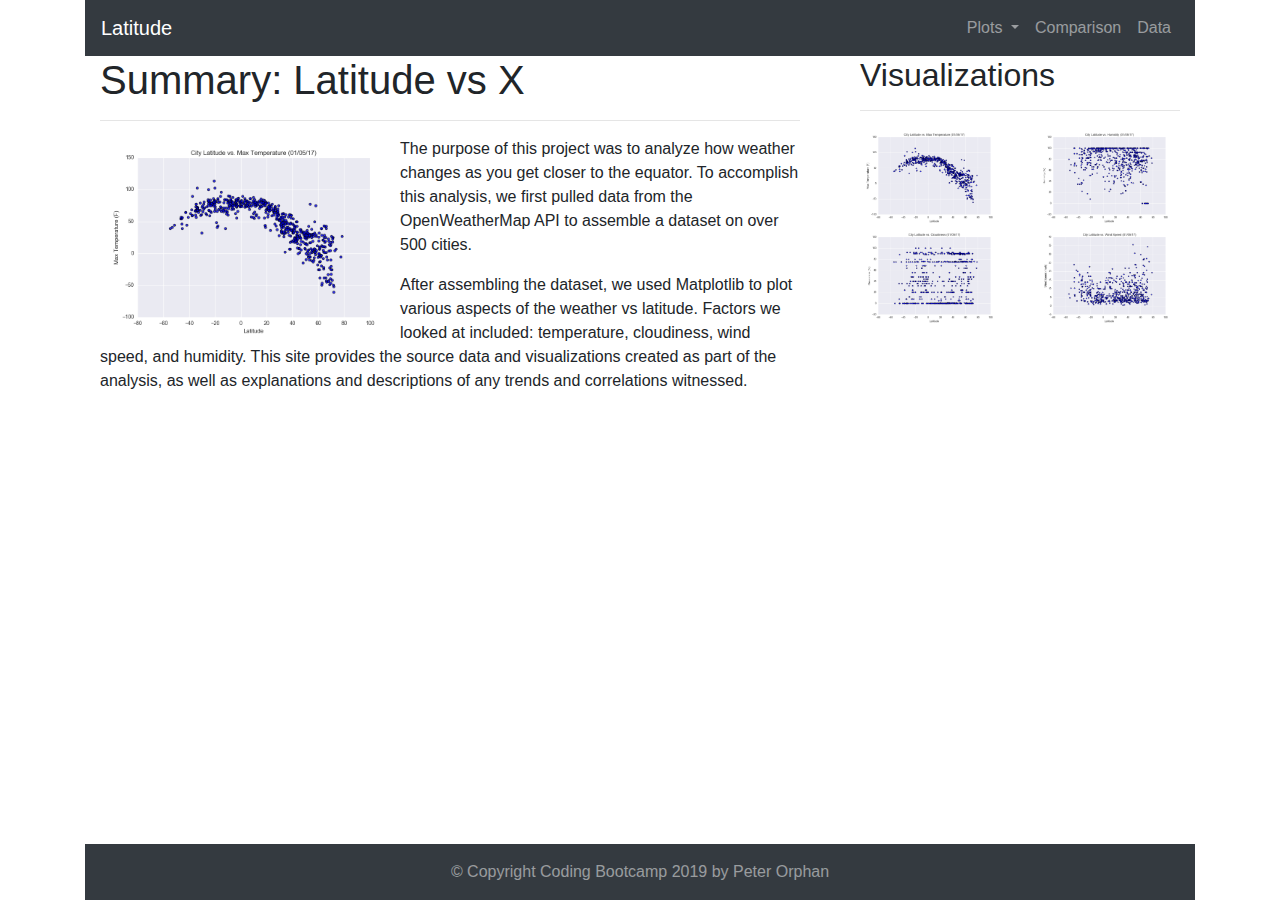
<file: index.html>
<!DOCTYPE html>
<html lang="en-us">

<head>

  <meta charset="UTF-8">
  <title>Latitude</title>

  <!-- Bring in our bootstrap stylesheet -->
  <link rel="stylesheet" href="https://stackpath.bootstrapcdn.com/bootstrap/4.3.1/css/bootstrap.min.css" integrity="sha384-ggOyR0iXCbMQv3Xipma34MD+dH/1fQ784/j6cY/iJTQUOhcWr7x9JvoRxT2MZw1T" crossorigin="anonymous">

  <script src="https://code.jquery.com/jquery-3.3.1.slim.min.js" integrity="sha384-q8i/X+965DzO0rT7abK41JStQIAqVgRVzpbzo5smXKp4YfRvH+8abtTE1Pi6jizo" crossorigin="anonymous"></script>
  <script src="https://cdnjs.cloudflare.com/ajax/libs/popper.js/1.14.7/umd/popper.min.js" integrity="sha384-UO2eT0CpHqdSJQ6hJty5KVphtPhzWj9WO1clHTMGa3JDZwrnQq4sF86dIHNDz0W1" crossorigin="anonymous"></script>
  <script src="https://stackpath.bootstrapcdn.com/bootstrap/4.3.1/js/bootstrap.min.js" integrity="sha384-JjSmVgyd0p3pXB1rRibZUAYoIIy6OrQ6VrjIEaFf/nJGzIxFDsf4x0xIM+B07jRM" crossorigin="anonymous"></script>

  <link rel="stylesheet" type="text/css" href="Resources/style.css">
</head>

<body>
  <div class="container">
    <nav class="navbar navbar-expand-lg navbar-dark bg-dark nav1">
      <a class="navbar-brand" href="index.html"><font class="titlename">Latitude</font></a>
      <button class="navbar-toggler" type="button" data-toggle="collapse" data-target="#navbarSupportedContent" aria-controls="navbarSupportedContent" aria-expanded="false" aria-label="Toggle navigation">
        <span class="navbar-toggler-icon"></span>
      </button>

      <div class="collapse navbar-collapse justify-content-end" id="navbarSupportedContent">
        <ul class="navbar-nav my-2 my-lg-0">
          <li class="nav-item dropdown">
            <a class="nav-link dropdown-toggle" href="#" id="navbarDropdown" role="button" data-toggle="dropdown" aria-haspopup="true" aria-expanded="false">
              Plots
            </a>
            <div class="dropdown-menu" aria-labelledby="navbarDropdown">
              <a class="dropdown-item" href="maxt.html">Max Temperature</a>
              <a class="dropdown-item" href="humidity.html">Humidity</a>
              <a class="dropdown-item" href="cloudiness.html">Cloudiness</a>
              <a class="dropdown-item" href="windspeed.html">Wind Speed</a>
            </div>
          </li>
          <li class="nav-item">
            <a class="nav-link" href="comparison.html">Comparison</a>
          </li>
          <li class="nav-item">
            <a class="nav-link" href="data.html">Data</a>
          </li>
        </ul>
      </div>
    </nav>
  </div>

  <div class="container">
    <div class="row">
      <div class="col-lg-8">
        <div class="container-fluid">
          <h1>Summary: Latitude vs X</h1>
          <hr>
          <img src="Resources/assets/images/Fig1.png" id="landingfig" align="left">
          <p>The purpose of this project was to analyze how weather changes as you get closer to the equator. 
            To accomplish this analysis, we first pulled data from the OpenWeatherMap API to assemble a dataset on over 500 cities.
          </p>
          <p>After assembling the dataset, we used Matplotlib to plot various aspects of the weather vs latitude. 
            Factors we looked at included: temperature, cloudiness, wind speed, and humidity. 
            This site provides the source data and visualizations created as part of the analysis, 
            as well as explanations and descriptions of any trends and correlations witnessed.
          </p>
        </div>  
      </div>
      <div class="col-lg-4">
          <div class="container-fluid">
            <div class="row">
              <div class="col-12">
                <h2>Visualizations</h2>
                <hr>
              </div>
            </div>
            <div class="row">
              <div class="col-3 col-lg-6">
                <a href="maxt.html">
                  <img src="Resources/assets/images/Fig1.png" class="img-fluid">
                </a>
              </div>
              <div class="col-3 col-lg-6">
                <a href="humidity.html">
                  <img src="Resources/assets/images/Fig2.png" class="img-fluid">
                </a>              
              </div>
              <div class="col-3 col-lg-6">
                <a href="cloudiness.html">
                  <img src="Resources/assets/images/Fig3.png" class="img-fluid">
                </a>  
              </div>
              <div class="col-3 col-lg-6">
                <a href="windspeed.html">
                  <img src="Resources/assets/images/Fig4.png" class="img-fluid">
                </a> 
              </div> 
            </div>        
          </div>  
      </div>
    </div>
  </div>

  <div class="container fixed-bottom">
    <nav class="navbar navbar-expand-lg navbar-dark bg-dark justify-content-center">
      <span class="navbar-text">
        &copy Copyright Coding Bootcamp 2019 by Peter Orphan
      </span>
    </nav>
  </div>

</body>
</html>
</file>
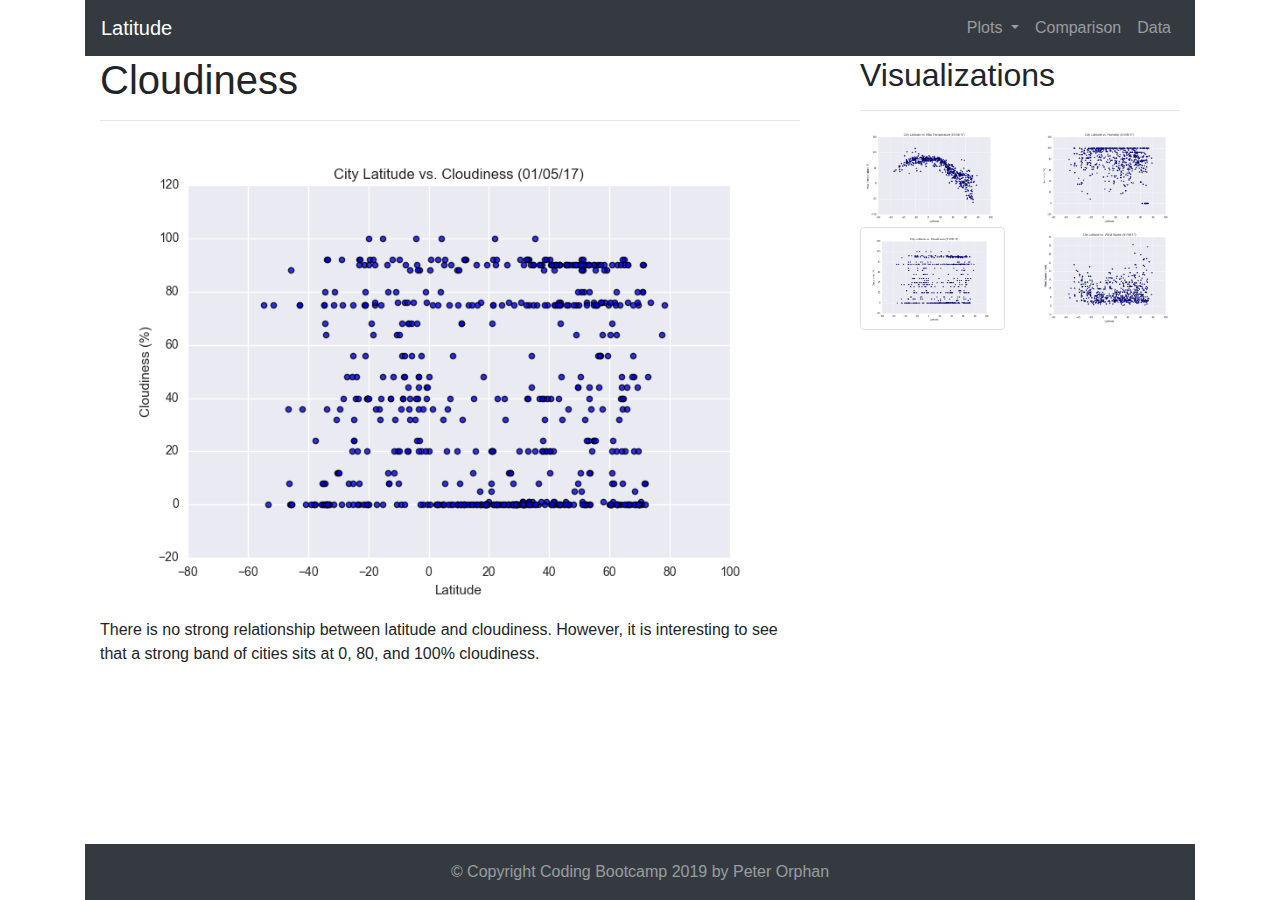
<file: cloudiness.html>
<!DOCTYPE html>
<html lang="en-us">

<head>

  <meta charset="UTF-8">
  <title>Cloudiness</title>

  <!-- Bring in our bootstrap stylesheet -->
  <link rel="stylesheet" href="https://stackpath.bootstrapcdn.com/bootstrap/4.3.1/css/bootstrap.min.css" integrity="sha384-ggOyR0iXCbMQv3Xipma34MD+dH/1fQ784/j6cY/iJTQUOhcWr7x9JvoRxT2MZw1T" crossorigin="anonymous">

  <script src="https://code.jquery.com/jquery-3.3.1.slim.min.js" integrity="sha384-q8i/X+965DzO0rT7abK41JStQIAqVgRVzpbzo5smXKp4YfRvH+8abtTE1Pi6jizo" crossorigin="anonymous"></script>
  <script src="https://cdnjs.cloudflare.com/ajax/libs/popper.js/1.14.7/umd/popper.min.js" integrity="sha384-UO2eT0CpHqdSJQ6hJty5KVphtPhzWj9WO1clHTMGa3JDZwrnQq4sF86dIHNDz0W1" crossorigin="anonymous"></script>
  <script src="https://stackpath.bootstrapcdn.com/bootstrap/4.3.1/js/bootstrap.min.js" integrity="sha384-JjSmVgyd0p3pXB1rRibZUAYoIIy6OrQ6VrjIEaFf/nJGzIxFDsf4x0xIM+B07jRM" crossorigin="anonymous"></script>

  <link rel="stylesheet" href="Resources/style.css">
</head>

<body>
  <div class="container">
    <nav class="navbar navbar-expand-lg navbar-dark bg-dark">
      <a class="navbar-brand" href="index.html"><font class="titlename">Latitude</font></a>
      <button class="navbar-toggler" type="button" data-toggle="collapse" data-target="#navbarSupportedContent" aria-controls="navbarSupportedContent" aria-expanded="false" aria-label="Toggle navigation">
        <span class="navbar-toggler-icon"></span>
      </button>

      <div class="collapse navbar-collapse justify-content-end" id="navbarSupportedContent">
        <ul class="navbar-nav my-2 my-lg-0">
          <li class="nav-item dropdown">
            <a class="nav-link dropdown-toggle" href="#" id="navbarDropdown" role="button" data-toggle="dropdown" aria-haspopup="true" aria-expanded="false">
              Plots
            </a>
            <div class="dropdown-menu" aria-labelledby="navbarDropdown">
              <a class="dropdown-item" href="maxt.html">Max Temperature</a>
              <a class="dropdown-item" href="humidity.html">Humidity</a>
              <a class="dropdown-item" href="cloudiness.html">Cloudiness</a>
              <a class="dropdown-item" href="windspeed.html">Wind Speed</a>
            </div>
          </li>
          <li class="nav-item">
            <a class="nav-link" href="comparison.html">Comparison</a>
          </li>
          <li class="nav-item">
            <a class="nav-link" href="data.html">Data</a>
          </li>
        </ul>
      </div>
    </nav>
  </div>

  <div class="container">
      <div class="row">
          <div class="col-md-8">
            <div class="container-fluid">
              <h1>Cloudiness</h1>
              <hr>
              <img src="Resources/assets/images/Fig3.png" class="img-fluid" >
              <p>There is no strong relationship between latitude and cloudiness. 
                However, it is interesting to see that a strong band of cities sits at 
                0, 80, and 100% cloudiness.
              </p>
            </div>
          </div>
      <div class="col-lg-4">
          <div class="container-fluid">
            <div class="row">
              <div class="col-12">
                <h2>Visualizations</h2>
                <hr>
              </div>
            </div>
            <div class="row">
              <div class="col-3 col-lg-6">
                <a href="maxt.html">
                  <img src="Resources/assets/images/Fig1.png" class="img-fluid">
                </a>
              </div>
              <div class="col-3 col-lg-6">
                <a href="humidity.html">
                  <img src="Resources/assets/images/Fig2.png" class="img-fluid">
                </a>              
              </div>
              <div class="col-3 col-lg-6">
                <a href="cloudiness.html">
                  <img src="Resources/assets/images/Fig3.png" class="img-fluid img-thumbnail">
                </a>  
              </div>
              <div class="col-3 col-lg-6">
                <a href="windspeed.html">
                  <img src="Resources/assets/images/Fig4.png" class="img-fluid">
                </a> 
              </div> 
            </div>        
          </div>  
      </div>
  </div>

  <div class="container fixed-bottom">
    <nav class="navbar navbar-expand-lg navbar-dark bg-dark justify-content-center">
      <span class="navbar-text">
        &copy Copyright Coding Bootcamp 2019 by Peter Orphan
      </span>
    </nav>
  </div>

</body>
</html>
</file>
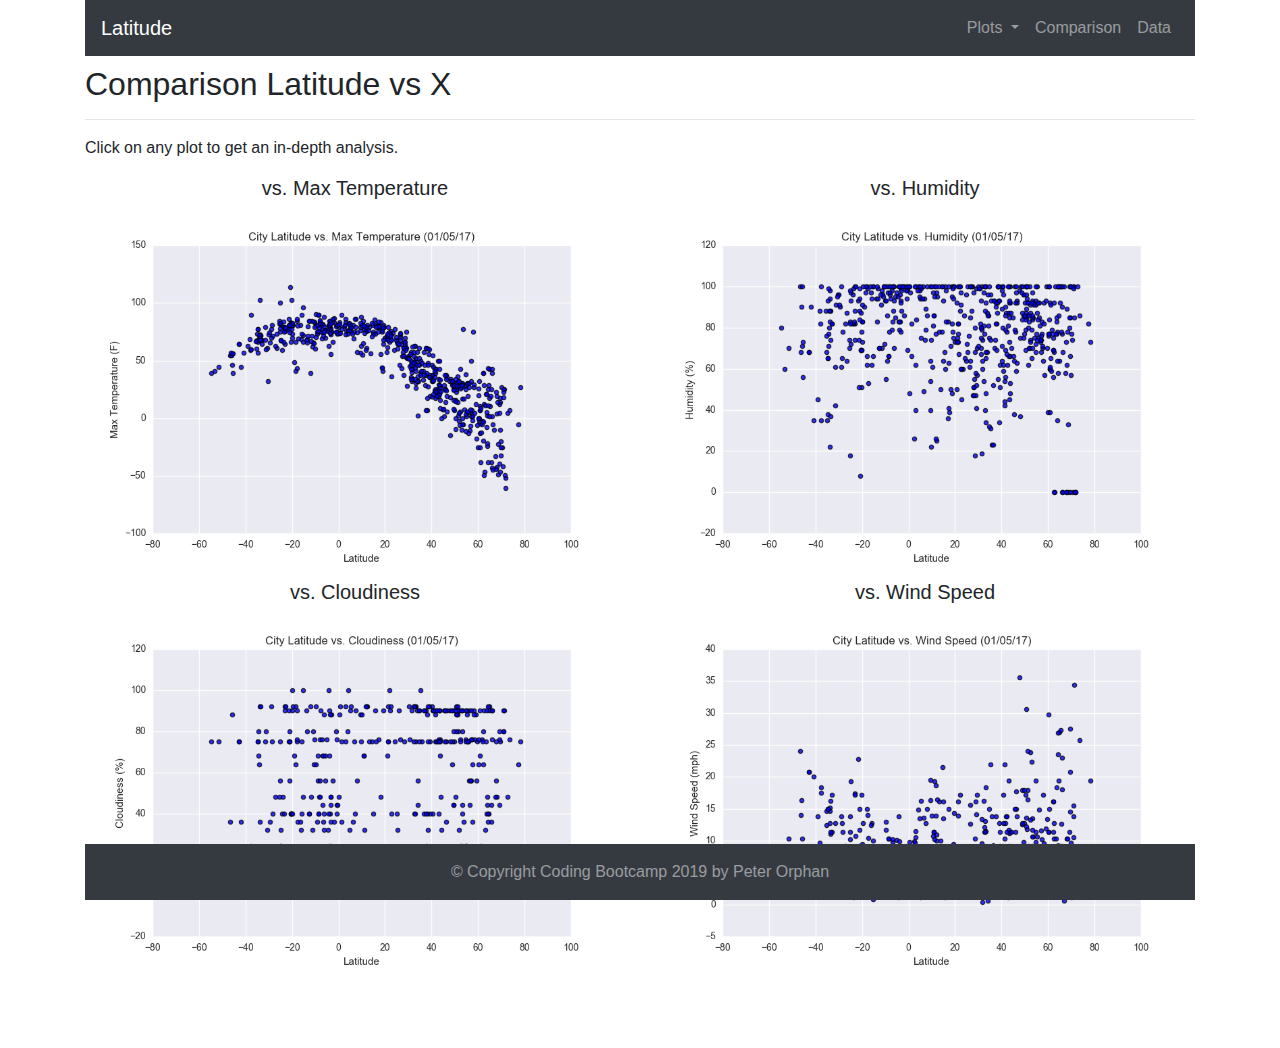
<file: comparison.html>
<!DOCTYPE html>
<html lang="en-us">

<head>

  <meta charset="UTF-8">
  <title>Latitude</title>

  <!-- Bring in our bootstrap stylesheet -->
  <link rel="stylesheet" href="https://stackpath.bootstrapcdn.com/bootstrap/4.3.1/css/bootstrap.min.css" integrity="sha384-ggOyR0iXCbMQv3Xipma34MD+dH/1fQ784/j6cY/iJTQUOhcWr7x9JvoRxT2MZw1T" crossorigin="anonymous">

  <script src="https://code.jquery.com/jquery-3.3.1.slim.min.js" integrity="sha384-q8i/X+965DzO0rT7abK41JStQIAqVgRVzpbzo5smXKp4YfRvH+8abtTE1Pi6jizo" crossorigin="anonymous"></script>
  <script src="https://cdnjs.cloudflare.com/ajax/libs/popper.js/1.14.7/umd/popper.min.js" integrity="sha384-UO2eT0CpHqdSJQ6hJty5KVphtPhzWj9WO1clHTMGa3JDZwrnQq4sF86dIHNDz0W1" crossorigin="anonymous"></script>
  <script src="https://stackpath.bootstrapcdn.com/bootstrap/4.3.1/js/bootstrap.min.js" integrity="sha384-JjSmVgyd0p3pXB1rRibZUAYoIIy6OrQ6VrjIEaFf/nJGzIxFDsf4x0xIM+B07jRM" crossorigin="anonymous"></script>

  <link rel="stylesheet" type="text/css" href="Resources/style.css">
</head>

<body>
  <div class="container fixed-top">
    <nav class="navbar navbar-expand-lg navbar-dark bg-dark">
      <a class="navbar-brand" href="index.html"><font class="titlename">Latitude</font></a>
      <button class="navbar-toggler" type="button" data-toggle="collapse" data-target="#navbarSupportedContent" aria-controls="navbarSupportedContent" aria-expanded="false" aria-label="Toggle navigation">
        <span class="navbar-toggler-icon"></span>
      </button>

      <div class="collapse navbar-collapse justify-content-end" id="navbarSupportedContent">
        <ul class="navbar-nav my-2 my-lg-0">
          <li class="nav-item dropdown">
            <a class="nav-link dropdown-toggle" href="#" id="navbarDropdown" role="button" data-toggle="dropdown" aria-haspopup="true" aria-expanded="false">
              Plots
            </a>
            <div class="dropdown-menu" aria-labelledby="navbarDropdown">
              <a class="dropdown-item" href="maxt.html">Max Temperature</a>
              <a class="dropdown-item" href="humidity.html">Humidity</a>
              <a class="dropdown-item" href="cloudiness.html">Cloudiness</a>
              <a class="dropdown-item" href="windspeed.html">Wind Speed</a>
            </div>
          </li>
          <li class="nav-item">
            <a class="nav-link" href="comparison.html">Comparison</a>
          </li>
          <li class="nav-item">
            <a class="nav-link" href="data.html">Data</a>
          </li>
        </ul>
      </div>
    </nav>
  </div>

  <div class="container fixnav">
    <div class="row">
        <div class="col-12">
          <h2>Comparison Latitude vs X</h2>
          <hr>
          <p>Click on any plot to get an in-depth analysis.</p>
        </div>
    </div>
    <div class="row">
      <div class="col-12 col-md-6">
        <h5 align='center'>vs. Max Temperature</h5>
        <a href="maxt.html">
          <img src="Resources/assets/images/Fig1.png" class="img-fluid">
        </a>
      </div>
      <div class="col-12 col-md-6">
        <h5 align='center'>vs. Humidity</h5>
        <a href="humidity.html">
          <img src="Resources/assets/images/Fig2.png" class="img-fluid">
        </a>
      </div>
      <div class="col-12 col-md-6">
        <h5 align='center'>vs. Cloudiness</h5>
        <a href="cloudiness.html">
          <img src="Resources/assets/images/Fig3.png" class="img-fluid">
        </a>
      </div>
      <div class="col-12 col-md-6">
        <h5 align='center'>vs. Wind Speed</h5>
        <a href="windspeed.html">
          <img src="Resources/assets/images/Fig4.png" class="img-fluid">
        </a>
      </div>
    </div>  
  </div>

  <div class="container fixed-bottom">
    <nav class="navbar navbar-expand-lg navbar-dark bg-dark justify-content-center">
      <span class="navbar-text">
        &copy Copyright Coding Bootcamp 2019 by Peter Orphan
      </span>
    </nav>
  </div>

</body>
</html>
</file>
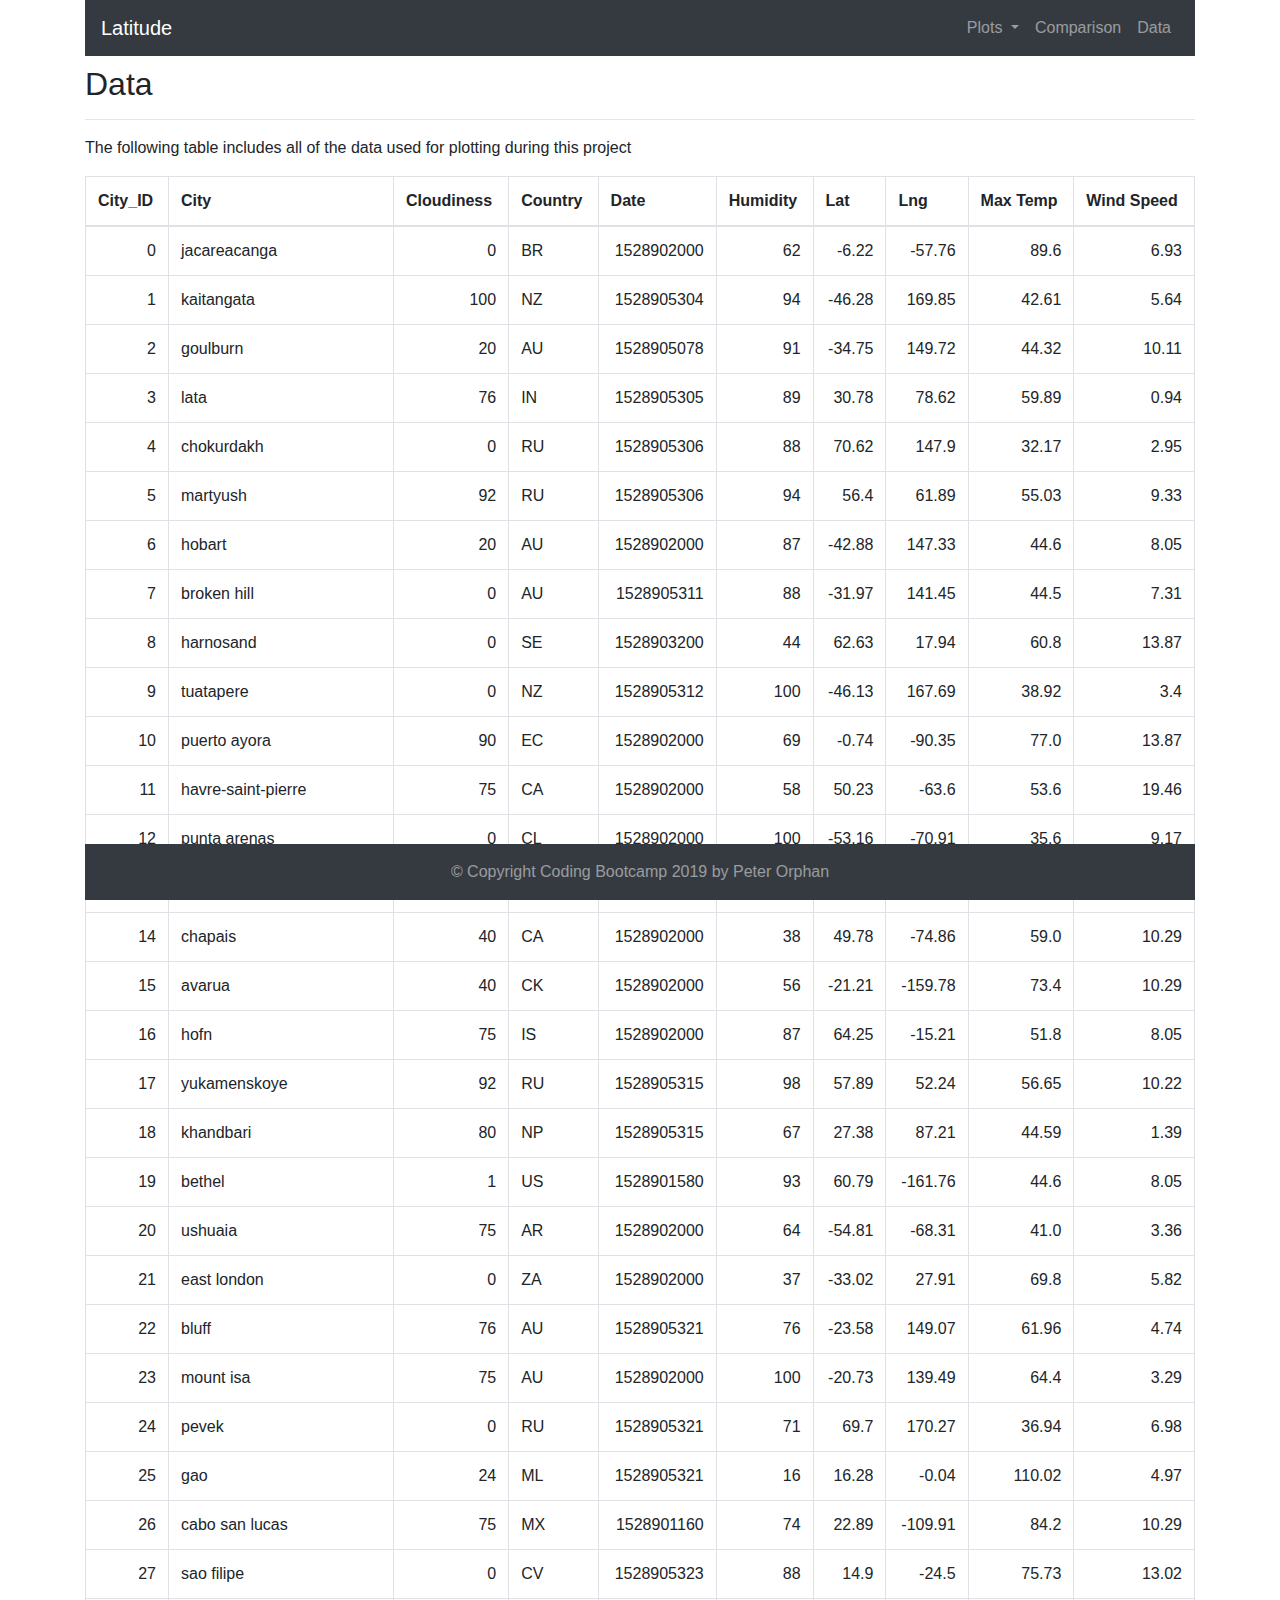
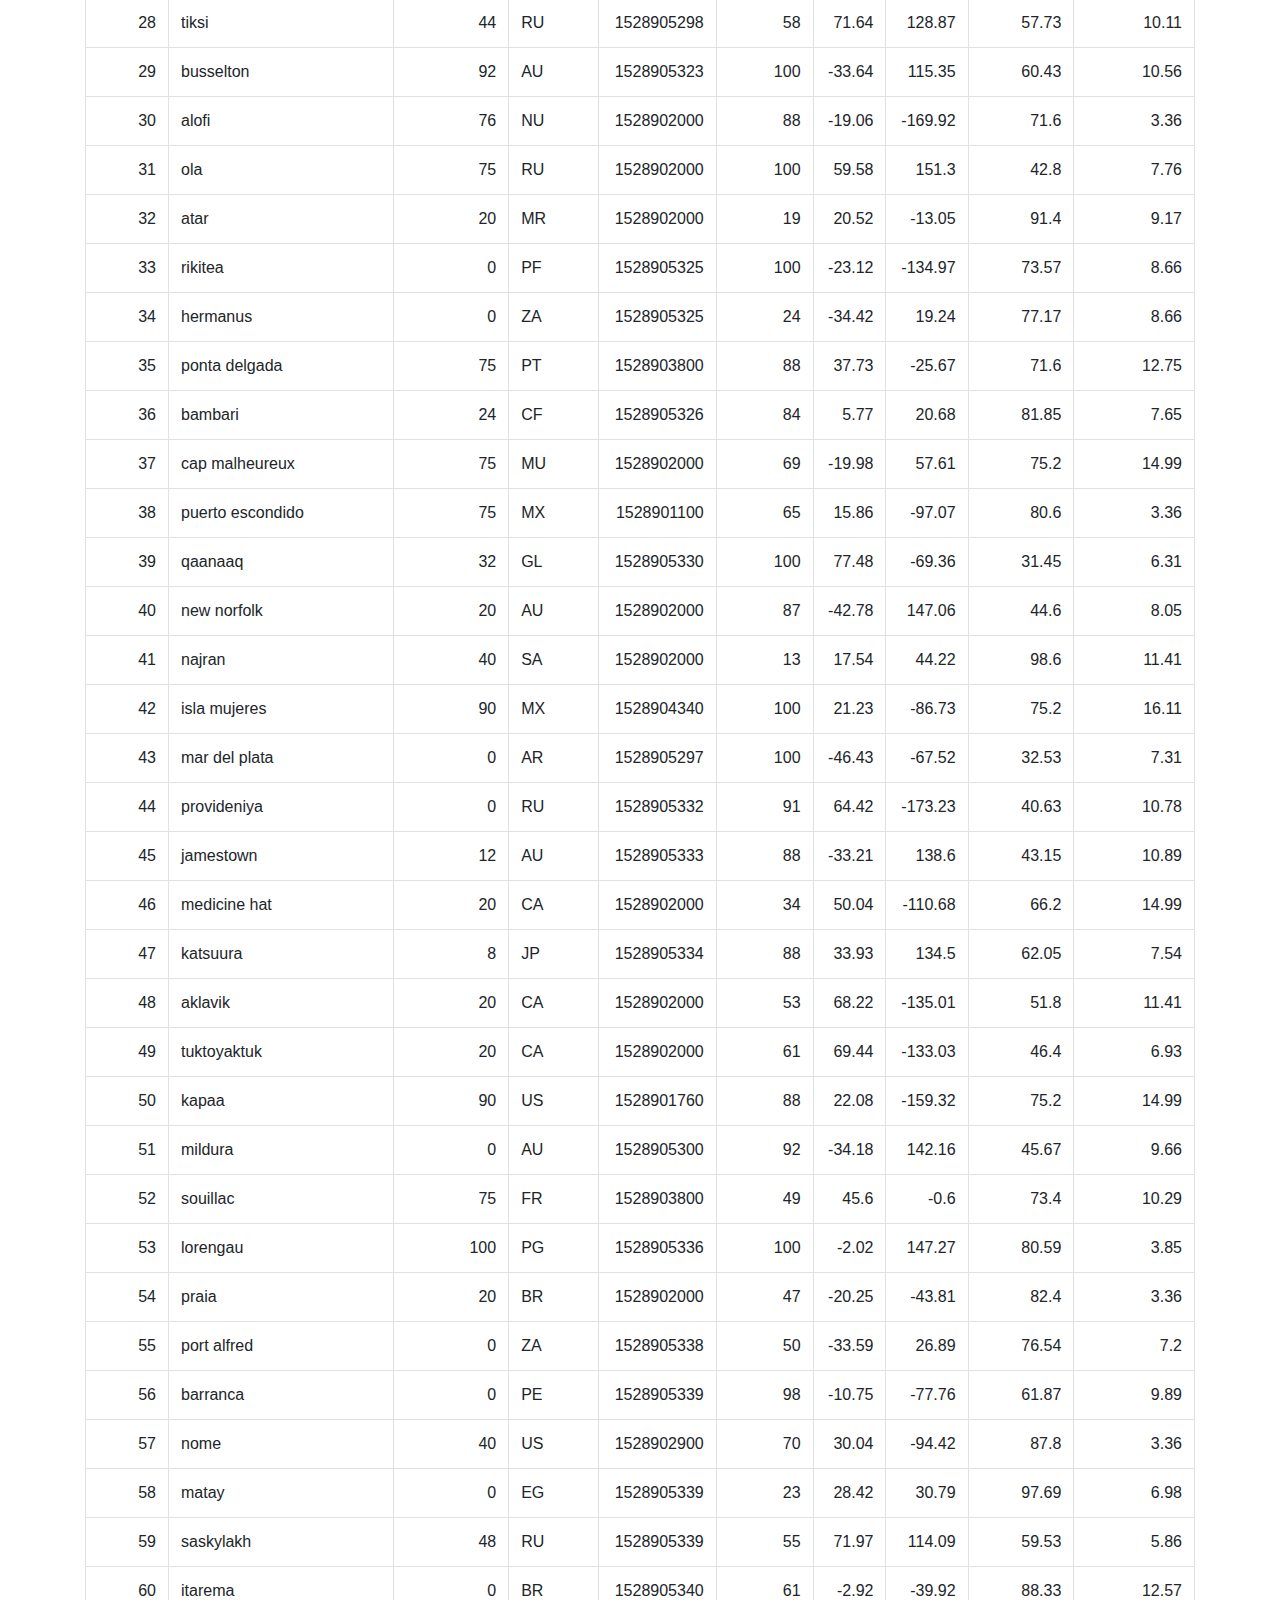
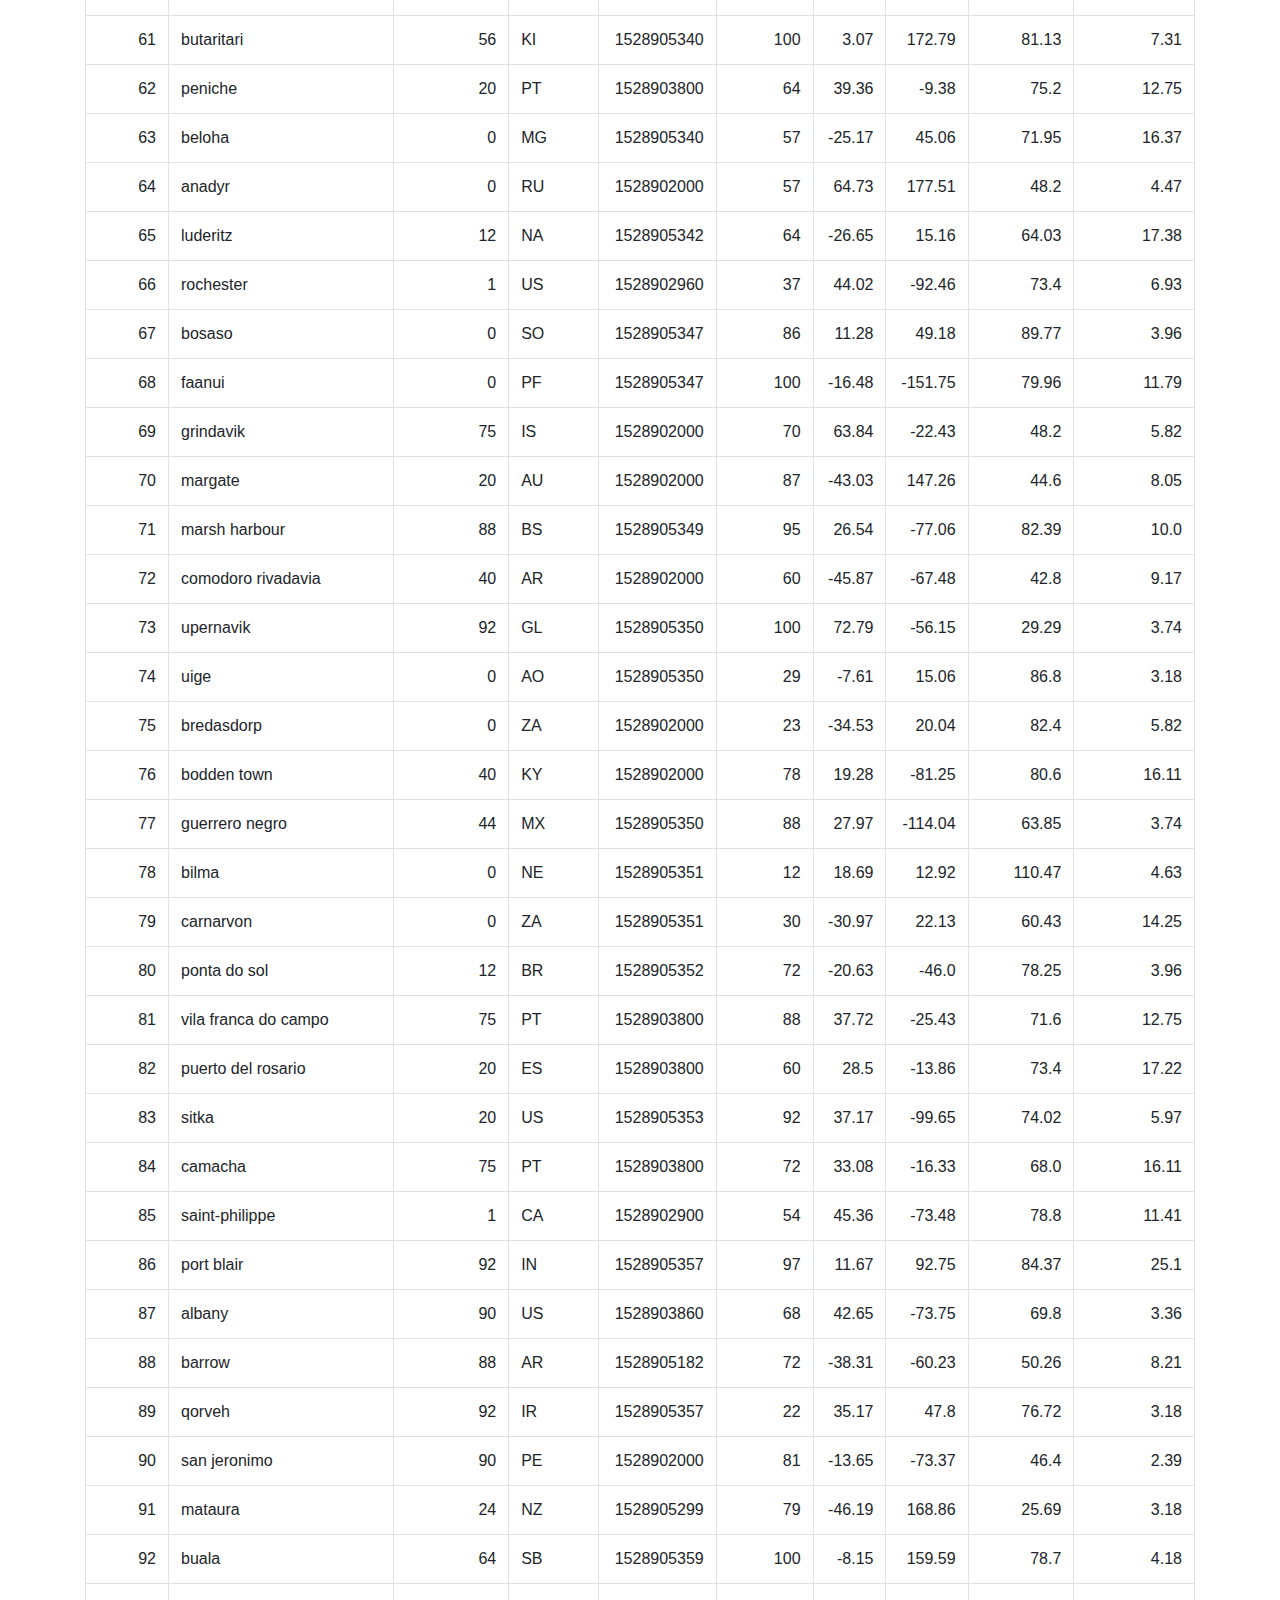
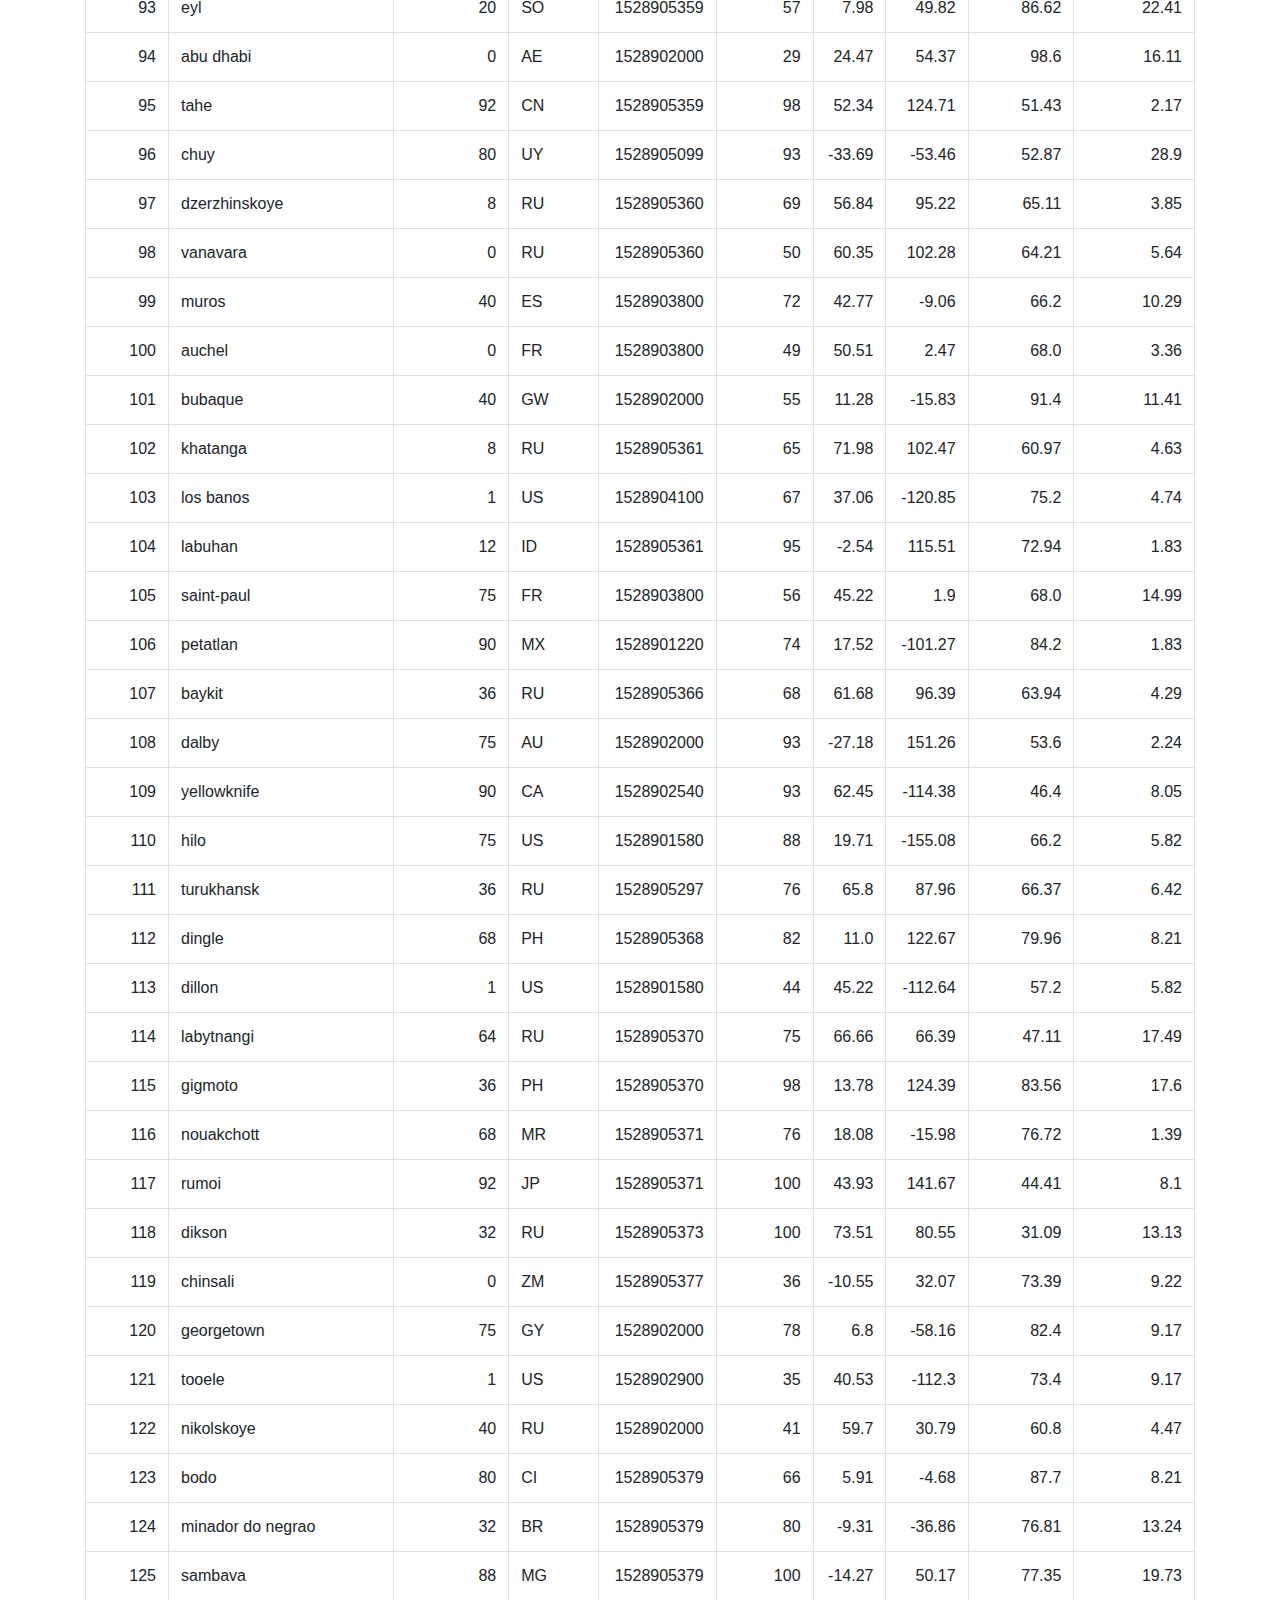
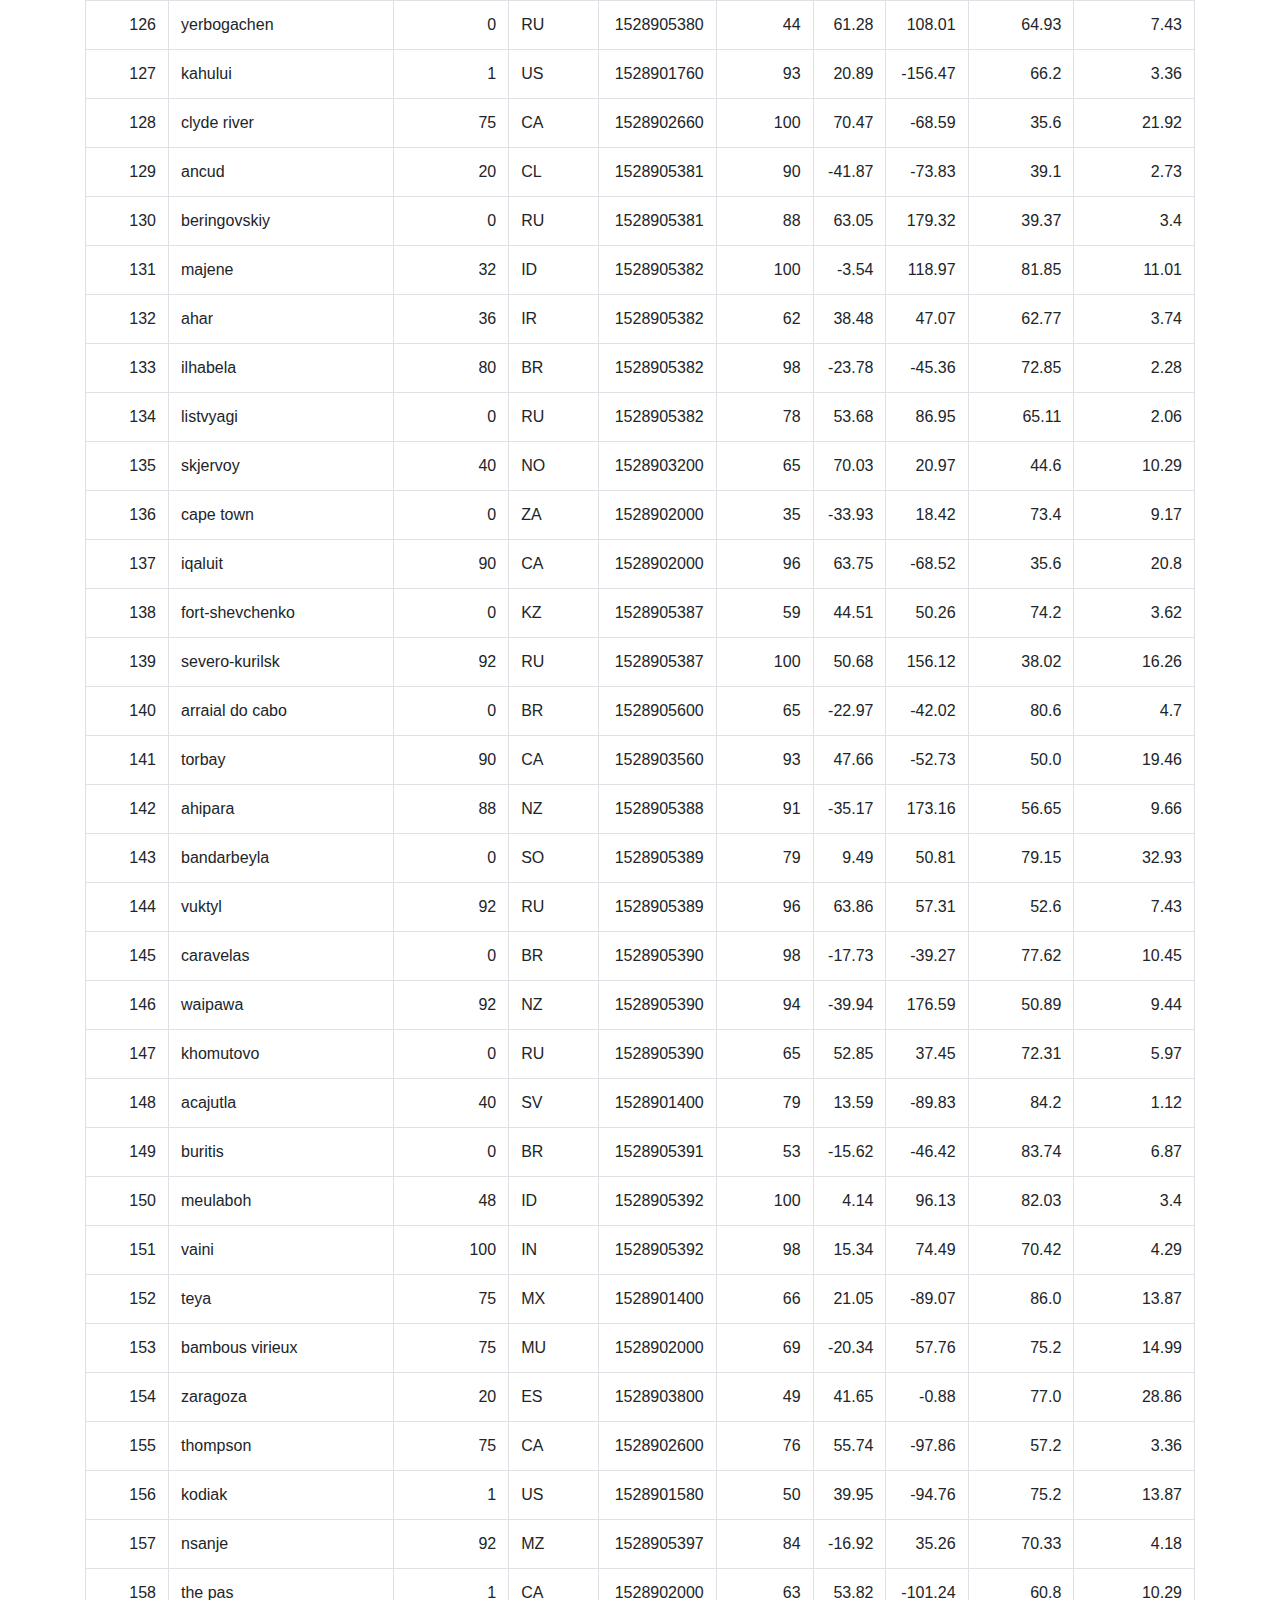
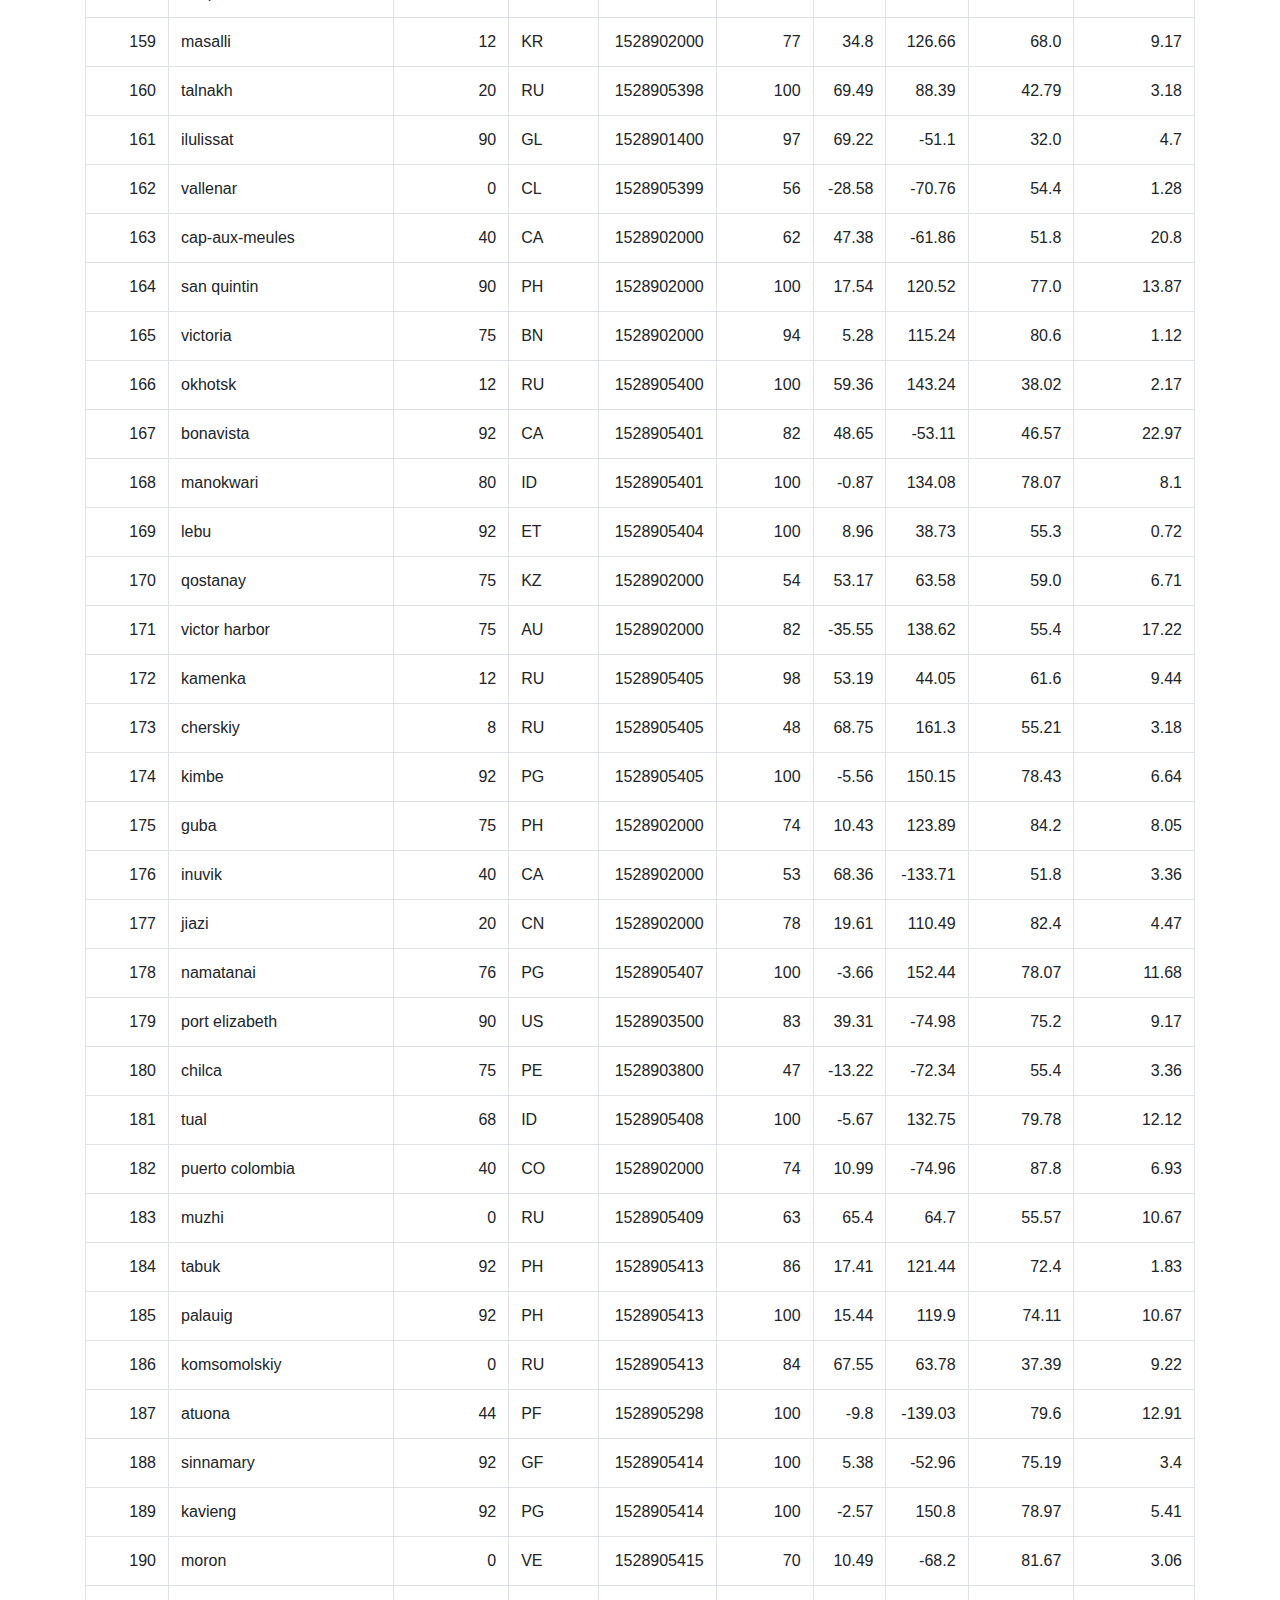
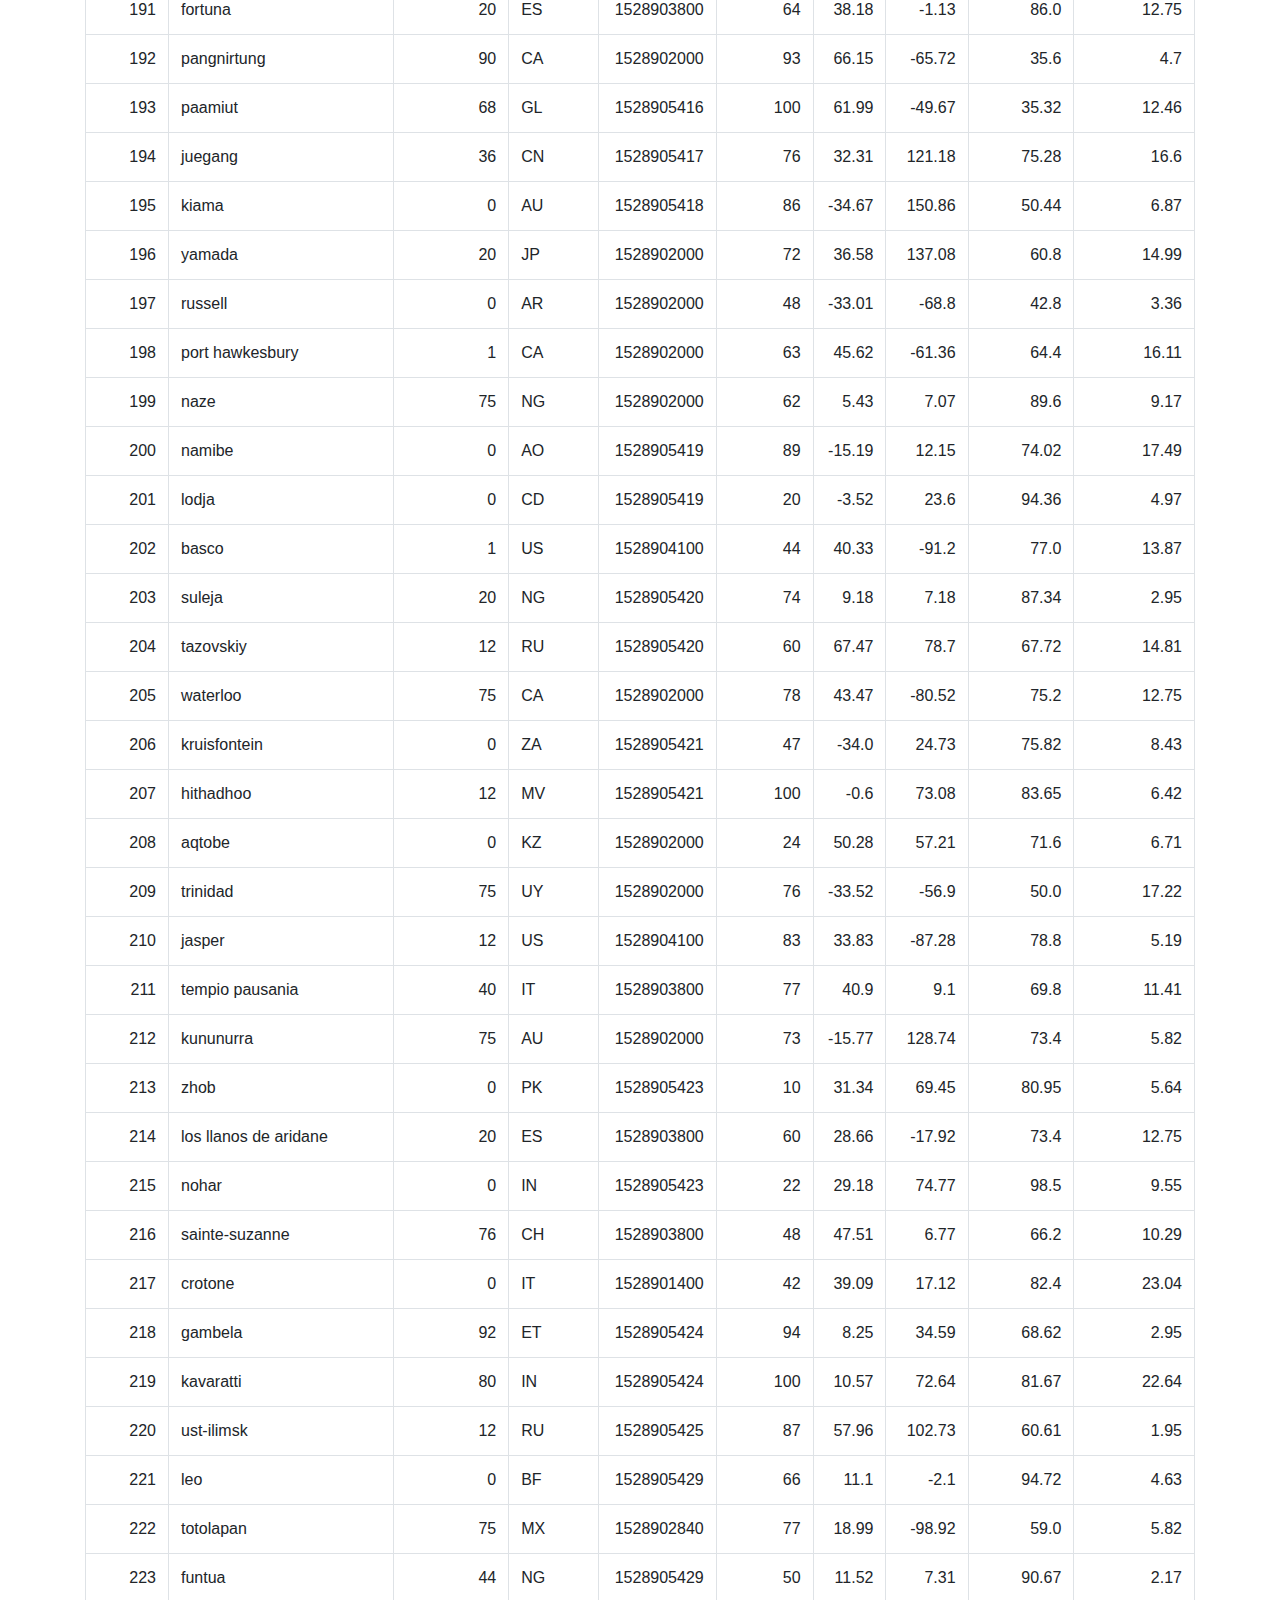
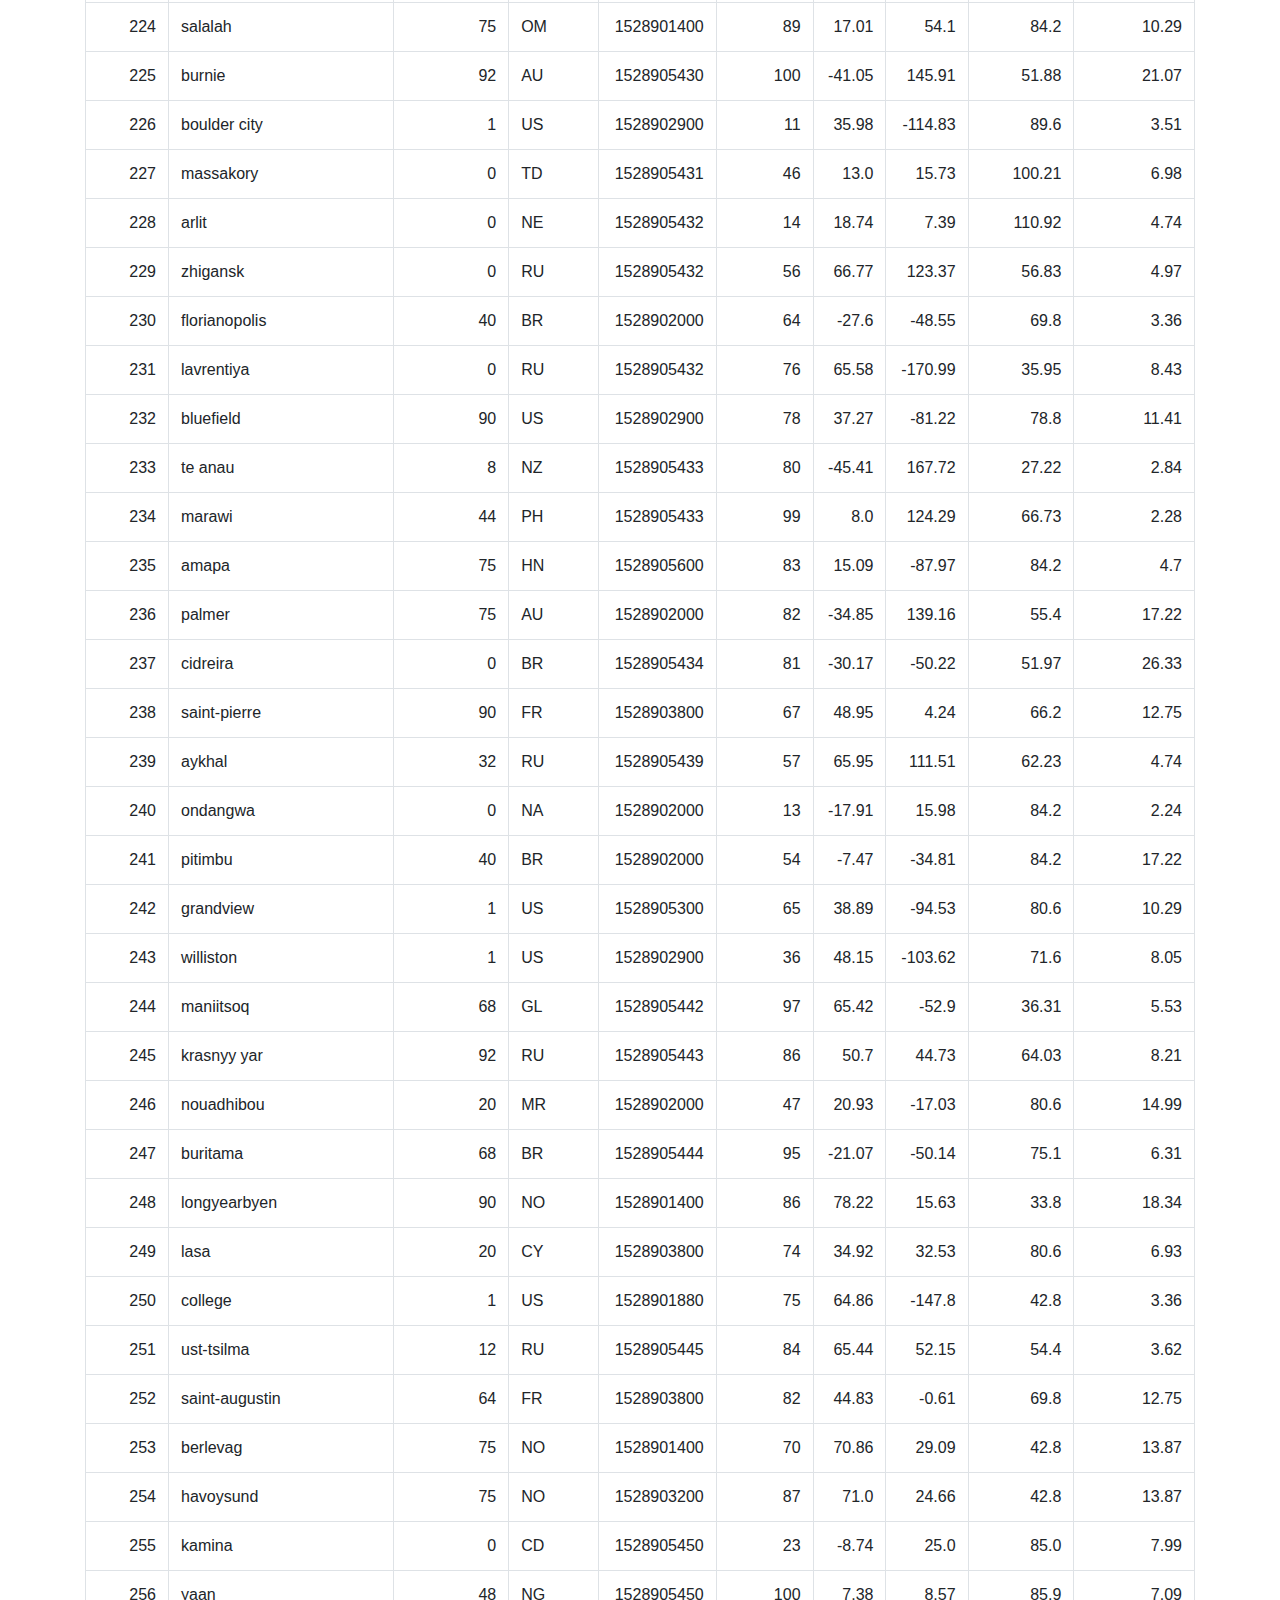
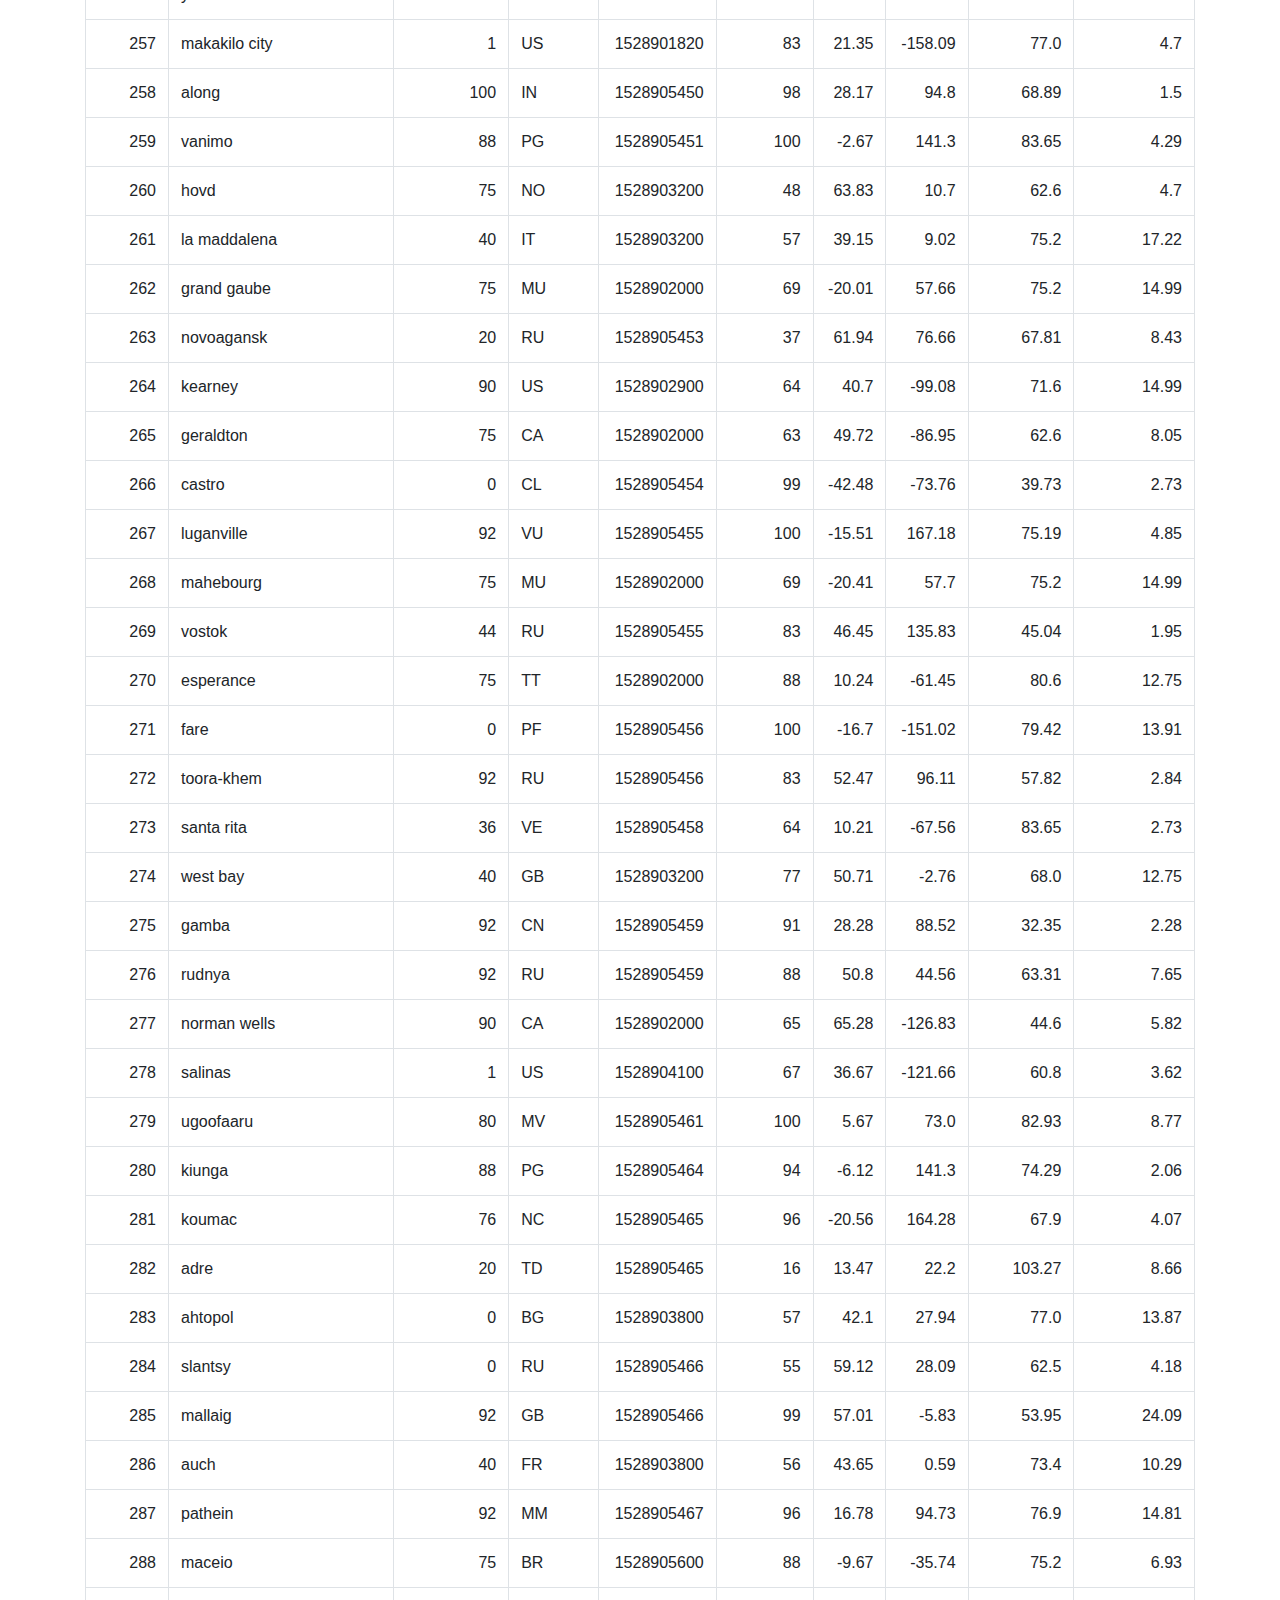
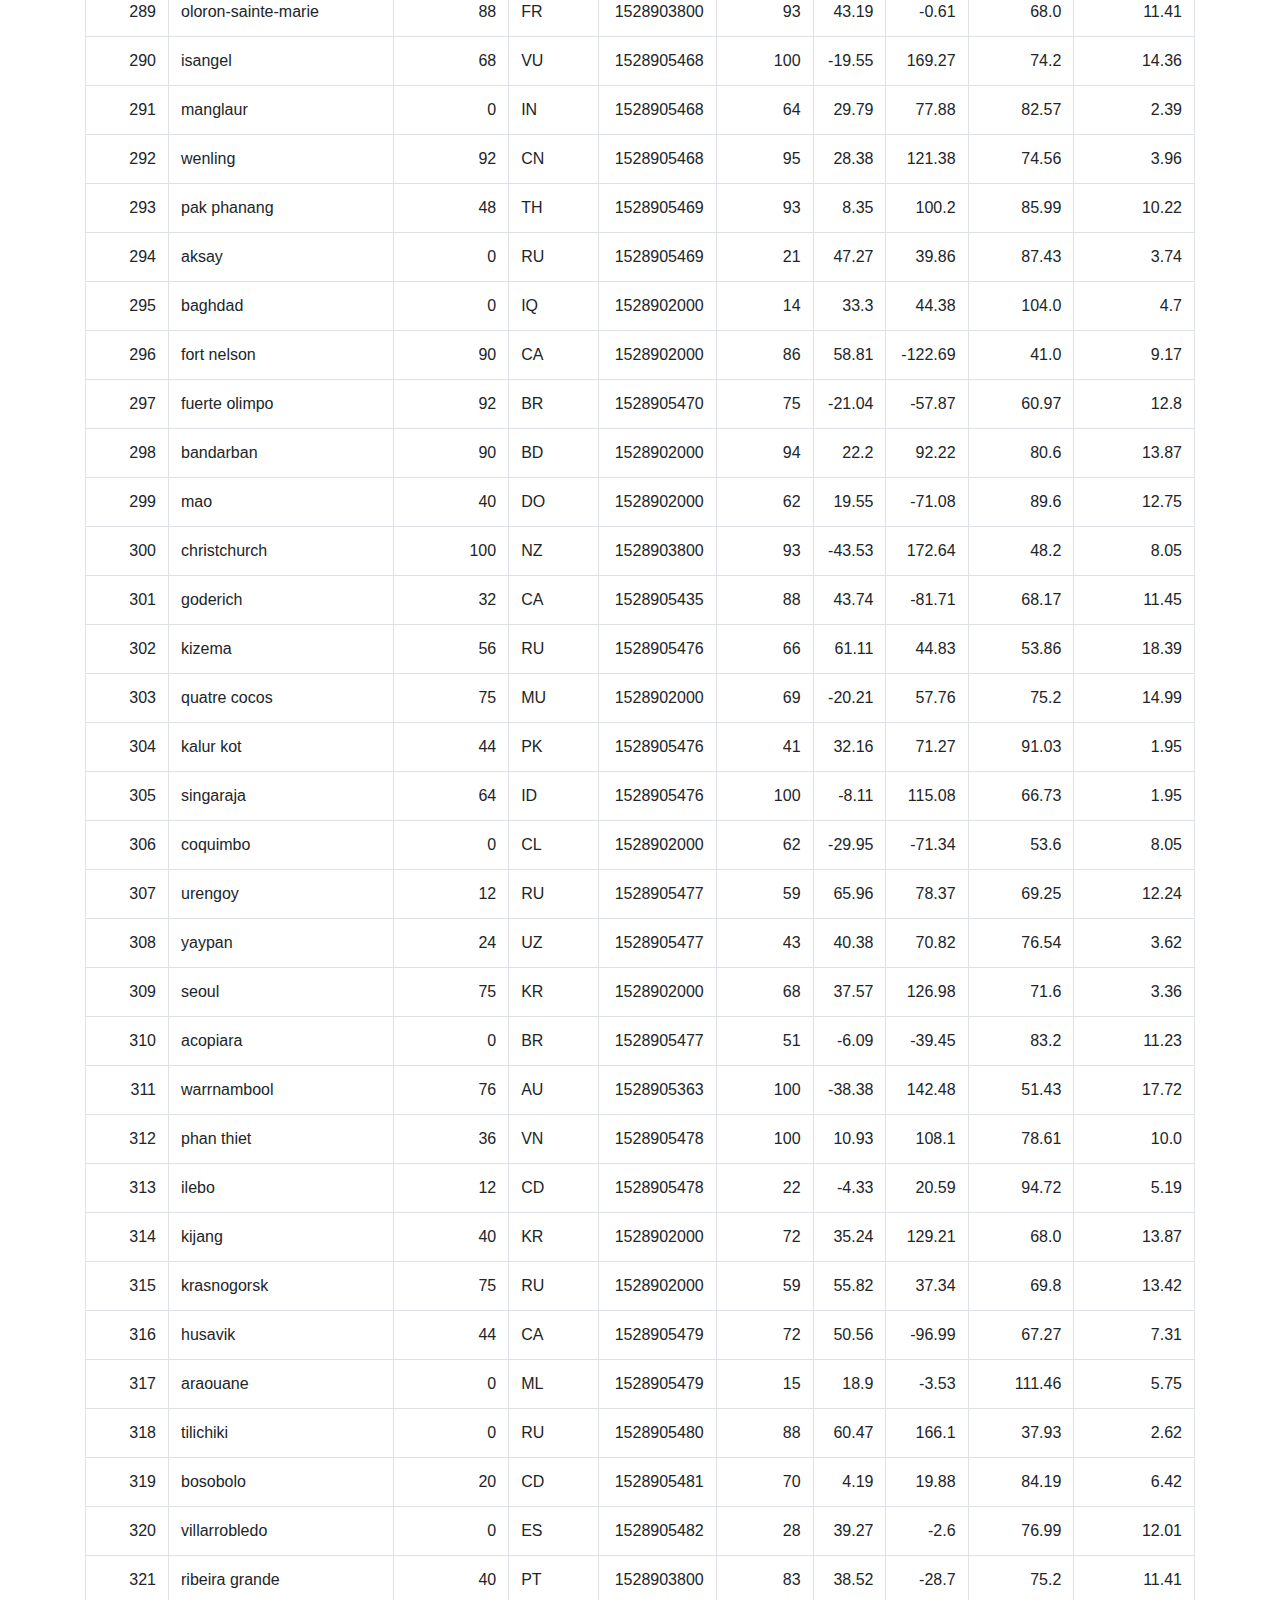
<file: data.html>
<!DOCTYPE html>
<html lang="en-us">

<head>

  <meta charset="UTF-8">
  <title>Latitude</title>

  <!-- Bring in our bootstrap stylesheet -->
  <link rel="stylesheet" href="https://stackpath.bootstrapcdn.com/bootstrap/4.3.1/css/bootstrap.min.css" integrity="sha384-ggOyR0iXCbMQv3Xipma34MD+dH/1fQ784/j6cY/iJTQUOhcWr7x9JvoRxT2MZw1T" crossorigin="anonymous">

  <script src="https://code.jquery.com/jquery-3.3.1.slim.min.js" integrity="sha384-q8i/X+965DzO0rT7abK41JStQIAqVgRVzpbzo5smXKp4YfRvH+8abtTE1Pi6jizo" crossorigin="anonymous"></script>
  <script src="https://cdnjs.cloudflare.com/ajax/libs/popper.js/1.14.7/umd/popper.min.js" integrity="sha384-UO2eT0CpHqdSJQ6hJty5KVphtPhzWj9WO1clHTMGa3JDZwrnQq4sF86dIHNDz0W1" crossorigin="anonymous"></script>
  <script src="https://stackpath.bootstrapcdn.com/bootstrap/4.3.1/js/bootstrap.min.js" integrity="sha384-JjSmVgyd0p3pXB1rRibZUAYoIIy6OrQ6VrjIEaFf/nJGzIxFDsf4x0xIM+B07jRM" crossorigin="anonymous"></script>

  <link rel="stylesheet" type="text/css" href="Resources/style.css">
</head>

<body>
  <div class="container fixed-top">
    <nav class="navbar navbar-expand-lg navbar-dark bg-dark">
      <a class="navbar-brand" href="index.html"><font class="titlename">Latitude</font></a>
      <button class="navbar-toggler" type="button" data-toggle="collapse" data-target="#navbarSupportedContent" aria-controls="navbarSupportedContent" aria-expanded="false" aria-label="Toggle navigation">
        <span class="navbar-toggler-icon"></span>
      </button>

      <div class="collapse navbar-collapse justify-content-end" id="navbarSupportedContent">
        <ul class="navbar-nav my-2 my-lg-0">
          <li class="nav-item dropdown">
            <a class="nav-link dropdown-toggle" href="#" id="navbarDropdown" role="button" data-toggle="dropdown" aria-haspopup="true" aria-expanded="false">
              Plots
            </a>
            <div class="dropdown-menu" aria-labelledby="navbarDropdown">
              <a class="dropdown-item" href="maxt.html">Max Temperature</a>
              <a class="dropdown-item" href="humidity.html">Humidity</a>
              <a class="dropdown-item" href="cloudiness.html">Cloudiness</a>
              <a class="dropdown-item" href="windspeed.html">Wind Speed</a>
            </div>
          </li>
          <li class="nav-item">
            <a class="nav-link" href="comparison.html">Comparison</a>
          </li>
          <li class="nav-item">
            <a class="nav-link" href="data.html">Data</a>
          </li>
        </ul>
      </div>
    </nav>
  </div>

  <div class="container fixnav">
    <div class="row">
        <div class="col-12">
          <h2>Data</h2>
          <hr>
          <p>The following table includes all of the data used for plotting during this project</p>
        </div>
    </div>
    <div class="row">
        <div class="col-12">
            <table class="table table-bordered table-hover table-condensed">
                <thead><tr><th title="Field #1">City_ID</th>
                <th title="Field #2">City</th>
                <th title="Field #3">Cloudiness</th>
                <th title="Field #4">Country</th>
                <th title="Field #5">Date</th>
                <th title="Field #6">Humidity</th>
                <th title="Field #7">Lat</th>
                <th title="Field #8">Lng</th>
                <th title="Field #9">Max Temp</th>
                <th title="Field #10">Wind Speed</th>
                </tr></thead>
                <tbody><tr>
                <td align="right">0</td>
                <td>jacareacanga</td>
                <td align="right">0</td>
                <td>BR</td>
                <td align="right">1528902000</td>
                <td align="right">62</td>
                <td align="right">-6.22</td>
                <td align="right">-57.76</td>
                <td align="right">89.6</td>
                <td align="right">6.93</td>
                </tr>
                <tr>
                <td align="right">1</td>
                <td>kaitangata</td>
                <td align="right">100</td>
                <td>NZ</td>
                <td align="right">1528905304</td>
                <td align="right">94</td>
                <td align="right">-46.28</td>
                <td align="right">169.85</td>
                <td align="right">42.61</td>
                <td align="right">5.64</td>
                </tr>
                <tr>
                <td align="right">2</td>
                <td>goulburn</td>
                <td align="right">20</td>
                <td>AU</td>
                <td align="right">1528905078</td>
                <td align="right">91</td>
                <td align="right">-34.75</td>
                <td align="right">149.72</td>
                <td align="right">44.32</td>
                <td align="right">10.11</td>
                </tr>
                <tr>
                <td align="right">3</td>
                <td>lata</td>
                <td align="right">76</td>
                <td>IN</td>
                <td align="right">1528905305</td>
                <td align="right">89</td>
                <td align="right">30.78</td>
                <td align="right">78.62</td>
                <td align="right">59.89</td>
                <td align="right">0.94</td>
                </tr>
                <tr>
                <td align="right">4</td>
                <td>chokurdakh</td>
                <td align="right">0</td>
                <td>RU</td>
                <td align="right">1528905306</td>
                <td align="right">88</td>
                <td align="right">70.62</td>
                <td align="right">147.9</td>
                <td align="right">32.17</td>
                <td align="right">2.95</td>
                </tr>
                <tr>
                <td align="right">5</td>
                <td>martyush</td>
                <td align="right">92</td>
                <td>RU</td>
                <td align="right">1528905306</td>
                <td align="right">94</td>
                <td align="right">56.4</td>
                <td align="right">61.89</td>
                <td align="right">55.03</td>
                <td align="right">9.33</td>
                </tr>
                <tr>
                <td align="right">6</td>
                <td>hobart</td>
                <td align="right">20</td>
                <td>AU</td>
                <td align="right">1528902000</td>
                <td align="right">87</td>
                <td align="right">-42.88</td>
                <td align="right">147.33</td>
                <td align="right">44.6</td>
                <td align="right">8.05</td>
                </tr>
                <tr>
                <td align="right">7</td>
                <td>broken hill</td>
                <td align="right">0</td>
                <td>AU</td>
                <td align="right">1528905311</td>
                <td align="right">88</td>
                <td align="right">-31.97</td>
                <td align="right">141.45</td>
                <td align="right">44.5</td>
                <td align="right">7.31</td>
                </tr>
                <tr>
                <td align="right">8</td>
                <td>harnosand</td>
                <td align="right">0</td>
                <td>SE</td>
                <td align="right">1528903200</td>
                <td align="right">44</td>
                <td align="right">62.63</td>
                <td align="right">17.94</td>
                <td align="right">60.8</td>
                <td align="right">13.87</td>
                </tr>
                <tr>
                <td align="right">9</td>
                <td>tuatapere</td>
                <td align="right">0</td>
                <td>NZ</td>
                <td align="right">1528905312</td>
                <td align="right">100</td>
                <td align="right">-46.13</td>
                <td align="right">167.69</td>
                <td align="right">38.92</td>
                <td align="right">3.4</td>
                </tr>
                <tr>
                <td align="right">10</td>
                <td>puerto ayora</td>
                <td align="right">90</td>
                <td>EC</td>
                <td align="right">1528902000</td>
                <td align="right">69</td>
                <td align="right">-0.74</td>
                <td align="right">-90.35</td>
                <td align="right">77.0</td>
                <td align="right">13.87</td>
                </tr>
                <tr>
                <td align="right">11</td>
                <td>havre-saint-pierre</td>
                <td align="right">75</td>
                <td>CA</td>
                <td align="right">1528902000</td>
                <td align="right">58</td>
                <td align="right">50.23</td>
                <td align="right">-63.6</td>
                <td align="right">53.6</td>
                <td align="right">19.46</td>
                </tr>
                <tr>
                <td align="right">12</td>
                <td>punta arenas</td>
                <td align="right">0</td>
                <td>CL</td>
                <td align="right">1528902000</td>
                <td align="right">100</td>
                <td align="right">-53.16</td>
                <td align="right">-70.91</td>
                <td align="right">35.6</td>
                <td align="right">9.17</td>
                </tr>
                <tr>
                <td align="right">13</td>
                <td>tasiilaq</td>
                <td align="right">75</td>
                <td>GL</td>
                <td align="right">1528901400</td>
                <td align="right">60</td>
                <td align="right">65.61</td>
                <td align="right">-37.64</td>
                <td align="right">39.2</td>
                <td align="right">2.24</td>
                </tr>
                <tr>
                <td align="right">14</td>
                <td>chapais</td>
                <td align="right">40</td>
                <td>CA</td>
                <td align="right">1528902000</td>
                <td align="right">38</td>
                <td align="right">49.78</td>
                <td align="right">-74.86</td>
                <td align="right">59.0</td>
                <td align="right">10.29</td>
                </tr>
                <tr>
                <td align="right">15</td>
                <td>avarua</td>
                <td align="right">40</td>
                <td>CK</td>
                <td align="right">1528902000</td>
                <td align="right">56</td>
                <td align="right">-21.21</td>
                <td align="right">-159.78</td>
                <td align="right">73.4</td>
                <td align="right">10.29</td>
                </tr>
                <tr>
                <td align="right">16</td>
                <td>hofn</td>
                <td align="right">75</td>
                <td>IS</td>
                <td align="right">1528902000</td>
                <td align="right">87</td>
                <td align="right">64.25</td>
                <td align="right">-15.21</td>
                <td align="right">51.8</td>
                <td align="right">8.05</td>
                </tr>
                <tr>
                <td align="right">17</td>
                <td>yukamenskoye</td>
                <td align="right">92</td>
                <td>RU</td>
                <td align="right">1528905315</td>
                <td align="right">98</td>
                <td align="right">57.89</td>
                <td align="right">52.24</td>
                <td align="right">56.65</td>
                <td align="right">10.22</td>
                </tr>
                <tr>
                <td align="right">18</td>
                <td>khandbari</td>
                <td align="right">80</td>
                <td>NP</td>
                <td align="right">1528905315</td>
                <td align="right">67</td>
                <td align="right">27.38</td>
                <td align="right">87.21</td>
                <td align="right">44.59</td>
                <td align="right">1.39</td>
                </tr>
                <tr>
                <td align="right">19</td>
                <td>bethel</td>
                <td align="right">1</td>
                <td>US</td>
                <td align="right">1528901580</td>
                <td align="right">93</td>
                <td align="right">60.79</td>
                <td align="right">-161.76</td>
                <td align="right">44.6</td>
                <td align="right">8.05</td>
                </tr>
                <tr>
                <td align="right">20</td>
                <td>ushuaia</td>
                <td align="right">75</td>
                <td>AR</td>
                <td align="right">1528902000</td>
                <td align="right">64</td>
                <td align="right">-54.81</td>
                <td align="right">-68.31</td>
                <td align="right">41.0</td>
                <td align="right">3.36</td>
                </tr>
                <tr>
                <td align="right">21</td>
                <td>east london</td>
                <td align="right">0</td>
                <td>ZA</td>
                <td align="right">1528902000</td>
                <td align="right">37</td>
                <td align="right">-33.02</td>
                <td align="right">27.91</td>
                <td align="right">69.8</td>
                <td align="right">5.82</td>
                </tr>
                <tr>
                <td align="right">22</td>
                <td>bluff</td>
                <td align="right">76</td>
                <td>AU</td>
                <td align="right">1528905321</td>
                <td align="right">76</td>
                <td align="right">-23.58</td>
                <td align="right">149.07</td>
                <td align="right">61.96</td>
                <td align="right">4.74</td>
                </tr>
                <tr>
                <td align="right">23</td>
                <td>mount isa</td>
                <td align="right">75</td>
                <td>AU</td>
                <td align="right">1528902000</td>
                <td align="right">100</td>
                <td align="right">-20.73</td>
                <td align="right">139.49</td>
                <td align="right">64.4</td>
                <td align="right">3.29</td>
                </tr>
                <tr>
                <td align="right">24</td>
                <td>pevek</td>
                <td align="right">0</td>
                <td>RU</td>
                <td align="right">1528905321</td>
                <td align="right">71</td>
                <td align="right">69.7</td>
                <td align="right">170.27</td>
                <td align="right">36.94</td>
                <td align="right">6.98</td>
                </tr>
                <tr>
                <td align="right">25</td>
                <td>gao</td>
                <td align="right">24</td>
                <td>ML</td>
                <td align="right">1528905321</td>
                <td align="right">16</td>
                <td align="right">16.28</td>
                <td align="right">-0.04</td>
                <td align="right">110.02</td>
                <td align="right">4.97</td>
                </tr>
                <tr>
                <td align="right">26</td>
                <td>cabo san lucas</td>
                <td align="right">75</td>
                <td>MX</td>
                <td align="right">1528901160</td>
                <td align="right">74</td>
                <td align="right">22.89</td>
                <td align="right">-109.91</td>
                <td align="right">84.2</td>
                <td align="right">10.29</td>
                </tr>
                <tr>
                <td align="right">27</td>
                <td>sao filipe</td>
                <td align="right">0</td>
                <td>CV</td>
                <td align="right">1528905323</td>
                <td align="right">88</td>
                <td align="right">14.9</td>
                <td align="right">-24.5</td>
                <td align="right">75.73</td>
                <td align="right">13.02</td>
                </tr>
                <tr>
                <td align="right">28</td>
                <td>tiksi</td>
                <td align="right">44</td>
                <td>RU</td>
                <td align="right">1528905298</td>
                <td align="right">58</td>
                <td align="right">71.64</td>
                <td align="right">128.87</td>
                <td align="right">57.73</td>
                <td align="right">10.11</td>
                </tr>
                <tr>
                <td align="right">29</td>
                <td>busselton</td>
                <td align="right">92</td>
                <td>AU</td>
                <td align="right">1528905323</td>
                <td align="right">100</td>
                <td align="right">-33.64</td>
                <td align="right">115.35</td>
                <td align="right">60.43</td>
                <td align="right">10.56</td>
                </tr>
                <tr>
                <td align="right">30</td>
                <td>alofi</td>
                <td align="right">76</td>
                <td>NU</td>
                <td align="right">1528902000</td>
                <td align="right">88</td>
                <td align="right">-19.06</td>
                <td align="right">-169.92</td>
                <td align="right">71.6</td>
                <td align="right">3.36</td>
                </tr>
                <tr>
                <td align="right">31</td>
                <td>ola</td>
                <td align="right">75</td>
                <td>RU</td>
                <td align="right">1528902000</td>
                <td align="right">100</td>
                <td align="right">59.58</td>
                <td align="right">151.3</td>
                <td align="right">42.8</td>
                <td align="right">7.76</td>
                </tr>
                <tr>
                <td align="right">32</td>
                <td>atar</td>
                <td align="right">20</td>
                <td>MR</td>
                <td align="right">1528902000</td>
                <td align="right">19</td>
                <td align="right">20.52</td>
                <td align="right">-13.05</td>
                <td align="right">91.4</td>
                <td align="right">9.17</td>
                </tr>
                <tr>
                <td align="right">33</td>
                <td>rikitea</td>
                <td align="right">0</td>
                <td>PF</td>
                <td align="right">1528905325</td>
                <td align="right">100</td>
                <td align="right">-23.12</td>
                <td align="right">-134.97</td>
                <td align="right">73.57</td>
                <td align="right">8.66</td>
                </tr>
                <tr>
                <td align="right">34</td>
                <td>hermanus</td>
                <td align="right">0</td>
                <td>ZA</td>
                <td align="right">1528905325</td>
                <td align="right">24</td>
                <td align="right">-34.42</td>
                <td align="right">19.24</td>
                <td align="right">77.17</td>
                <td align="right">8.66</td>
                </tr>
                <tr>
                <td align="right">35</td>
                <td>ponta delgada</td>
                <td align="right">75</td>
                <td>PT</td>
                <td align="right">1528903800</td>
                <td align="right">88</td>
                <td align="right">37.73</td>
                <td align="right">-25.67</td>
                <td align="right">71.6</td>
                <td align="right">12.75</td>
                </tr>
                <tr>
                <td align="right">36</td>
                <td>bambari</td>
                <td align="right">24</td>
                <td>CF</td>
                <td align="right">1528905326</td>
                <td align="right">84</td>
                <td align="right">5.77</td>
                <td align="right">20.68</td>
                <td align="right">81.85</td>
                <td align="right">7.65</td>
                </tr>
                <tr>
                <td align="right">37</td>
                <td>cap malheureux</td>
                <td align="right">75</td>
                <td>MU</td>
                <td align="right">1528902000</td>
                <td align="right">69</td>
                <td align="right">-19.98</td>
                <td align="right">57.61</td>
                <td align="right">75.2</td>
                <td align="right">14.99</td>
                </tr>
                <tr>
                <td align="right">38</td>
                <td>puerto escondido</td>
                <td align="right">75</td>
                <td>MX</td>
                <td align="right">1528901100</td>
                <td align="right">65</td>
                <td align="right">15.86</td>
                <td align="right">-97.07</td>
                <td align="right">80.6</td>
                <td align="right">3.36</td>
                </tr>
                <tr>
                <td align="right">39</td>
                <td>qaanaaq</td>
                <td align="right">32</td>
                <td>GL</td>
                <td align="right">1528905330</td>
                <td align="right">100</td>
                <td align="right">77.48</td>
                <td align="right">-69.36</td>
                <td align="right">31.45</td>
                <td align="right">6.31</td>
                </tr>
                <tr>
                <td align="right">40</td>
                <td>new norfolk</td>
                <td align="right">20</td>
                <td>AU</td>
                <td align="right">1528902000</td>
                <td align="right">87</td>
                <td align="right">-42.78</td>
                <td align="right">147.06</td>
                <td align="right">44.6</td>
                <td align="right">8.05</td>
                </tr>
                <tr>
                <td align="right">41</td>
                <td>najran</td>
                <td align="right">40</td>
                <td>SA</td>
                <td align="right">1528902000</td>
                <td align="right">13</td>
                <td align="right">17.54</td>
                <td align="right">44.22</td>
                <td align="right">98.6</td>
                <td align="right">11.41</td>
                </tr>
                <tr>
                <td align="right">42</td>
                <td>isla mujeres</td>
                <td align="right">90</td>
                <td>MX</td>
                <td align="right">1528904340</td>
                <td align="right">100</td>
                <td align="right">21.23</td>
                <td align="right">-86.73</td>
                <td align="right">75.2</td>
                <td align="right">16.11</td>
                </tr>
                <tr>
                <td align="right">43</td>
                <td>mar del plata</td>
                <td align="right">0</td>
                <td>AR</td>
                <td align="right">1528905297</td>
                <td align="right">100</td>
                <td align="right">-46.43</td>
                <td align="right">-67.52</td>
                <td align="right">32.53</td>
                <td align="right">7.31</td>
                </tr>
                <tr>
                <td align="right">44</td>
                <td>provideniya</td>
                <td align="right">0</td>
                <td>RU</td>
                <td align="right">1528905332</td>
                <td align="right">91</td>
                <td align="right">64.42</td>
                <td align="right">-173.23</td>
                <td align="right">40.63</td>
                <td align="right">10.78</td>
                </tr>
                <tr>
                <td align="right">45</td>
                <td>jamestown</td>
                <td align="right">12</td>
                <td>AU</td>
                <td align="right">1528905333</td>
                <td align="right">88</td>
                <td align="right">-33.21</td>
                <td align="right">138.6</td>
                <td align="right">43.15</td>
                <td align="right">10.89</td>
                </tr>
                <tr>
                <td align="right">46</td>
                <td>medicine hat</td>
                <td align="right">20</td>
                <td>CA</td>
                <td align="right">1528902000</td>
                <td align="right">34</td>
                <td align="right">50.04</td>
                <td align="right">-110.68</td>
                <td align="right">66.2</td>
                <td align="right">14.99</td>
                </tr>
                <tr>
                <td align="right">47</td>
                <td>katsuura</td>
                <td align="right">8</td>
                <td>JP</td>
                <td align="right">1528905334</td>
                <td align="right">88</td>
                <td align="right">33.93</td>
                <td align="right">134.5</td>
                <td align="right">62.05</td>
                <td align="right">7.54</td>
                </tr>
                <tr>
                <td align="right">48</td>
                <td>aklavik</td>
                <td align="right">20</td>
                <td>CA</td>
                <td align="right">1528902000</td>
                <td align="right">53</td>
                <td align="right">68.22</td>
                <td align="right">-135.01</td>
                <td align="right">51.8</td>
                <td align="right">11.41</td>
                </tr>
                <tr>
                <td align="right">49</td>
                <td>tuktoyaktuk</td>
                <td align="right">20</td>
                <td>CA</td>
                <td align="right">1528902000</td>
                <td align="right">61</td>
                <td align="right">69.44</td>
                <td align="right">-133.03</td>
                <td align="right">46.4</td>
                <td align="right">6.93</td>
                </tr>
                <tr>
                <td align="right">50</td>
                <td>kapaa</td>
                <td align="right">90</td>
                <td>US</td>
                <td align="right">1528901760</td>
                <td align="right">88</td>
                <td align="right">22.08</td>
                <td align="right">-159.32</td>
                <td align="right">75.2</td>
                <td align="right">14.99</td>
                </tr>
                <tr>
                <td align="right">51</td>
                <td>mildura</td>
                <td align="right">0</td>
                <td>AU</td>
                <td align="right">1528905300</td>
                <td align="right">92</td>
                <td align="right">-34.18</td>
                <td align="right">142.16</td>
                <td align="right">45.67</td>
                <td align="right">9.66</td>
                </tr>
                <tr>
                <td align="right">52</td>
                <td>souillac</td>
                <td align="right">75</td>
                <td>FR</td>
                <td align="right">1528903800</td>
                <td align="right">49</td>
                <td align="right">45.6</td>
                <td align="right">-0.6</td>
                <td align="right">73.4</td>
                <td align="right">10.29</td>
                </tr>
                <tr>
                <td align="right">53</td>
                <td>lorengau</td>
                <td align="right">100</td>
                <td>PG</td>
                <td align="right">1528905336</td>
                <td align="right">100</td>
                <td align="right">-2.02</td>
                <td align="right">147.27</td>
                <td align="right">80.59</td>
                <td align="right">3.85</td>
                </tr>
                <tr>
                <td align="right">54</td>
                <td>praia</td>
                <td align="right">20</td>
                <td>BR</td>
                <td align="right">1528902000</td>
                <td align="right">47</td>
                <td align="right">-20.25</td>
                <td align="right">-43.81</td>
                <td align="right">82.4</td>
                <td align="right">3.36</td>
                </tr>
                <tr>
                <td align="right">55</td>
                <td>port alfred</td>
                <td align="right">0</td>
                <td>ZA</td>
                <td align="right">1528905338</td>
                <td align="right">50</td>
                <td align="right">-33.59</td>
                <td align="right">26.89</td>
                <td align="right">76.54</td>
                <td align="right">7.2</td>
                </tr>
                <tr>
                <td align="right">56</td>
                <td>barranca</td>
                <td align="right">0</td>
                <td>PE</td>
                <td align="right">1528905339</td>
                <td align="right">98</td>
                <td align="right">-10.75</td>
                <td align="right">-77.76</td>
                <td align="right">61.87</td>
                <td align="right">9.89</td>
                </tr>
                <tr>
                <td align="right">57</td>
                <td>nome</td>
                <td align="right">40</td>
                <td>US</td>
                <td align="right">1528902900</td>
                <td align="right">70</td>
                <td align="right">30.04</td>
                <td align="right">-94.42</td>
                <td align="right">87.8</td>
                <td align="right">3.36</td>
                </tr>
                <tr>
                <td align="right">58</td>
                <td>matay</td>
                <td align="right">0</td>
                <td>EG</td>
                <td align="right">1528905339</td>
                <td align="right">23</td>
                <td align="right">28.42</td>
                <td align="right">30.79</td>
                <td align="right">97.69</td>
                <td align="right">6.98</td>
                </tr>
                <tr>
                <td align="right">59</td>
                <td>saskylakh</td>
                <td align="right">48</td>
                <td>RU</td>
                <td align="right">1528905339</td>
                <td align="right">55</td>
                <td align="right">71.97</td>
                <td align="right">114.09</td>
                <td align="right">59.53</td>
                <td align="right">5.86</td>
                </tr>
                <tr>
                <td align="right">60</td>
                <td>itarema</td>
                <td align="right">0</td>
                <td>BR</td>
                <td align="right">1528905340</td>
                <td align="right">61</td>
                <td align="right">-2.92</td>
                <td align="right">-39.92</td>
                <td align="right">88.33</td>
                <td align="right">12.57</td>
                </tr>
                <tr>
                <td align="right">61</td>
                <td>butaritari</td>
                <td align="right">56</td>
                <td>KI</td>
                <td align="right">1528905340</td>
                <td align="right">100</td>
                <td align="right">3.07</td>
                <td align="right">172.79</td>
                <td align="right">81.13</td>
                <td align="right">7.31</td>
                </tr>
                <tr>
                <td align="right">62</td>
                <td>peniche</td>
                <td align="right">20</td>
                <td>PT</td>
                <td align="right">1528903800</td>
                <td align="right">64</td>
                <td align="right">39.36</td>
                <td align="right">-9.38</td>
                <td align="right">75.2</td>
                <td align="right">12.75</td>
                </tr>
                <tr>
                <td align="right">63</td>
                <td>beloha</td>
                <td align="right">0</td>
                <td>MG</td>
                <td align="right">1528905340</td>
                <td align="right">57</td>
                <td align="right">-25.17</td>
                <td align="right">45.06</td>
                <td align="right">71.95</td>
                <td align="right">16.37</td>
                </tr>
                <tr>
                <td align="right">64</td>
                <td>anadyr</td>
                <td align="right">0</td>
                <td>RU</td>
                <td align="right">1528902000</td>
                <td align="right">57</td>
                <td align="right">64.73</td>
                <td align="right">177.51</td>
                <td align="right">48.2</td>
                <td align="right">4.47</td>
                </tr>
                <tr>
                <td align="right">65</td>
                <td>luderitz</td>
                <td align="right">12</td>
                <td>NA</td>
                <td align="right">1528905342</td>
                <td align="right">64</td>
                <td align="right">-26.65</td>
                <td align="right">15.16</td>
                <td align="right">64.03</td>
                <td align="right">17.38</td>
                </tr>
                <tr>
                <td align="right">66</td>
                <td>rochester</td>
                <td align="right">1</td>
                <td>US</td>
                <td align="right">1528902960</td>
                <td align="right">37</td>
                <td align="right">44.02</td>
                <td align="right">-92.46</td>
                <td align="right">73.4</td>
                <td align="right">6.93</td>
                </tr>
                <tr>
                <td align="right">67</td>
                <td>bosaso</td>
                <td align="right">0</td>
                <td>SO</td>
                <td align="right">1528905347</td>
                <td align="right">86</td>
                <td align="right">11.28</td>
                <td align="right">49.18</td>
                <td align="right">89.77</td>
                <td align="right">3.96</td>
                </tr>
                <tr>
                <td align="right">68</td>
                <td>faanui</td>
                <td align="right">0</td>
                <td>PF</td>
                <td align="right">1528905347</td>
                <td align="right">100</td>
                <td align="right">-16.48</td>
                <td align="right">-151.75</td>
                <td align="right">79.96</td>
                <td align="right">11.79</td>
                </tr>
                <tr>
                <td align="right">69</td>
                <td>grindavik</td>
                <td align="right">75</td>
                <td>IS</td>
                <td align="right">1528902000</td>
                <td align="right">70</td>
                <td align="right">63.84</td>
                <td align="right">-22.43</td>
                <td align="right">48.2</td>
                <td align="right">5.82</td>
                </tr>
                <tr>
                <td align="right">70</td>
                <td>margate</td>
                <td align="right">20</td>
                <td>AU</td>
                <td align="right">1528902000</td>
                <td align="right">87</td>
                <td align="right">-43.03</td>
                <td align="right">147.26</td>
                <td align="right">44.6</td>
                <td align="right">8.05</td>
                </tr>
                <tr>
                <td align="right">71</td>
                <td>marsh harbour</td>
                <td align="right">88</td>
                <td>BS</td>
                <td align="right">1528905349</td>
                <td align="right">95</td>
                <td align="right">26.54</td>
                <td align="right">-77.06</td>
                <td align="right">82.39</td>
                <td align="right">10.0</td>
                </tr>
                <tr>
                <td align="right">72</td>
                <td>comodoro rivadavia</td>
                <td align="right">40</td>
                <td>AR</td>
                <td align="right">1528902000</td>
                <td align="right">60</td>
                <td align="right">-45.87</td>
                <td align="right">-67.48</td>
                <td align="right">42.8</td>
                <td align="right">9.17</td>
                </tr>
                <tr>
                <td align="right">73</td>
                <td>upernavik</td>
                <td align="right">92</td>
                <td>GL</td>
                <td align="right">1528905350</td>
                <td align="right">100</td>
                <td align="right">72.79</td>
                <td align="right">-56.15</td>
                <td align="right">29.29</td>
                <td align="right">3.74</td>
                </tr>
                <tr>
                <td align="right">74</td>
                <td>uige</td>
                <td align="right">0</td>
                <td>AO</td>
                <td align="right">1528905350</td>
                <td align="right">29</td>
                <td align="right">-7.61</td>
                <td align="right">15.06</td>
                <td align="right">86.8</td>
                <td align="right">3.18</td>
                </tr>
                <tr>
                <td align="right">75</td>
                <td>bredasdorp</td>
                <td align="right">0</td>
                <td>ZA</td>
                <td align="right">1528902000</td>
                <td align="right">23</td>
                <td align="right">-34.53</td>
                <td align="right">20.04</td>
                <td align="right">82.4</td>
                <td align="right">5.82</td>
                </tr>
                <tr>
                <td align="right">76</td>
                <td>bodden town</td>
                <td align="right">40</td>
                <td>KY</td>
                <td align="right">1528902000</td>
                <td align="right">78</td>
                <td align="right">19.28</td>
                <td align="right">-81.25</td>
                <td align="right">80.6</td>
                <td align="right">16.11</td>
                </tr>
                <tr>
                <td align="right">77</td>
                <td>guerrero negro</td>
                <td align="right">44</td>
                <td>MX</td>
                <td align="right">1528905350</td>
                <td align="right">88</td>
                <td align="right">27.97</td>
                <td align="right">-114.04</td>
                <td align="right">63.85</td>
                <td align="right">3.74</td>
                </tr>
                <tr>
                <td align="right">78</td>
                <td>bilma</td>
                <td align="right">0</td>
                <td>NE</td>
                <td align="right">1528905351</td>
                <td align="right">12</td>
                <td align="right">18.69</td>
                <td align="right">12.92</td>
                <td align="right">110.47</td>
                <td align="right">4.63</td>
                </tr>
                <tr>
                <td align="right">79</td>
                <td>carnarvon</td>
                <td align="right">0</td>
                <td>ZA</td>
                <td align="right">1528905351</td>
                <td align="right">30</td>
                <td align="right">-30.97</td>
                <td align="right">22.13</td>
                <td align="right">60.43</td>
                <td align="right">14.25</td>
                </tr>
                <tr>
                <td align="right">80</td>
                <td>ponta do sol</td>
                <td align="right">12</td>
                <td>BR</td>
                <td align="right">1528905352</td>
                <td align="right">72</td>
                <td align="right">-20.63</td>
                <td align="right">-46.0</td>
                <td align="right">78.25</td>
                <td align="right">3.96</td>
                </tr>
                <tr>
                <td align="right">81</td>
                <td>vila franca do campo</td>
                <td align="right">75</td>
                <td>PT</td>
                <td align="right">1528903800</td>
                <td align="right">88</td>
                <td align="right">37.72</td>
                <td align="right">-25.43</td>
                <td align="right">71.6</td>
                <td align="right">12.75</td>
                </tr>
                <tr>
                <td align="right">82</td>
                <td>puerto del rosario</td>
                <td align="right">20</td>
                <td>ES</td>
                <td align="right">1528903800</td>
                <td align="right">60</td>
                <td align="right">28.5</td>
                <td align="right">-13.86</td>
                <td align="right">73.4</td>
                <td align="right">17.22</td>
                </tr>
                <tr>
                <td align="right">83</td>
                <td>sitka</td>
                <td align="right">20</td>
                <td>US</td>
                <td align="right">1528905353</td>
                <td align="right">92</td>
                <td align="right">37.17</td>
                <td align="right">-99.65</td>
                <td align="right">74.02</td>
                <td align="right">5.97</td>
                </tr>
                <tr>
                <td align="right">84</td>
                <td>camacha</td>
                <td align="right">75</td>
                <td>PT</td>
                <td align="right">1528903800</td>
                <td align="right">72</td>
                <td align="right">33.08</td>
                <td align="right">-16.33</td>
                <td align="right">68.0</td>
                <td align="right">16.11</td>
                </tr>
                <tr>
                <td align="right">85</td>
                <td>saint-philippe</td>
                <td align="right">1</td>
                <td>CA</td>
                <td align="right">1528902900</td>
                <td align="right">54</td>
                <td align="right">45.36</td>
                <td align="right">-73.48</td>
                <td align="right">78.8</td>
                <td align="right">11.41</td>
                </tr>
                <tr>
                <td align="right">86</td>
                <td>port blair</td>
                <td align="right">92</td>
                <td>IN</td>
                <td align="right">1528905357</td>
                <td align="right">97</td>
                <td align="right">11.67</td>
                <td align="right">92.75</td>
                <td align="right">84.37</td>
                <td align="right">25.1</td>
                </tr>
                <tr>
                <td align="right">87</td>
                <td>albany</td>
                <td align="right">90</td>
                <td>US</td>
                <td align="right">1528903860</td>
                <td align="right">68</td>
                <td align="right">42.65</td>
                <td align="right">-73.75</td>
                <td align="right">69.8</td>
                <td align="right">3.36</td>
                </tr>
                <tr>
                <td align="right">88</td>
                <td>barrow</td>
                <td align="right">88</td>
                <td>AR</td>
                <td align="right">1528905182</td>
                <td align="right">72</td>
                <td align="right">-38.31</td>
                <td align="right">-60.23</td>
                <td align="right">50.26</td>
                <td align="right">8.21</td>
                </tr>
                <tr>
                <td align="right">89</td>
                <td>qorveh</td>
                <td align="right">92</td>
                <td>IR</td>
                <td align="right">1528905357</td>
                <td align="right">22</td>
                <td align="right">35.17</td>
                <td align="right">47.8</td>
                <td align="right">76.72</td>
                <td align="right">3.18</td>
                </tr>
                <tr>
                <td align="right">90</td>
                <td>san jeronimo</td>
                <td align="right">90</td>
                <td>PE</td>
                <td align="right">1528902000</td>
                <td align="right">81</td>
                <td align="right">-13.65</td>
                <td align="right">-73.37</td>
                <td align="right">46.4</td>
                <td align="right">2.39</td>
                </tr>
                <tr>
                <td align="right">91</td>
                <td>mataura</td>
                <td align="right">24</td>
                <td>NZ</td>
                <td align="right">1528905299</td>
                <td align="right">79</td>
                <td align="right">-46.19</td>
                <td align="right">168.86</td>
                <td align="right">25.69</td>
                <td align="right">3.18</td>
                </tr>
                <tr>
                <td align="right">92</td>
                <td>buala</td>
                <td align="right">64</td>
                <td>SB</td>
                <td align="right">1528905359</td>
                <td align="right">100</td>
                <td align="right">-8.15</td>
                <td align="right">159.59</td>
                <td align="right">78.7</td>
                <td align="right">4.18</td>
                </tr>
                <tr>
                <td align="right">93</td>
                <td>eyl</td>
                <td align="right">20</td>
                <td>SO</td>
                <td align="right">1528905359</td>
                <td align="right">57</td>
                <td align="right">7.98</td>
                <td align="right">49.82</td>
                <td align="right">86.62</td>
                <td align="right">22.41</td>
                </tr>
                <tr>
                <td align="right">94</td>
                <td>abu dhabi</td>
                <td align="right">0</td>
                <td>AE</td>
                <td align="right">1528902000</td>
                <td align="right">29</td>
                <td align="right">24.47</td>
                <td align="right">54.37</td>
                <td align="right">98.6</td>
                <td align="right">16.11</td>
                </tr>
                <tr>
                <td align="right">95</td>
                <td>tahe</td>
                <td align="right">92</td>
                <td>CN</td>
                <td align="right">1528905359</td>
                <td align="right">98</td>
                <td align="right">52.34</td>
                <td align="right">124.71</td>
                <td align="right">51.43</td>
                <td align="right">2.17</td>
                </tr>
                <tr>
                <td align="right">96</td>
                <td>chuy</td>
                <td align="right">80</td>
                <td>UY</td>
                <td align="right">1528905099</td>
                <td align="right">93</td>
                <td align="right">-33.69</td>
                <td align="right">-53.46</td>
                <td align="right">52.87</td>
                <td align="right">28.9</td>
                </tr>
                <tr>
                <td align="right">97</td>
                <td>dzerzhinskoye</td>
                <td align="right">8</td>
                <td>RU</td>
                <td align="right">1528905360</td>
                <td align="right">69</td>
                <td align="right">56.84</td>
                <td align="right">95.22</td>
                <td align="right">65.11</td>
                <td align="right">3.85</td>
                </tr>
                <tr>
                <td align="right">98</td>
                <td>vanavara</td>
                <td align="right">0</td>
                <td>RU</td>
                <td align="right">1528905360</td>
                <td align="right">50</td>
                <td align="right">60.35</td>
                <td align="right">102.28</td>
                <td align="right">64.21</td>
                <td align="right">5.64</td>
                </tr>
                <tr>
                <td align="right">99</td>
                <td>muros</td>
                <td align="right">40</td>
                <td>ES</td>
                <td align="right">1528903800</td>
                <td align="right">72</td>
                <td align="right">42.77</td>
                <td align="right">-9.06</td>
                <td align="right">66.2</td>
                <td align="right">10.29</td>
                </tr>
                <tr>
                <td align="right">100</td>
                <td>auchel</td>
                <td align="right">0</td>
                <td>FR</td>
                <td align="right">1528903800</td>
                <td align="right">49</td>
                <td align="right">50.51</td>
                <td align="right">2.47</td>
                <td align="right">68.0</td>
                <td align="right">3.36</td>
                </tr>
                <tr>
                <td align="right">101</td>
                <td>bubaque</td>
                <td align="right">40</td>
                <td>GW</td>
                <td align="right">1528902000</td>
                <td align="right">55</td>
                <td align="right">11.28</td>
                <td align="right">-15.83</td>
                <td align="right">91.4</td>
                <td align="right">11.41</td>
                </tr>
                <tr>
                <td align="right">102</td>
                <td>khatanga</td>
                <td align="right">8</td>
                <td>RU</td>
                <td align="right">1528905361</td>
                <td align="right">65</td>
                <td align="right">71.98</td>
                <td align="right">102.47</td>
                <td align="right">60.97</td>
                <td align="right">4.63</td>
                </tr>
                <tr>
                <td align="right">103</td>
                <td>los banos</td>
                <td align="right">1</td>
                <td>US</td>
                <td align="right">1528904100</td>
                <td align="right">67</td>
                <td align="right">37.06</td>
                <td align="right">-120.85</td>
                <td align="right">75.2</td>
                <td align="right">4.74</td>
                </tr>
                <tr>
                <td align="right">104</td>
                <td>labuhan</td>
                <td align="right">12</td>
                <td>ID</td>
                <td align="right">1528905361</td>
                <td align="right">95</td>
                <td align="right">-2.54</td>
                <td align="right">115.51</td>
                <td align="right">72.94</td>
                <td align="right">1.83</td>
                </tr>
                <tr>
                <td align="right">105</td>
                <td>saint-paul</td>
                <td align="right">75</td>
                <td>FR</td>
                <td align="right">1528903800</td>
                <td align="right">56</td>
                <td align="right">45.22</td>
                <td align="right">1.9</td>
                <td align="right">68.0</td>
                <td align="right">14.99</td>
                </tr>
                <tr>
                <td align="right">106</td>
                <td>petatlan</td>
                <td align="right">90</td>
                <td>MX</td>
                <td align="right">1528901220</td>
                <td align="right">74</td>
                <td align="right">17.52</td>
                <td align="right">-101.27</td>
                <td align="right">84.2</td>
                <td align="right">1.83</td>
                </tr>
                <tr>
                <td align="right">107</td>
                <td>baykit</td>
                <td align="right">36</td>
                <td>RU</td>
                <td align="right">1528905366</td>
                <td align="right">68</td>
                <td align="right">61.68</td>
                <td align="right">96.39</td>
                <td align="right">63.94</td>
                <td align="right">4.29</td>
                </tr>
                <tr>
                <td align="right">108</td>
                <td>dalby</td>
                <td align="right">75</td>
                <td>AU</td>
                <td align="right">1528902000</td>
                <td align="right">93</td>
                <td align="right">-27.18</td>
                <td align="right">151.26</td>
                <td align="right">53.6</td>
                <td align="right">2.24</td>
                </tr>
                <tr>
                <td align="right">109</td>
                <td>yellowknife</td>
                <td align="right">90</td>
                <td>CA</td>
                <td align="right">1528902540</td>
                <td align="right">93</td>
                <td align="right">62.45</td>
                <td align="right">-114.38</td>
                <td align="right">46.4</td>
                <td align="right">8.05</td>
                </tr>
                <tr>
                <td align="right">110</td>
                <td>hilo</td>
                <td align="right">75</td>
                <td>US</td>
                <td align="right">1528901580</td>
                <td align="right">88</td>
                <td align="right">19.71</td>
                <td align="right">-155.08</td>
                <td align="right">66.2</td>
                <td align="right">5.82</td>
                </tr>
                <tr>
                <td align="right">111</td>
                <td>turukhansk</td>
                <td align="right">36</td>
                <td>RU</td>
                <td align="right">1528905297</td>
                <td align="right">76</td>
                <td align="right">65.8</td>
                <td align="right">87.96</td>
                <td align="right">66.37</td>
                <td align="right">6.42</td>
                </tr>
                <tr>
                <td align="right">112</td>
                <td>dingle</td>
                <td align="right">68</td>
                <td>PH</td>
                <td align="right">1528905368</td>
                <td align="right">82</td>
                <td align="right">11.0</td>
                <td align="right">122.67</td>
                <td align="right">79.96</td>
                <td align="right">8.21</td>
                </tr>
                <tr>
                <td align="right">113</td>
                <td>dillon</td>
                <td align="right">1</td>
                <td>US</td>
                <td align="right">1528901580</td>
                <td align="right">44</td>
                <td align="right">45.22</td>
                <td align="right">-112.64</td>
                <td align="right">57.2</td>
                <td align="right">5.82</td>
                </tr>
                <tr>
                <td align="right">114</td>
                <td>labytnangi</td>
                <td align="right">64</td>
                <td>RU</td>
                <td align="right">1528905370</td>
                <td align="right">75</td>
                <td align="right">66.66</td>
                <td align="right">66.39</td>
                <td align="right">47.11</td>
                <td align="right">17.49</td>
                </tr>
                <tr>
                <td align="right">115</td>
                <td>gigmoto</td>
                <td align="right">36</td>
                <td>PH</td>
                <td align="right">1528905370</td>
                <td align="right">98</td>
                <td align="right">13.78</td>
                <td align="right">124.39</td>
                <td align="right">83.56</td>
                <td align="right">17.6</td>
                </tr>
                <tr>
                <td align="right">116</td>
                <td>nouakchott</td>
                <td align="right">68</td>
                <td>MR</td>
                <td align="right">1528905371</td>
                <td align="right">76</td>
                <td align="right">18.08</td>
                <td align="right">-15.98</td>
                <td align="right">76.72</td>
                <td align="right">1.39</td>
                </tr>
                <tr>
                <td align="right">117</td>
                <td>rumoi</td>
                <td align="right">92</td>
                <td>JP</td>
                <td align="right">1528905371</td>
                <td align="right">100</td>
                <td align="right">43.93</td>
                <td align="right">141.67</td>
                <td align="right">44.41</td>
                <td align="right">8.1</td>
                </tr>
                <tr>
                <td align="right">118</td>
                <td>dikson</td>
                <td align="right">32</td>
                <td>RU</td>
                <td align="right">1528905373</td>
                <td align="right">100</td>
                <td align="right">73.51</td>
                <td align="right">80.55</td>
                <td align="right">31.09</td>
                <td align="right">13.13</td>
                </tr>
                <tr>
                <td align="right">119</td>
                <td>chinsali</td>
                <td align="right">0</td>
                <td>ZM</td>
                <td align="right">1528905377</td>
                <td align="right">36</td>
                <td align="right">-10.55</td>
                <td align="right">32.07</td>
                <td align="right">73.39</td>
                <td align="right">9.22</td>
                </tr>
                <tr>
                <td align="right">120</td>
                <td>georgetown</td>
                <td align="right">75</td>
                <td>GY</td>
                <td align="right">1528902000</td>
                <td align="right">78</td>
                <td align="right">6.8</td>
                <td align="right">-58.16</td>
                <td align="right">82.4</td>
                <td align="right">9.17</td>
                </tr>
                <tr>
                <td align="right">121</td>
                <td>tooele</td>
                <td align="right">1</td>
                <td>US</td>
                <td align="right">1528902900</td>
                <td align="right">35</td>
                <td align="right">40.53</td>
                <td align="right">-112.3</td>
                <td align="right">73.4</td>
                <td align="right">9.17</td>
                </tr>
                <tr>
                <td align="right">122</td>
                <td>nikolskoye</td>
                <td align="right">40</td>
                <td>RU</td>
                <td align="right">1528902000</td>
                <td align="right">41</td>
                <td align="right">59.7</td>
                <td align="right">30.79</td>
                <td align="right">60.8</td>
                <td align="right">4.47</td>
                </tr>
                <tr>
                <td align="right">123</td>
                <td>bodo</td>
                <td align="right">80</td>
                <td>CI</td>
                <td align="right">1528905379</td>
                <td align="right">66</td>
                <td align="right">5.91</td>
                <td align="right">-4.68</td>
                <td align="right">87.7</td>
                <td align="right">8.21</td>
                </tr>
                <tr>
                <td align="right">124</td>
                <td>minador do negrao</td>
                <td align="right">32</td>
                <td>BR</td>
                <td align="right">1528905379</td>
                <td align="right">80</td>
                <td align="right">-9.31</td>
                <td align="right">-36.86</td>
                <td align="right">76.81</td>
                <td align="right">13.24</td>
                </tr>
                <tr>
                <td align="right">125</td>
                <td>sambava</td>
                <td align="right">88</td>
                <td>MG</td>
                <td align="right">1528905379</td>
                <td align="right">100</td>
                <td align="right">-14.27</td>
                <td align="right">50.17</td>
                <td align="right">77.35</td>
                <td align="right">19.73</td>
                </tr>
                <tr>
                <td align="right">126</td>
                <td>yerbogachen</td>
                <td align="right">0</td>
                <td>RU</td>
                <td align="right">1528905380</td>
                <td align="right">44</td>
                <td align="right">61.28</td>
                <td align="right">108.01</td>
                <td align="right">64.93</td>
                <td align="right">7.43</td>
                </tr>
                <tr>
                <td align="right">127</td>
                <td>kahului</td>
                <td align="right">1</td>
                <td>US</td>
                <td align="right">1528901760</td>
                <td align="right">93</td>
                <td align="right">20.89</td>
                <td align="right">-156.47</td>
                <td align="right">66.2</td>
                <td align="right">3.36</td>
                </tr>
                <tr>
                <td align="right">128</td>
                <td>clyde river</td>
                <td align="right">75</td>
                <td>CA</td>
                <td align="right">1528902660</td>
                <td align="right">100</td>
                <td align="right">70.47</td>
                <td align="right">-68.59</td>
                <td align="right">35.6</td>
                <td align="right">21.92</td>
                </tr>
                <tr>
                <td align="right">129</td>
                <td>ancud</td>
                <td align="right">20</td>
                <td>CL</td>
                <td align="right">1528905381</td>
                <td align="right">90</td>
                <td align="right">-41.87</td>
                <td align="right">-73.83</td>
                <td align="right">39.1</td>
                <td align="right">2.73</td>
                </tr>
                <tr>
                <td align="right">130</td>
                <td>beringovskiy</td>
                <td align="right">0</td>
                <td>RU</td>
                <td align="right">1528905381</td>
                <td align="right">88</td>
                <td align="right">63.05</td>
                <td align="right">179.32</td>
                <td align="right">39.37</td>
                <td align="right">3.4</td>
                </tr>
                <tr>
                <td align="right">131</td>
                <td>majene</td>
                <td align="right">32</td>
                <td>ID</td>
                <td align="right">1528905382</td>
                <td align="right">100</td>
                <td align="right">-3.54</td>
                <td align="right">118.97</td>
                <td align="right">81.85</td>
                <td align="right">11.01</td>
                </tr>
                <tr>
                <td align="right">132</td>
                <td>ahar</td>
                <td align="right">36</td>
                <td>IR</td>
                <td align="right">1528905382</td>
                <td align="right">62</td>
                <td align="right">38.48</td>
                <td align="right">47.07</td>
                <td align="right">62.77</td>
                <td align="right">3.74</td>
                </tr>
                <tr>
                <td align="right">133</td>
                <td>ilhabela</td>
                <td align="right">80</td>
                <td>BR</td>
                <td align="right">1528905382</td>
                <td align="right">98</td>
                <td align="right">-23.78</td>
                <td align="right">-45.36</td>
                <td align="right">72.85</td>
                <td align="right">2.28</td>
                </tr>
                <tr>
                <td align="right">134</td>
                <td>listvyagi</td>
                <td align="right">0</td>
                <td>RU</td>
                <td align="right">1528905382</td>
                <td align="right">78</td>
                <td align="right">53.68</td>
                <td align="right">86.95</td>
                <td align="right">65.11</td>
                <td align="right">2.06</td>
                </tr>
                <tr>
                <td align="right">135</td>
                <td>skjervoy</td>
                <td align="right">40</td>
                <td>NO</td>
                <td align="right">1528903200</td>
                <td align="right">65</td>
                <td align="right">70.03</td>
                <td align="right">20.97</td>
                <td align="right">44.6</td>
                <td align="right">10.29</td>
                </tr>
                <tr>
                <td align="right">136</td>
                <td>cape town</td>
                <td align="right">0</td>
                <td>ZA</td>
                <td align="right">1528902000</td>
                <td align="right">35</td>
                <td align="right">-33.93</td>
                <td align="right">18.42</td>
                <td align="right">73.4</td>
                <td align="right">9.17</td>
                </tr>
                <tr>
                <td align="right">137</td>
                <td>iqaluit</td>
                <td align="right">90</td>
                <td>CA</td>
                <td align="right">1528902000</td>
                <td align="right">96</td>
                <td align="right">63.75</td>
                <td align="right">-68.52</td>
                <td align="right">35.6</td>
                <td align="right">20.8</td>
                </tr>
                <tr>
                <td align="right">138</td>
                <td>fort-shevchenko</td>
                <td align="right">0</td>
                <td>KZ</td>
                <td align="right">1528905387</td>
                <td align="right">59</td>
                <td align="right">44.51</td>
                <td align="right">50.26</td>
                <td align="right">74.2</td>
                <td align="right">3.62</td>
                </tr>
                <tr>
                <td align="right">139</td>
                <td>severo-kurilsk</td>
                <td align="right">92</td>
                <td>RU</td>
                <td align="right">1528905387</td>
                <td align="right">100</td>
                <td align="right">50.68</td>
                <td align="right">156.12</td>
                <td align="right">38.02</td>
                <td align="right">16.26</td>
                </tr>
                <tr>
                <td align="right">140</td>
                <td>arraial do cabo</td>
                <td align="right">0</td>
                <td>BR</td>
                <td align="right">1528905600</td>
                <td align="right">65</td>
                <td align="right">-22.97</td>
                <td align="right">-42.02</td>
                <td align="right">80.6</td>
                <td align="right">4.7</td>
                </tr>
                <tr>
                <td align="right">141</td>
                <td>torbay</td>
                <td align="right">90</td>
                <td>CA</td>
                <td align="right">1528903560</td>
                <td align="right">93</td>
                <td align="right">47.66</td>
                <td align="right">-52.73</td>
                <td align="right">50.0</td>
                <td align="right">19.46</td>
                </tr>
                <tr>
                <td align="right">142</td>
                <td>ahipara</td>
                <td align="right">88</td>
                <td>NZ</td>
                <td align="right">1528905388</td>
                <td align="right">91</td>
                <td align="right">-35.17</td>
                <td align="right">173.16</td>
                <td align="right">56.65</td>
                <td align="right">9.66</td>
                </tr>
                <tr>
                <td align="right">143</td>
                <td>bandarbeyla</td>
                <td align="right">0</td>
                <td>SO</td>
                <td align="right">1528905389</td>
                <td align="right">79</td>
                <td align="right">9.49</td>
                <td align="right">50.81</td>
                <td align="right">79.15</td>
                <td align="right">32.93</td>
                </tr>
                <tr>
                <td align="right">144</td>
                <td>vuktyl</td>
                <td align="right">92</td>
                <td>RU</td>
                <td align="right">1528905389</td>
                <td align="right">96</td>
                <td align="right">63.86</td>
                <td align="right">57.31</td>
                <td align="right">52.6</td>
                <td align="right">7.43</td>
                </tr>
                <tr>
                <td align="right">145</td>
                <td>caravelas</td>
                <td align="right">0</td>
                <td>BR</td>
                <td align="right">1528905390</td>
                <td align="right">98</td>
                <td align="right">-17.73</td>
                <td align="right">-39.27</td>
                <td align="right">77.62</td>
                <td align="right">10.45</td>
                </tr>
                <tr>
                <td align="right">146</td>
                <td>waipawa</td>
                <td align="right">92</td>
                <td>NZ</td>
                <td align="right">1528905390</td>
                <td align="right">94</td>
                <td align="right">-39.94</td>
                <td align="right">176.59</td>
                <td align="right">50.89</td>
                <td align="right">9.44</td>
                </tr>
                <tr>
                <td align="right">147</td>
                <td>khomutovo</td>
                <td align="right">0</td>
                <td>RU</td>
                <td align="right">1528905390</td>
                <td align="right">65</td>
                <td align="right">52.85</td>
                <td align="right">37.45</td>
                <td align="right">72.31</td>
                <td align="right">5.97</td>
                </tr>
                <tr>
                <td align="right">148</td>
                <td>acajutla</td>
                <td align="right">40</td>
                <td>SV</td>
                <td align="right">1528901400</td>
                <td align="right">79</td>
                <td align="right">13.59</td>
                <td align="right">-89.83</td>
                <td align="right">84.2</td>
                <td align="right">1.12</td>
                </tr>
                <tr>
                <td align="right">149</td>
                <td>buritis</td>
                <td align="right">0</td>
                <td>BR</td>
                <td align="right">1528905391</td>
                <td align="right">53</td>
                <td align="right">-15.62</td>
                <td align="right">-46.42</td>
                <td align="right">83.74</td>
                <td align="right">6.87</td>
                </tr>
                <tr>
                <td align="right">150</td>
                <td>meulaboh</td>
                <td align="right">48</td>
                <td>ID</td>
                <td align="right">1528905392</td>
                <td align="right">100</td>
                <td align="right">4.14</td>
                <td align="right">96.13</td>
                <td align="right">82.03</td>
                <td align="right">3.4</td>
                </tr>
                <tr>
                <td align="right">151</td>
                <td>vaini</td>
                <td align="right">100</td>
                <td>IN</td>
                <td align="right">1528905392</td>
                <td align="right">98</td>
                <td align="right">15.34</td>
                <td align="right">74.49</td>
                <td align="right">70.42</td>
                <td align="right">4.29</td>
                </tr>
                <tr>
                <td align="right">152</td>
                <td>teya</td>
                <td align="right">75</td>
                <td>MX</td>
                <td align="right">1528901400</td>
                <td align="right">66</td>
                <td align="right">21.05</td>
                <td align="right">-89.07</td>
                <td align="right">86.0</td>
                <td align="right">13.87</td>
                </tr>
                <tr>
                <td align="right">153</td>
                <td>bambous virieux</td>
                <td align="right">75</td>
                <td>MU</td>
                <td align="right">1528902000</td>
                <td align="right">69</td>
                <td align="right">-20.34</td>
                <td align="right">57.76</td>
                <td align="right">75.2</td>
                <td align="right">14.99</td>
                </tr>
                <tr>
                <td align="right">154</td>
                <td>zaragoza</td>
                <td align="right">20</td>
                <td>ES</td>
                <td align="right">1528903800</td>
                <td align="right">49</td>
                <td align="right">41.65</td>
                <td align="right">-0.88</td>
                <td align="right">77.0</td>
                <td align="right">28.86</td>
                </tr>
                <tr>
                <td align="right">155</td>
                <td>thompson</td>
                <td align="right">75</td>
                <td>CA</td>
                <td align="right">1528902600</td>
                <td align="right">76</td>
                <td align="right">55.74</td>
                <td align="right">-97.86</td>
                <td align="right">57.2</td>
                <td align="right">3.36</td>
                </tr>
                <tr>
                <td align="right">156</td>
                <td>kodiak</td>
                <td align="right">1</td>
                <td>US</td>
                <td align="right">1528901580</td>
                <td align="right">50</td>
                <td align="right">39.95</td>
                <td align="right">-94.76</td>
                <td align="right">75.2</td>
                <td align="right">13.87</td>
                </tr>
                <tr>
                <td align="right">157</td>
                <td>nsanje</td>
                <td align="right">92</td>
                <td>MZ</td>
                <td align="right">1528905397</td>
                <td align="right">84</td>
                <td align="right">-16.92</td>
                <td align="right">35.26</td>
                <td align="right">70.33</td>
                <td align="right">4.18</td>
                </tr>
                <tr>
                <td align="right">158</td>
                <td>the pas</td>
                <td align="right">1</td>
                <td>CA</td>
                <td align="right">1528902000</td>
                <td align="right">63</td>
                <td align="right">53.82</td>
                <td align="right">-101.24</td>
                <td align="right">60.8</td>
                <td align="right">10.29</td>
                </tr>
                <tr>
                <td align="right">159</td>
                <td>masalli</td>
                <td align="right">12</td>
                <td>KR</td>
                <td align="right">1528902000</td>
                <td align="right">77</td>
                <td align="right">34.8</td>
                <td align="right">126.66</td>
                <td align="right">68.0</td>
                <td align="right">9.17</td>
                </tr>
                <tr>
                <td align="right">160</td>
                <td>talnakh</td>
                <td align="right">20</td>
                <td>RU</td>
                <td align="right">1528905398</td>
                <td align="right">100</td>
                <td align="right">69.49</td>
                <td align="right">88.39</td>
                <td align="right">42.79</td>
                <td align="right">3.18</td>
                </tr>
                <tr>
                <td align="right">161</td>
                <td>ilulissat</td>
                <td align="right">90</td>
                <td>GL</td>
                <td align="right">1528901400</td>
                <td align="right">97</td>
                <td align="right">69.22</td>
                <td align="right">-51.1</td>
                <td align="right">32.0</td>
                <td align="right">4.7</td>
                </tr>
                <tr>
                <td align="right">162</td>
                <td>vallenar</td>
                <td align="right">0</td>
                <td>CL</td>
                <td align="right">1528905399</td>
                <td align="right">56</td>
                <td align="right">-28.58</td>
                <td align="right">-70.76</td>
                <td align="right">54.4</td>
                <td align="right">1.28</td>
                </tr>
                <tr>
                <td align="right">163</td>
                <td>cap-aux-meules</td>
                <td align="right">40</td>
                <td>CA</td>
                <td align="right">1528902000</td>
                <td align="right">62</td>
                <td align="right">47.38</td>
                <td align="right">-61.86</td>
                <td align="right">51.8</td>
                <td align="right">20.8</td>
                </tr>
                <tr>
                <td align="right">164</td>
                <td>san quintin</td>
                <td align="right">90</td>
                <td>PH</td>
                <td align="right">1528902000</td>
                <td align="right">100</td>
                <td align="right">17.54</td>
                <td align="right">120.52</td>
                <td align="right">77.0</td>
                <td align="right">13.87</td>
                </tr>
                <tr>
                <td align="right">165</td>
                <td>victoria</td>
                <td align="right">75</td>
                <td>BN</td>
                <td align="right">1528902000</td>
                <td align="right">94</td>
                <td align="right">5.28</td>
                <td align="right">115.24</td>
                <td align="right">80.6</td>
                <td align="right">1.12</td>
                </tr>
                <tr>
                <td align="right">166</td>
                <td>okhotsk</td>
                <td align="right">12</td>
                <td>RU</td>
                <td align="right">1528905400</td>
                <td align="right">100</td>
                <td align="right">59.36</td>
                <td align="right">143.24</td>
                <td align="right">38.02</td>
                <td align="right">2.17</td>
                </tr>
                <tr>
                <td align="right">167</td>
                <td>bonavista</td>
                <td align="right">92</td>
                <td>CA</td>
                <td align="right">1528905401</td>
                <td align="right">82</td>
                <td align="right">48.65</td>
                <td align="right">-53.11</td>
                <td align="right">46.57</td>
                <td align="right">22.97</td>
                </tr>
                <tr>
                <td align="right">168</td>
                <td>manokwari</td>
                <td align="right">80</td>
                <td>ID</td>
                <td align="right">1528905401</td>
                <td align="right">100</td>
                <td align="right">-0.87</td>
                <td align="right">134.08</td>
                <td align="right">78.07</td>
                <td align="right">8.1</td>
                </tr>
                <tr>
                <td align="right">169</td>
                <td>lebu</td>
                <td align="right">92</td>
                <td>ET</td>
                <td align="right">1528905404</td>
                <td align="right">100</td>
                <td align="right">8.96</td>
                <td align="right">38.73</td>
                <td align="right">55.3</td>
                <td align="right">0.72</td>
                </tr>
                <tr>
                <td align="right">170</td>
                <td>qostanay</td>
                <td align="right">75</td>
                <td>KZ</td>
                <td align="right">1528902000</td>
                <td align="right">54</td>
                <td align="right">53.17</td>
                <td align="right">63.58</td>
                <td align="right">59.0</td>
                <td align="right">6.71</td>
                </tr>
                <tr>
                <td align="right">171</td>
                <td>victor harbor</td>
                <td align="right">75</td>
                <td>AU</td>
                <td align="right">1528902000</td>
                <td align="right">82</td>
                <td align="right">-35.55</td>
                <td align="right">138.62</td>
                <td align="right">55.4</td>
                <td align="right">17.22</td>
                </tr>
                <tr>
                <td align="right">172</td>
                <td>kamenka</td>
                <td align="right">12</td>
                <td>RU</td>
                <td align="right">1528905405</td>
                <td align="right">98</td>
                <td align="right">53.19</td>
                <td align="right">44.05</td>
                <td align="right">61.6</td>
                <td align="right">9.44</td>
                </tr>
                <tr>
                <td align="right">173</td>
                <td>cherskiy</td>
                <td align="right">8</td>
                <td>RU</td>
                <td align="right">1528905405</td>
                <td align="right">48</td>
                <td align="right">68.75</td>
                <td align="right">161.3</td>
                <td align="right">55.21</td>
                <td align="right">3.18</td>
                </tr>
                <tr>
                <td align="right">174</td>
                <td>kimbe</td>
                <td align="right">92</td>
                <td>PG</td>
                <td align="right">1528905405</td>
                <td align="right">100</td>
                <td align="right">-5.56</td>
                <td align="right">150.15</td>
                <td align="right">78.43</td>
                <td align="right">6.64</td>
                </tr>
                <tr>
                <td align="right">175</td>
                <td>guba</td>
                <td align="right">75</td>
                <td>PH</td>
                <td align="right">1528902000</td>
                <td align="right">74</td>
                <td align="right">10.43</td>
                <td align="right">123.89</td>
                <td align="right">84.2</td>
                <td align="right">8.05</td>
                </tr>
                <tr>
                <td align="right">176</td>
                <td>inuvik</td>
                <td align="right">40</td>
                <td>CA</td>
                <td align="right">1528902000</td>
                <td align="right">53</td>
                <td align="right">68.36</td>
                <td align="right">-133.71</td>
                <td align="right">51.8</td>
                <td align="right">3.36</td>
                </tr>
                <tr>
                <td align="right">177</td>
                <td>jiazi</td>
                <td align="right">20</td>
                <td>CN</td>
                <td align="right">1528902000</td>
                <td align="right">78</td>
                <td align="right">19.61</td>
                <td align="right">110.49</td>
                <td align="right">82.4</td>
                <td align="right">4.47</td>
                </tr>
                <tr>
                <td align="right">178</td>
                <td>namatanai</td>
                <td align="right">76</td>
                <td>PG</td>
                <td align="right">1528905407</td>
                <td align="right">100</td>
                <td align="right">-3.66</td>
                <td align="right">152.44</td>
                <td align="right">78.07</td>
                <td align="right">11.68</td>
                </tr>
                <tr>
                <td align="right">179</td>
                <td>port elizabeth</td>
                <td align="right">90</td>
                <td>US</td>
                <td align="right">1528903500</td>
                <td align="right">83</td>
                <td align="right">39.31</td>
                <td align="right">-74.98</td>
                <td align="right">75.2</td>
                <td align="right">9.17</td>
                </tr>
                <tr>
                <td align="right">180</td>
                <td>chilca</td>
                <td align="right">75</td>
                <td>PE</td>
                <td align="right">1528903800</td>
                <td align="right">47</td>
                <td align="right">-13.22</td>
                <td align="right">-72.34</td>
                <td align="right">55.4</td>
                <td align="right">3.36</td>
                </tr>
                <tr>
                <td align="right">181</td>
                <td>tual</td>
                <td align="right">68</td>
                <td>ID</td>
                <td align="right">1528905408</td>
                <td align="right">100</td>
                <td align="right">-5.67</td>
                <td align="right">132.75</td>
                <td align="right">79.78</td>
                <td align="right">12.12</td>
                </tr>
                <tr>
                <td align="right">182</td>
                <td>puerto colombia</td>
                <td align="right">40</td>
                <td>CO</td>
                <td align="right">1528902000</td>
                <td align="right">74</td>
                <td align="right">10.99</td>
                <td align="right">-74.96</td>
                <td align="right">87.8</td>
                <td align="right">6.93</td>
                </tr>
                <tr>
                <td align="right">183</td>
                <td>muzhi</td>
                <td align="right">0</td>
                <td>RU</td>
                <td align="right">1528905409</td>
                <td align="right">63</td>
                <td align="right">65.4</td>
                <td align="right">64.7</td>
                <td align="right">55.57</td>
                <td align="right">10.67</td>
                </tr>
                <tr>
                <td align="right">184</td>
                <td>tabuk</td>
                <td align="right">92</td>
                <td>PH</td>
                <td align="right">1528905413</td>
                <td align="right">86</td>
                <td align="right">17.41</td>
                <td align="right">121.44</td>
                <td align="right">72.4</td>
                <td align="right">1.83</td>
                </tr>
                <tr>
                <td align="right">185</td>
                <td>palauig</td>
                <td align="right">92</td>
                <td>PH</td>
                <td align="right">1528905413</td>
                <td align="right">100</td>
                <td align="right">15.44</td>
                <td align="right">119.9</td>
                <td align="right">74.11</td>
                <td align="right">10.67</td>
                </tr>
                <tr>
                <td align="right">186</td>
                <td>komsomolskiy</td>
                <td align="right">0</td>
                <td>RU</td>
                <td align="right">1528905413</td>
                <td align="right">84</td>
                <td align="right">67.55</td>
                <td align="right">63.78</td>
                <td align="right">37.39</td>
                <td align="right">9.22</td>
                </tr>
                <tr>
                <td align="right">187</td>
                <td>atuona</td>
                <td align="right">44</td>
                <td>PF</td>
                <td align="right">1528905298</td>
                <td align="right">100</td>
                <td align="right">-9.8</td>
                <td align="right">-139.03</td>
                <td align="right">79.6</td>
                <td align="right">12.91</td>
                </tr>
                <tr>
                <td align="right">188</td>
                <td>sinnamary</td>
                <td align="right">92</td>
                <td>GF</td>
                <td align="right">1528905414</td>
                <td align="right">100</td>
                <td align="right">5.38</td>
                <td align="right">-52.96</td>
                <td align="right">75.19</td>
                <td align="right">3.4</td>
                </tr>
                <tr>
                <td align="right">189</td>
                <td>kavieng</td>
                <td align="right">92</td>
                <td>PG</td>
                <td align="right">1528905414</td>
                <td align="right">100</td>
                <td align="right">-2.57</td>
                <td align="right">150.8</td>
                <td align="right">78.97</td>
                <td align="right">5.41</td>
                </tr>
                <tr>
                <td align="right">190</td>
                <td>moron</td>
                <td align="right">0</td>
                <td>VE</td>
                <td align="right">1528905415</td>
                <td align="right">70</td>
                <td align="right">10.49</td>
                <td align="right">-68.2</td>
                <td align="right">81.67</td>
                <td align="right">3.06</td>
                </tr>
                <tr>
                <td align="right">191</td>
                <td>fortuna</td>
                <td align="right">20</td>
                <td>ES</td>
                <td align="right">1528903800</td>
                <td align="right">64</td>
                <td align="right">38.18</td>
                <td align="right">-1.13</td>
                <td align="right">86.0</td>
                <td align="right">12.75</td>
                </tr>
                <tr>
                <td align="right">192</td>
                <td>pangnirtung</td>
                <td align="right">90</td>
                <td>CA</td>
                <td align="right">1528902000</td>
                <td align="right">93</td>
                <td align="right">66.15</td>
                <td align="right">-65.72</td>
                <td align="right">35.6</td>
                <td align="right">4.7</td>
                </tr>
                <tr>
                <td align="right">193</td>
                <td>paamiut</td>
                <td align="right">68</td>
                <td>GL</td>
                <td align="right">1528905416</td>
                <td align="right">100</td>
                <td align="right">61.99</td>
                <td align="right">-49.67</td>
                <td align="right">35.32</td>
                <td align="right">12.46</td>
                </tr>
                <tr>
                <td align="right">194</td>
                <td>juegang</td>
                <td align="right">36</td>
                <td>CN</td>
                <td align="right">1528905417</td>
                <td align="right">76</td>
                <td align="right">32.31</td>
                <td align="right">121.18</td>
                <td align="right">75.28</td>
                <td align="right">16.6</td>
                </tr>
                <tr>
                <td align="right">195</td>
                <td>kiama</td>
                <td align="right">0</td>
                <td>AU</td>
                <td align="right">1528905418</td>
                <td align="right">86</td>
                <td align="right">-34.67</td>
                <td align="right">150.86</td>
                <td align="right">50.44</td>
                <td align="right">6.87</td>
                </tr>
                <tr>
                <td align="right">196</td>
                <td>yamada</td>
                <td align="right">20</td>
                <td>JP</td>
                <td align="right">1528902000</td>
                <td align="right">72</td>
                <td align="right">36.58</td>
                <td align="right">137.08</td>
                <td align="right">60.8</td>
                <td align="right">14.99</td>
                </tr>
                <tr>
                <td align="right">197</td>
                <td>russell</td>
                <td align="right">0</td>
                <td>AR</td>
                <td align="right">1528902000</td>
                <td align="right">48</td>
                <td align="right">-33.01</td>
                <td align="right">-68.8</td>
                <td align="right">42.8</td>
                <td align="right">3.36</td>
                </tr>
                <tr>
                <td align="right">198</td>
                <td>port hawkesbury</td>
                <td align="right">1</td>
                <td>CA</td>
                <td align="right">1528902000</td>
                <td align="right">63</td>
                <td align="right">45.62</td>
                <td align="right">-61.36</td>
                <td align="right">64.4</td>
                <td align="right">16.11</td>
                </tr>
                <tr>
                <td align="right">199</td>
                <td>naze</td>
                <td align="right">75</td>
                <td>NG</td>
                <td align="right">1528902000</td>
                <td align="right">62</td>
                <td align="right">5.43</td>
                <td align="right">7.07</td>
                <td align="right">89.6</td>
                <td align="right">9.17</td>
                </tr>
                <tr>
                <td align="right">200</td>
                <td>namibe</td>
                <td align="right">0</td>
                <td>AO</td>
                <td align="right">1528905419</td>
                <td align="right">89</td>
                <td align="right">-15.19</td>
                <td align="right">12.15</td>
                <td align="right">74.02</td>
                <td align="right">17.49</td>
                </tr>
                <tr>
                <td align="right">201</td>
                <td>lodja</td>
                <td align="right">0</td>
                <td>CD</td>
                <td align="right">1528905419</td>
                <td align="right">20</td>
                <td align="right">-3.52</td>
                <td align="right">23.6</td>
                <td align="right">94.36</td>
                <td align="right">4.97</td>
                </tr>
                <tr>
                <td align="right">202</td>
                <td>basco</td>
                <td align="right">1</td>
                <td>US</td>
                <td align="right">1528904100</td>
                <td align="right">44</td>
                <td align="right">40.33</td>
                <td align="right">-91.2</td>
                <td align="right">77.0</td>
                <td align="right">13.87</td>
                </tr>
                <tr>
                <td align="right">203</td>
                <td>suleja</td>
                <td align="right">20</td>
                <td>NG</td>
                <td align="right">1528905420</td>
                <td align="right">74</td>
                <td align="right">9.18</td>
                <td align="right">7.18</td>
                <td align="right">87.34</td>
                <td align="right">2.95</td>
                </tr>
                <tr>
                <td align="right">204</td>
                <td>tazovskiy</td>
                <td align="right">12</td>
                <td>RU</td>
                <td align="right">1528905420</td>
                <td align="right">60</td>
                <td align="right">67.47</td>
                <td align="right">78.7</td>
                <td align="right">67.72</td>
                <td align="right">14.81</td>
                </tr>
                <tr>
                <td align="right">205</td>
                <td>waterloo</td>
                <td align="right">75</td>
                <td>CA</td>
                <td align="right">1528902000</td>
                <td align="right">78</td>
                <td align="right">43.47</td>
                <td align="right">-80.52</td>
                <td align="right">75.2</td>
                <td align="right">12.75</td>
                </tr>
                <tr>
                <td align="right">206</td>
                <td>kruisfontein</td>
                <td align="right">0</td>
                <td>ZA</td>
                <td align="right">1528905421</td>
                <td align="right">47</td>
                <td align="right">-34.0</td>
                <td align="right">24.73</td>
                <td align="right">75.82</td>
                <td align="right">8.43</td>
                </tr>
                <tr>
                <td align="right">207</td>
                <td>hithadhoo</td>
                <td align="right">12</td>
                <td>MV</td>
                <td align="right">1528905421</td>
                <td align="right">100</td>
                <td align="right">-0.6</td>
                <td align="right">73.08</td>
                <td align="right">83.65</td>
                <td align="right">6.42</td>
                </tr>
                <tr>
                <td align="right">208</td>
                <td>aqtobe</td>
                <td align="right">0</td>
                <td>KZ</td>
                <td align="right">1528902000</td>
                <td align="right">24</td>
                <td align="right">50.28</td>
                <td align="right">57.21</td>
                <td align="right">71.6</td>
                <td align="right">6.71</td>
                </tr>
                <tr>
                <td align="right">209</td>
                <td>trinidad</td>
                <td align="right">75</td>
                <td>UY</td>
                <td align="right">1528902000</td>
                <td align="right">76</td>
                <td align="right">-33.52</td>
                <td align="right">-56.9</td>
                <td align="right">50.0</td>
                <td align="right">17.22</td>
                </tr>
                <tr>
                <td align="right">210</td>
                <td>jasper</td>
                <td align="right">12</td>
                <td>US</td>
                <td align="right">1528904100</td>
                <td align="right">83</td>
                <td align="right">33.83</td>
                <td align="right">-87.28</td>
                <td align="right">78.8</td>
                <td align="right">5.19</td>
                </tr>
                <tr>
                <td align="right">211</td>
                <td>tempio pausania</td>
                <td align="right">40</td>
                <td>IT</td>
                <td align="right">1528903800</td>
                <td align="right">77</td>
                <td align="right">40.9</td>
                <td align="right">9.1</td>
                <td align="right">69.8</td>
                <td align="right">11.41</td>
                </tr>
                <tr>
                <td align="right">212</td>
                <td>kununurra</td>
                <td align="right">75</td>
                <td>AU</td>
                <td align="right">1528902000</td>
                <td align="right">73</td>
                <td align="right">-15.77</td>
                <td align="right">128.74</td>
                <td align="right">73.4</td>
                <td align="right">5.82</td>
                </tr>
                <tr>
                <td align="right">213</td>
                <td>zhob</td>
                <td align="right">0</td>
                <td>PK</td>
                <td align="right">1528905423</td>
                <td align="right">10</td>
                <td align="right">31.34</td>
                <td align="right">69.45</td>
                <td align="right">80.95</td>
                <td align="right">5.64</td>
                </tr>
                <tr>
                <td align="right">214</td>
                <td>los llanos de aridane</td>
                <td align="right">20</td>
                <td>ES</td>
                <td align="right">1528903800</td>
                <td align="right">60</td>
                <td align="right">28.66</td>
                <td align="right">-17.92</td>
                <td align="right">73.4</td>
                <td align="right">12.75</td>
                </tr>
                <tr>
                <td align="right">215</td>
                <td>nohar</td>
                <td align="right">0</td>
                <td>IN</td>
                <td align="right">1528905423</td>
                <td align="right">22</td>
                <td align="right">29.18</td>
                <td align="right">74.77</td>
                <td align="right">98.5</td>
                <td align="right">9.55</td>
                </tr>
                <tr>
                <td align="right">216</td>
                <td>sainte-suzanne</td>
                <td align="right">76</td>
                <td>CH</td>
                <td align="right">1528903800</td>
                <td align="right">48</td>
                <td align="right">47.51</td>
                <td align="right">6.77</td>
                <td align="right">66.2</td>
                <td align="right">10.29</td>
                </tr>
                <tr>
                <td align="right">217</td>
                <td>crotone</td>
                <td align="right">0</td>
                <td>IT</td>
                <td align="right">1528901400</td>
                <td align="right">42</td>
                <td align="right">39.09</td>
                <td align="right">17.12</td>
                <td align="right">82.4</td>
                <td align="right">23.04</td>
                </tr>
                <tr>
                <td align="right">218</td>
                <td>gambela</td>
                <td align="right">92</td>
                <td>ET</td>
                <td align="right">1528905424</td>
                <td align="right">94</td>
                <td align="right">8.25</td>
                <td align="right">34.59</td>
                <td align="right">68.62</td>
                <td align="right">2.95</td>
                </tr>
                <tr>
                <td align="right">219</td>
                <td>kavaratti</td>
                <td align="right">80</td>
                <td>IN</td>
                <td align="right">1528905424</td>
                <td align="right">100</td>
                <td align="right">10.57</td>
                <td align="right">72.64</td>
                <td align="right">81.67</td>
                <td align="right">22.64</td>
                </tr>
                <tr>
                <td align="right">220</td>
                <td>ust-ilimsk</td>
                <td align="right">12</td>
                <td>RU</td>
                <td align="right">1528905425</td>
                <td align="right">87</td>
                <td align="right">57.96</td>
                <td align="right">102.73</td>
                <td align="right">60.61</td>
                <td align="right">1.95</td>
                </tr>
                <tr>
                <td align="right">221</td>
                <td>leo</td>
                <td align="right">0</td>
                <td>BF</td>
                <td align="right">1528905429</td>
                <td align="right">66</td>
                <td align="right">11.1</td>
                <td align="right">-2.1</td>
                <td align="right">94.72</td>
                <td align="right">4.63</td>
                </tr>
                <tr>
                <td align="right">222</td>
                <td>totolapan</td>
                <td align="right">75</td>
                <td>MX</td>
                <td align="right">1528902840</td>
                <td align="right">77</td>
                <td align="right">18.99</td>
                <td align="right">-98.92</td>
                <td align="right">59.0</td>
                <td align="right">5.82</td>
                </tr>
                <tr>
                <td align="right">223</td>
                <td>funtua</td>
                <td align="right">44</td>
                <td>NG</td>
                <td align="right">1528905429</td>
                <td align="right">50</td>
                <td align="right">11.52</td>
                <td align="right">7.31</td>
                <td align="right">90.67</td>
                <td align="right">2.17</td>
                </tr>
                <tr>
                <td align="right">224</td>
                <td>salalah</td>
                <td align="right">75</td>
                <td>OM</td>
                <td align="right">1528901400</td>
                <td align="right">89</td>
                <td align="right">17.01</td>
                <td align="right">54.1</td>
                <td align="right">84.2</td>
                <td align="right">10.29</td>
                </tr>
                <tr>
                <td align="right">225</td>
                <td>burnie</td>
                <td align="right">92</td>
                <td>AU</td>
                <td align="right">1528905430</td>
                <td align="right">100</td>
                <td align="right">-41.05</td>
                <td align="right">145.91</td>
                <td align="right">51.88</td>
                <td align="right">21.07</td>
                </tr>
                <tr>
                <td align="right">226</td>
                <td>boulder city</td>
                <td align="right">1</td>
                <td>US</td>
                <td align="right">1528902900</td>
                <td align="right">11</td>
                <td align="right">35.98</td>
                <td align="right">-114.83</td>
                <td align="right">89.6</td>
                <td align="right">3.51</td>
                </tr>
                <tr>
                <td align="right">227</td>
                <td>massakory</td>
                <td align="right">0</td>
                <td>TD</td>
                <td align="right">1528905431</td>
                <td align="right">46</td>
                <td align="right">13.0</td>
                <td align="right">15.73</td>
                <td align="right">100.21</td>
                <td align="right">6.98</td>
                </tr>
                <tr>
                <td align="right">228</td>
                <td>arlit</td>
                <td align="right">0</td>
                <td>NE</td>
                <td align="right">1528905432</td>
                <td align="right">14</td>
                <td align="right">18.74</td>
                <td align="right">7.39</td>
                <td align="right">110.92</td>
                <td align="right">4.74</td>
                </tr>
                <tr>
                <td align="right">229</td>
                <td>zhigansk</td>
                <td align="right">0</td>
                <td>RU</td>
                <td align="right">1528905432</td>
                <td align="right">56</td>
                <td align="right">66.77</td>
                <td align="right">123.37</td>
                <td align="right">56.83</td>
                <td align="right">4.97</td>
                </tr>
                <tr>
                <td align="right">230</td>
                <td>florianopolis</td>
                <td align="right">40</td>
                <td>BR</td>
                <td align="right">1528902000</td>
                <td align="right">64</td>
                <td align="right">-27.6</td>
                <td align="right">-48.55</td>
                <td align="right">69.8</td>
                <td align="right">3.36</td>
                </tr>
                <tr>
                <td align="right">231</td>
                <td>lavrentiya</td>
                <td align="right">0</td>
                <td>RU</td>
                <td align="right">1528905432</td>
                <td align="right">76</td>
                <td align="right">65.58</td>
                <td align="right">-170.99</td>
                <td align="right">35.95</td>
                <td align="right">8.43</td>
                </tr>
                <tr>
                <td align="right">232</td>
                <td>bluefield</td>
                <td align="right">90</td>
                <td>US</td>
                <td align="right">1528902900</td>
                <td align="right">78</td>
                <td align="right">37.27</td>
                <td align="right">-81.22</td>
                <td align="right">78.8</td>
                <td align="right">11.41</td>
                </tr>
                <tr>
                <td align="right">233</td>
                <td>te anau</td>
                <td align="right">8</td>
                <td>NZ</td>
                <td align="right">1528905433</td>
                <td align="right">80</td>
                <td align="right">-45.41</td>
                <td align="right">167.72</td>
                <td align="right">27.22</td>
                <td align="right">2.84</td>
                </tr>
                <tr>
                <td align="right">234</td>
                <td>marawi</td>
                <td align="right">44</td>
                <td>PH</td>
                <td align="right">1528905433</td>
                <td align="right">99</td>
                <td align="right">8.0</td>
                <td align="right">124.29</td>
                <td align="right">66.73</td>
                <td align="right">2.28</td>
                </tr>
                <tr>
                <td align="right">235</td>
                <td>amapa</td>
                <td align="right">75</td>
                <td>HN</td>
                <td align="right">1528905600</td>
                <td align="right">83</td>
                <td align="right">15.09</td>
                <td align="right">-87.97</td>
                <td align="right">84.2</td>
                <td align="right">4.7</td>
                </tr>
                <tr>
                <td align="right">236</td>
                <td>palmer</td>
                <td align="right">75</td>
                <td>AU</td>
                <td align="right">1528902000</td>
                <td align="right">82</td>
                <td align="right">-34.85</td>
                <td align="right">139.16</td>
                <td align="right">55.4</td>
                <td align="right">17.22</td>
                </tr>
                <tr>
                <td align="right">237</td>
                <td>cidreira</td>
                <td align="right">0</td>
                <td>BR</td>
                <td align="right">1528905434</td>
                <td align="right">81</td>
                <td align="right">-30.17</td>
                <td align="right">-50.22</td>
                <td align="right">51.97</td>
                <td align="right">26.33</td>
                </tr>
                <tr>
                <td align="right">238</td>
                <td>saint-pierre</td>
                <td align="right">90</td>
                <td>FR</td>
                <td align="right">1528903800</td>
                <td align="right">67</td>
                <td align="right">48.95</td>
                <td align="right">4.24</td>
                <td align="right">66.2</td>
                <td align="right">12.75</td>
                </tr>
                <tr>
                <td align="right">239</td>
                <td>aykhal</td>
                <td align="right">32</td>
                <td>RU</td>
                <td align="right">1528905439</td>
                <td align="right">57</td>
                <td align="right">65.95</td>
                <td align="right">111.51</td>
                <td align="right">62.23</td>
                <td align="right">4.74</td>
                </tr>
                <tr>
                <td align="right">240</td>
                <td>ondangwa</td>
                <td align="right">0</td>
                <td>NA</td>
                <td align="right">1528902000</td>
                <td align="right">13</td>
                <td align="right">-17.91</td>
                <td align="right">15.98</td>
                <td align="right">84.2</td>
                <td align="right">2.24</td>
                </tr>
                <tr>
                <td align="right">241</td>
                <td>pitimbu</td>
                <td align="right">40</td>
                <td>BR</td>
                <td align="right">1528902000</td>
                <td align="right">54</td>
                <td align="right">-7.47</td>
                <td align="right">-34.81</td>
                <td align="right">84.2</td>
                <td align="right">17.22</td>
                </tr>
                <tr>
                <td align="right">242</td>
                <td>grandview</td>
                <td align="right">1</td>
                <td>US</td>
                <td align="right">1528905300</td>
                <td align="right">65</td>
                <td align="right">38.89</td>
                <td align="right">-94.53</td>
                <td align="right">80.6</td>
                <td align="right">10.29</td>
                </tr>
                <tr>
                <td align="right">243</td>
                <td>williston</td>
                <td align="right">1</td>
                <td>US</td>
                <td align="right">1528902900</td>
                <td align="right">36</td>
                <td align="right">48.15</td>
                <td align="right">-103.62</td>
                <td align="right">71.6</td>
                <td align="right">8.05</td>
                </tr>
                <tr>
                <td align="right">244</td>
                <td>maniitsoq</td>
                <td align="right">68</td>
                <td>GL</td>
                <td align="right">1528905442</td>
                <td align="right">97</td>
                <td align="right">65.42</td>
                <td align="right">-52.9</td>
                <td align="right">36.31</td>
                <td align="right">5.53</td>
                </tr>
                <tr>
                <td align="right">245</td>
                <td>krasnyy yar</td>
                <td align="right">92</td>
                <td>RU</td>
                <td align="right">1528905443</td>
                <td align="right">86</td>
                <td align="right">50.7</td>
                <td align="right">44.73</td>
                <td align="right">64.03</td>
                <td align="right">8.21</td>
                </tr>
                <tr>
                <td align="right">246</td>
                <td>nouadhibou</td>
                <td align="right">20</td>
                <td>MR</td>
                <td align="right">1528902000</td>
                <td align="right">47</td>
                <td align="right">20.93</td>
                <td align="right">-17.03</td>
                <td align="right">80.6</td>
                <td align="right">14.99</td>
                </tr>
                <tr>
                <td align="right">247</td>
                <td>buritama</td>
                <td align="right">68</td>
                <td>BR</td>
                <td align="right">1528905444</td>
                <td align="right">95</td>
                <td align="right">-21.07</td>
                <td align="right">-50.14</td>
                <td align="right">75.1</td>
                <td align="right">6.31</td>
                </tr>
                <tr>
                <td align="right">248</td>
                <td>longyearbyen</td>
                <td align="right">90</td>
                <td>NO</td>
                <td align="right">1528901400</td>
                <td align="right">86</td>
                <td align="right">78.22</td>
                <td align="right">15.63</td>
                <td align="right">33.8</td>
                <td align="right">18.34</td>
                </tr>
                <tr>
                <td align="right">249</td>
                <td>lasa</td>
                <td align="right">20</td>
                <td>CY</td>
                <td align="right">1528903800</td>
                <td align="right">74</td>
                <td align="right">34.92</td>
                <td align="right">32.53</td>
                <td align="right">80.6</td>
                <td align="right">6.93</td>
                </tr>
                <tr>
                <td align="right">250</td>
                <td>college</td>
                <td align="right">1</td>
                <td>US</td>
                <td align="right">1528901880</td>
                <td align="right">75</td>
                <td align="right">64.86</td>
                <td align="right">-147.8</td>
                <td align="right">42.8</td>
                <td align="right">3.36</td>
                </tr>
                <tr>
                <td align="right">251</td>
                <td>ust-tsilma</td>
                <td align="right">12</td>
                <td>RU</td>
                <td align="right">1528905445</td>
                <td align="right">84</td>
                <td align="right">65.44</td>
                <td align="right">52.15</td>
                <td align="right">54.4</td>
                <td align="right">3.62</td>
                </tr>
                <tr>
                <td align="right">252</td>
                <td>saint-augustin</td>
                <td align="right">64</td>
                <td>FR</td>
                <td align="right">1528903800</td>
                <td align="right">82</td>
                <td align="right">44.83</td>
                <td align="right">-0.61</td>
                <td align="right">69.8</td>
                <td align="right">12.75</td>
                </tr>
                <tr>
                <td align="right">253</td>
                <td>berlevag</td>
                <td align="right">75</td>
                <td>NO</td>
                <td align="right">1528901400</td>
                <td align="right">70</td>
                <td align="right">70.86</td>
                <td align="right">29.09</td>
                <td align="right">42.8</td>
                <td align="right">13.87</td>
                </tr>
                <tr>
                <td align="right">254</td>
                <td>havoysund</td>
                <td align="right">75</td>
                <td>NO</td>
                <td align="right">1528903200</td>
                <td align="right">87</td>
                <td align="right">71.0</td>
                <td align="right">24.66</td>
                <td align="right">42.8</td>
                <td align="right">13.87</td>
                </tr>
                <tr>
                <td align="right">255</td>
                <td>kamina</td>
                <td align="right">0</td>
                <td>CD</td>
                <td align="right">1528905450</td>
                <td align="right">23</td>
                <td align="right">-8.74</td>
                <td align="right">25.0</td>
                <td align="right">85.0</td>
                <td align="right">7.99</td>
                </tr>
                <tr>
                <td align="right">256</td>
                <td>yaan</td>
                <td align="right">48</td>
                <td>NG</td>
                <td align="right">1528905450</td>
                <td align="right">100</td>
                <td align="right">7.38</td>
                <td align="right">8.57</td>
                <td align="right">85.9</td>
                <td align="right">7.09</td>
                </tr>
                <tr>
                <td align="right">257</td>
                <td>makakilo city</td>
                <td align="right">1</td>
                <td>US</td>
                <td align="right">1528901820</td>
                <td align="right">83</td>
                <td align="right">21.35</td>
                <td align="right">-158.09</td>
                <td align="right">77.0</td>
                <td align="right">4.7</td>
                </tr>
                <tr>
                <td align="right">258</td>
                <td>along</td>
                <td align="right">100</td>
                <td>IN</td>
                <td align="right">1528905450</td>
                <td align="right">98</td>
                <td align="right">28.17</td>
                <td align="right">94.8</td>
                <td align="right">68.89</td>
                <td align="right">1.5</td>
                </tr>
                <tr>
                <td align="right">259</td>
                <td>vanimo</td>
                <td align="right">88</td>
                <td>PG</td>
                <td align="right">1528905451</td>
                <td align="right">100</td>
                <td align="right">-2.67</td>
                <td align="right">141.3</td>
                <td align="right">83.65</td>
                <td align="right">4.29</td>
                </tr>
                <tr>
                <td align="right">260</td>
                <td>hovd</td>
                <td align="right">75</td>
                <td>NO</td>
                <td align="right">1528903200</td>
                <td align="right">48</td>
                <td align="right">63.83</td>
                <td align="right">10.7</td>
                <td align="right">62.6</td>
                <td align="right">4.7</td>
                </tr>
                <tr>
                <td align="right">261</td>
                <td>la maddalena</td>
                <td align="right">40</td>
                <td>IT</td>
                <td align="right">1528903200</td>
                <td align="right">57</td>
                <td align="right">39.15</td>
                <td align="right">9.02</td>
                <td align="right">75.2</td>
                <td align="right">17.22</td>
                </tr>
                <tr>
                <td align="right">262</td>
                <td>grand gaube</td>
                <td align="right">75</td>
                <td>MU</td>
                <td align="right">1528902000</td>
                <td align="right">69</td>
                <td align="right">-20.01</td>
                <td align="right">57.66</td>
                <td align="right">75.2</td>
                <td align="right">14.99</td>
                </tr>
                <tr>
                <td align="right">263</td>
                <td>novoagansk</td>
                <td align="right">20</td>
                <td>RU</td>
                <td align="right">1528905453</td>
                <td align="right">37</td>
                <td align="right">61.94</td>
                <td align="right">76.66</td>
                <td align="right">67.81</td>
                <td align="right">8.43</td>
                </tr>
                <tr>
                <td align="right">264</td>
                <td>kearney</td>
                <td align="right">90</td>
                <td>US</td>
                <td align="right">1528902900</td>
                <td align="right">64</td>
                <td align="right">40.7</td>
                <td align="right">-99.08</td>
                <td align="right">71.6</td>
                <td align="right">14.99</td>
                </tr>
                <tr>
                <td align="right">265</td>
                <td>geraldton</td>
                <td align="right">75</td>
                <td>CA</td>
                <td align="right">1528902000</td>
                <td align="right">63</td>
                <td align="right">49.72</td>
                <td align="right">-86.95</td>
                <td align="right">62.6</td>
                <td align="right">8.05</td>
                </tr>
                <tr>
                <td align="right">266</td>
                <td>castro</td>
                <td align="right">0</td>
                <td>CL</td>
                <td align="right">1528905454</td>
                <td align="right">99</td>
                <td align="right">-42.48</td>
                <td align="right">-73.76</td>
                <td align="right">39.73</td>
                <td align="right">2.73</td>
                </tr>
                <tr>
                <td align="right">267</td>
                <td>luganville</td>
                <td align="right">92</td>
                <td>VU</td>
                <td align="right">1528905455</td>
                <td align="right">100</td>
                <td align="right">-15.51</td>
                <td align="right">167.18</td>
                <td align="right">75.19</td>
                <td align="right">4.85</td>
                </tr>
                <tr>
                <td align="right">268</td>
                <td>mahebourg</td>
                <td align="right">75</td>
                <td>MU</td>
                <td align="right">1528902000</td>
                <td align="right">69</td>
                <td align="right">-20.41</td>
                <td align="right">57.7</td>
                <td align="right">75.2</td>
                <td align="right">14.99</td>
                </tr>
                <tr>
                <td align="right">269</td>
                <td>vostok</td>
                <td align="right">44</td>
                <td>RU</td>
                <td align="right">1528905455</td>
                <td align="right">83</td>
                <td align="right">46.45</td>
                <td align="right">135.83</td>
                <td align="right">45.04</td>
                <td align="right">1.95</td>
                </tr>
                <tr>
                <td align="right">270</td>
                <td>esperance</td>
                <td align="right">75</td>
                <td>TT</td>
                <td align="right">1528902000</td>
                <td align="right">88</td>
                <td align="right">10.24</td>
                <td align="right">-61.45</td>
                <td align="right">80.6</td>
                <td align="right">12.75</td>
                </tr>
                <tr>
                <td align="right">271</td>
                <td>fare</td>
                <td align="right">0</td>
                <td>PF</td>
                <td align="right">1528905456</td>
                <td align="right">100</td>
                <td align="right">-16.7</td>
                <td align="right">-151.02</td>
                <td align="right">79.42</td>
                <td align="right">13.91</td>
                </tr>
                <tr>
                <td align="right">272</td>
                <td>toora-khem</td>
                <td align="right">92</td>
                <td>RU</td>
                <td align="right">1528905456</td>
                <td align="right">83</td>
                <td align="right">52.47</td>
                <td align="right">96.11</td>
                <td align="right">57.82</td>
                <td align="right">2.84</td>
                </tr>
                <tr>
                <td align="right">273</td>
                <td>santa rita</td>
                <td align="right">36</td>
                <td>VE</td>
                <td align="right">1528905458</td>
                <td align="right">64</td>
                <td align="right">10.21</td>
                <td align="right">-67.56</td>
                <td align="right">83.65</td>
                <td align="right">2.73</td>
                </tr>
                <tr>
                <td align="right">274</td>
                <td>west bay</td>
                <td align="right">40</td>
                <td>GB</td>
                <td align="right">1528903200</td>
                <td align="right">77</td>
                <td align="right">50.71</td>
                <td align="right">-2.76</td>
                <td align="right">68.0</td>
                <td align="right">12.75</td>
                </tr>
                <tr>
                <td align="right">275</td>
                <td>gamba</td>
                <td align="right">92</td>
                <td>CN</td>
                <td align="right">1528905459</td>
                <td align="right">91</td>
                <td align="right">28.28</td>
                <td align="right">88.52</td>
                <td align="right">32.35</td>
                <td align="right">2.28</td>
                </tr>
                <tr>
                <td align="right">276</td>
                <td>rudnya</td>
                <td align="right">92</td>
                <td>RU</td>
                <td align="right">1528905459</td>
                <td align="right">88</td>
                <td align="right">50.8</td>
                <td align="right">44.56</td>
                <td align="right">63.31</td>
                <td align="right">7.65</td>
                </tr>
                <tr>
                <td align="right">277</td>
                <td>norman wells</td>
                <td align="right">90</td>
                <td>CA</td>
                <td align="right">1528902000</td>
                <td align="right">65</td>
                <td align="right">65.28</td>
                <td align="right">-126.83</td>
                <td align="right">44.6</td>
                <td align="right">5.82</td>
                </tr>
                <tr>
                <td align="right">278</td>
                <td>salinas</td>
                <td align="right">1</td>
                <td>US</td>
                <td align="right">1528904100</td>
                <td align="right">67</td>
                <td align="right">36.67</td>
                <td align="right">-121.66</td>
                <td align="right">60.8</td>
                <td align="right">3.62</td>
                </tr>
                <tr>
                <td align="right">279</td>
                <td>ugoofaaru</td>
                <td align="right">80</td>
                <td>MV</td>
                <td align="right">1528905461</td>
                <td align="right">100</td>
                <td align="right">5.67</td>
                <td align="right">73.0</td>
                <td align="right">82.93</td>
                <td align="right">8.77</td>
                </tr>
                <tr>
                <td align="right">280</td>
                <td>kiunga</td>
                <td align="right">88</td>
                <td>PG</td>
                <td align="right">1528905464</td>
                <td align="right">94</td>
                <td align="right">-6.12</td>
                <td align="right">141.3</td>
                <td align="right">74.29</td>
                <td align="right">2.06</td>
                </tr>
                <tr>
                <td align="right">281</td>
                <td>koumac</td>
                <td align="right">76</td>
                <td>NC</td>
                <td align="right">1528905465</td>
                <td align="right">96</td>
                <td align="right">-20.56</td>
                <td align="right">164.28</td>
                <td align="right">67.9</td>
                <td align="right">4.07</td>
                </tr>
                <tr>
                <td align="right">282</td>
                <td>adre</td>
                <td align="right">20</td>
                <td>TD</td>
                <td align="right">1528905465</td>
                <td align="right">16</td>
                <td align="right">13.47</td>
                <td align="right">22.2</td>
                <td align="right">103.27</td>
                <td align="right">8.66</td>
                </tr>
                <tr>
                <td align="right">283</td>
                <td>ahtopol</td>
                <td align="right">0</td>
                <td>BG</td>
                <td align="right">1528903800</td>
                <td align="right">57</td>
                <td align="right">42.1</td>
                <td align="right">27.94</td>
                <td align="right">77.0</td>
                <td align="right">13.87</td>
                </tr>
                <tr>
                <td align="right">284</td>
                <td>slantsy</td>
                <td align="right">0</td>
                <td>RU</td>
                <td align="right">1528905466</td>
                <td align="right">55</td>
                <td align="right">59.12</td>
                <td align="right">28.09</td>
                <td align="right">62.5</td>
                <td align="right">4.18</td>
                </tr>
                <tr>
                <td align="right">285</td>
                <td>mallaig</td>
                <td align="right">92</td>
                <td>GB</td>
                <td align="right">1528905466</td>
                <td align="right">99</td>
                <td align="right">57.01</td>
                <td align="right">-5.83</td>
                <td align="right">53.95</td>
                <td align="right">24.09</td>
                </tr>
                <tr>
                <td align="right">286</td>
                <td>auch</td>
                <td align="right">40</td>
                <td>FR</td>
                <td align="right">1528903800</td>
                <td align="right">56</td>
                <td align="right">43.65</td>
                <td align="right">0.59</td>
                <td align="right">73.4</td>
                <td align="right">10.29</td>
                </tr>
                <tr>
                <td align="right">287</td>
                <td>pathein</td>
                <td align="right">92</td>
                <td>MM</td>
                <td align="right">1528905467</td>
                <td align="right">96</td>
                <td align="right">16.78</td>
                <td align="right">94.73</td>
                <td align="right">76.9</td>
                <td align="right">14.81</td>
                </tr>
                <tr>
                <td align="right">288</td>
                <td>maceio</td>
                <td align="right">75</td>
                <td>BR</td>
                <td align="right">1528905600</td>
                <td align="right">88</td>
                <td align="right">-9.67</td>
                <td align="right">-35.74</td>
                <td align="right">75.2</td>
                <td align="right">6.93</td>
                </tr>
                <tr>
                <td align="right">289</td>
                <td>oloron-sainte-marie</td>
                <td align="right">88</td>
                <td>FR</td>
                <td align="right">1528903800</td>
                <td align="right">93</td>
                <td align="right">43.19</td>
                <td align="right">-0.61</td>
                <td align="right">68.0</td>
                <td align="right">11.41</td>
                </tr>
                <tr>
                <td align="right">290</td>
                <td>isangel</td>
                <td align="right">68</td>
                <td>VU</td>
                <td align="right">1528905468</td>
                <td align="right">100</td>
                <td align="right">-19.55</td>
                <td align="right">169.27</td>
                <td align="right">74.2</td>
                <td align="right">14.36</td>
                </tr>
                <tr>
                <td align="right">291</td>
                <td>manglaur</td>
                <td align="right">0</td>
                <td>IN</td>
                <td align="right">1528905468</td>
                <td align="right">64</td>
                <td align="right">29.79</td>
                <td align="right">77.88</td>
                <td align="right">82.57</td>
                <td align="right">2.39</td>
                </tr>
                <tr>
                <td align="right">292</td>
                <td>wenling</td>
                <td align="right">92</td>
                <td>CN</td>
                <td align="right">1528905468</td>
                <td align="right">95</td>
                <td align="right">28.38</td>
                <td align="right">121.38</td>
                <td align="right">74.56</td>
                <td align="right">3.96</td>
                </tr>
                <tr>
                <td align="right">293</td>
                <td>pak phanang</td>
                <td align="right">48</td>
                <td>TH</td>
                <td align="right">1528905469</td>
                <td align="right">93</td>
                <td align="right">8.35</td>
                <td align="right">100.2</td>
                <td align="right">85.99</td>
                <td align="right">10.22</td>
                </tr>
                <tr>
                <td align="right">294</td>
                <td>aksay</td>
                <td align="right">0</td>
                <td>RU</td>
                <td align="right">1528905469</td>
                <td align="right">21</td>
                <td align="right">47.27</td>
                <td align="right">39.86</td>
                <td align="right">87.43</td>
                <td align="right">3.74</td>
                </tr>
                <tr>
                <td align="right">295</td>
                <td>baghdad</td>
                <td align="right">0</td>
                <td>IQ</td>
                <td align="right">1528902000</td>
                <td align="right">14</td>
                <td align="right">33.3</td>
                <td align="right">44.38</td>
                <td align="right">104.0</td>
                <td align="right">4.7</td>
                </tr>
                <tr>
                <td align="right">296</td>
                <td>fort nelson</td>
                <td align="right">90</td>
                <td>CA</td>
                <td align="right">1528902000</td>
                <td align="right">86</td>
                <td align="right">58.81</td>
                <td align="right">-122.69</td>
                <td align="right">41.0</td>
                <td align="right">9.17</td>
                </tr>
                <tr>
                <td align="right">297</td>
                <td>fuerte olimpo</td>
                <td align="right">92</td>
                <td>BR</td>
                <td align="right">1528905470</td>
                <td align="right">75</td>
                <td align="right">-21.04</td>
                <td align="right">-57.87</td>
                <td align="right">60.97</td>
                <td align="right">12.8</td>
                </tr>
                <tr>
                <td align="right">298</td>
                <td>bandarban</td>
                <td align="right">90</td>
                <td>BD</td>
                <td align="right">1528902000</td>
                <td align="right">94</td>
                <td align="right">22.2</td>
                <td align="right">92.22</td>
                <td align="right">80.6</td>
                <td align="right">13.87</td>
                </tr>
                <tr>
                <td align="right">299</td>
                <td>mao</td>
                <td align="right">40</td>
                <td>DO</td>
                <td align="right">1528902000</td>
                <td align="right">62</td>
                <td align="right">19.55</td>
                <td align="right">-71.08</td>
                <td align="right">89.6</td>
                <td align="right">12.75</td>
                </tr>
                <tr>
                <td align="right">300</td>
                <td>christchurch</td>
                <td align="right">100</td>
                <td>NZ</td>
                <td align="right">1528903800</td>
                <td align="right">93</td>
                <td align="right">-43.53</td>
                <td align="right">172.64</td>
                <td align="right">48.2</td>
                <td align="right">8.05</td>
                </tr>
                <tr>
                <td align="right">301</td>
                <td>goderich</td>
                <td align="right">32</td>
                <td>CA</td>
                <td align="right">1528905435</td>
                <td align="right">88</td>
                <td align="right">43.74</td>
                <td align="right">-81.71</td>
                <td align="right">68.17</td>
                <td align="right">11.45</td>
                </tr>
                <tr>
                <td align="right">302</td>
                <td>kizema</td>
                <td align="right">56</td>
                <td>RU</td>
                <td align="right">1528905476</td>
                <td align="right">66</td>
                <td align="right">61.11</td>
                <td align="right">44.83</td>
                <td align="right">53.86</td>
                <td align="right">18.39</td>
                </tr>
                <tr>
                <td align="right">303</td>
                <td>quatre cocos</td>
                <td align="right">75</td>
                <td>MU</td>
                <td align="right">1528902000</td>
                <td align="right">69</td>
                <td align="right">-20.21</td>
                <td align="right">57.76</td>
                <td align="right">75.2</td>
                <td align="right">14.99</td>
                </tr>
                <tr>
                <td align="right">304</td>
                <td>kalur kot</td>
                <td align="right">44</td>
                <td>PK</td>
                <td align="right">1528905476</td>
                <td align="right">41</td>
                <td align="right">32.16</td>
                <td align="right">71.27</td>
                <td align="right">91.03</td>
                <td align="right">1.95</td>
                </tr>
                <tr>
                <td align="right">305</td>
                <td>singaraja</td>
                <td align="right">64</td>
                <td>ID</td>
                <td align="right">1528905476</td>
                <td align="right">100</td>
                <td align="right">-8.11</td>
                <td align="right">115.08</td>
                <td align="right">66.73</td>
                <td align="right">1.95</td>
                </tr>
                <tr>
                <td align="right">306</td>
                <td>coquimbo</td>
                <td align="right">0</td>
                <td>CL</td>
                <td align="right">1528902000</td>
                <td align="right">62</td>
                <td align="right">-29.95</td>
                <td align="right">-71.34</td>
                <td align="right">53.6</td>
                <td align="right">8.05</td>
                </tr>
                <tr>
                <td align="right">307</td>
                <td>urengoy</td>
                <td align="right">12</td>
                <td>RU</td>
                <td align="right">1528905477</td>
                <td align="right">59</td>
                <td align="right">65.96</td>
                <td align="right">78.37</td>
                <td align="right">69.25</td>
                <td align="right">12.24</td>
                </tr>
                <tr>
                <td align="right">308</td>
                <td>yaypan</td>
                <td align="right">24</td>
                <td>UZ</td>
                <td align="right">1528905477</td>
                <td align="right">43</td>
                <td align="right">40.38</td>
                <td align="right">70.82</td>
                <td align="right">76.54</td>
                <td align="right">3.62</td>
                </tr>
                <tr>
                <td align="right">309</td>
                <td>seoul</td>
                <td align="right">75</td>
                <td>KR</td>
                <td align="right">1528902000</td>
                <td align="right">68</td>
                <td align="right">37.57</td>
                <td align="right">126.98</td>
                <td align="right">71.6</td>
                <td align="right">3.36</td>
                </tr>
                <tr>
                <td align="right">310</td>
                <td>acopiara</td>
                <td align="right">0</td>
                <td>BR</td>
                <td align="right">1528905477</td>
                <td align="right">51</td>
                <td align="right">-6.09</td>
                <td align="right">-39.45</td>
                <td align="right">83.2</td>
                <td align="right">11.23</td>
                </tr>
                <tr>
                <td align="right">311</td>
                <td>warrnambool</td>
                <td align="right">76</td>
                <td>AU</td>
                <td align="right">1528905363</td>
                <td align="right">100</td>
                <td align="right">-38.38</td>
                <td align="right">142.48</td>
                <td align="right">51.43</td>
                <td align="right">17.72</td>
                </tr>
                <tr>
                <td align="right">312</td>
                <td>phan thiet</td>
                <td align="right">36</td>
                <td>VN</td>
                <td align="right">1528905478</td>
                <td align="right">100</td>
                <td align="right">10.93</td>
                <td align="right">108.1</td>
                <td align="right">78.61</td>
                <td align="right">10.0</td>
                </tr>
                <tr>
                <td align="right">313</td>
                <td>ilebo</td>
                <td align="right">12</td>
                <td>CD</td>
                <td align="right">1528905478</td>
                <td align="right">22</td>
                <td align="right">-4.33</td>
                <td align="right">20.59</td>
                <td align="right">94.72</td>
                <td align="right">5.19</td>
                </tr>
                <tr>
                <td align="right">314</td>
                <td>kijang</td>
                <td align="right">40</td>
                <td>KR</td>
                <td align="right">1528902000</td>
                <td align="right">72</td>
                <td align="right">35.24</td>
                <td align="right">129.21</td>
                <td align="right">68.0</td>
                <td align="right">13.87</td>
                </tr>
                <tr>
                <td align="right">315</td>
                <td>krasnogorsk</td>
                <td align="right">75</td>
                <td>RU</td>
                <td align="right">1528902000</td>
                <td align="right">59</td>
                <td align="right">55.82</td>
                <td align="right">37.34</td>
                <td align="right">69.8</td>
                <td align="right">13.42</td>
                </tr>
                <tr>
                <td align="right">316</td>
                <td>husavik</td>
                <td align="right">44</td>
                <td>CA</td>
                <td align="right">1528905479</td>
                <td align="right">72</td>
                <td align="right">50.56</td>
                <td align="right">-96.99</td>
                <td align="right">67.27</td>
                <td align="right">7.31</td>
                </tr>
                <tr>
                <td align="right">317</td>
                <td>araouane</td>
                <td align="right">0</td>
                <td>ML</td>
                <td align="right">1528905479</td>
                <td align="right">15</td>
                <td align="right">18.9</td>
                <td align="right">-3.53</td>
                <td align="right">111.46</td>
                <td align="right">5.75</td>
                </tr>
                <tr>
                <td align="right">318</td>
                <td>tilichiki</td>
                <td align="right">0</td>
                <td>RU</td>
                <td align="right">1528905480</td>
                <td align="right">88</td>
                <td align="right">60.47</td>
                <td align="right">166.1</td>
                <td align="right">37.93</td>
                <td align="right">2.62</td>
                </tr>
                <tr>
                <td align="right">319</td>
                <td>bosobolo</td>
                <td align="right">20</td>
                <td>CD</td>
                <td align="right">1528905481</td>
                <td align="right">70</td>
                <td align="right">4.19</td>
                <td align="right">19.88</td>
                <td align="right">84.19</td>
                <td align="right">6.42</td>
                </tr>
                <tr>
                <td align="right">320</td>
                <td>villarrobledo</td>
                <td align="right">0</td>
                <td>ES</td>
                <td align="right">1528905482</td>
                <td align="right">28</td>
                <td align="right">39.27</td>
                <td align="right">-2.6</td>
                <td align="right">76.99</td>
                <td align="right">12.01</td>
                </tr>
                <tr>
                <td align="right">321</td>
                <td>ribeira grande</td>
                <td align="right">40</td>
                <td>PT</td>
                <td align="right">1528903800</td>
                <td align="right">83</td>
                <td align="right">38.52</td>
                <td align="right">-28.7</td>
                <td align="right">75.2</td>
                <td align="right">11.41</td>
                </tr>
                <tr>
                <td align="right">322</td>
                <td>shakawe</td>
                <td align="right">0</td>
                <td>BW</td>
                <td align="right">1528905485</td>
                <td align="right">23</td>
                <td align="right">-18.36</td>
                <td align="right">21.84</td>
                <td align="right">73.93</td>
                <td align="right">5.19</td>
                </tr>
                <tr>
                <td align="right">323</td>
                <td>nemuro</td>
                <td align="right">80</td>
                <td>JP</td>
                <td align="right">1528905486</td>
                <td align="right">100</td>
                <td align="right">43.32</td>
                <td align="right">145.57</td>
                <td align="right">48.64</td>
                <td align="right">17.83</td>
                </tr>
                <tr>
                <td align="right">324</td>
                <td>miramar</td>
                <td align="right">0</td>
                <td>CR</td>
                <td align="right">1528902000</td>
                <td align="right">61</td>
                <td align="right">10.09</td>
                <td align="right">-84.73</td>
                <td align="right">80.6</td>
                <td align="right">3.36</td>
                </tr>
                <tr>
                <td align="right">325</td>
                <td>kerman</td>
                <td align="right">20</td>
                <td>IR</td>
                <td align="right">1528902000</td>
                <td align="right">5</td>
                <td align="right">30.29</td>
                <td align="right">57.06</td>
                <td align="right">91.4</td>
                <td align="right">13.87</td>
                </tr>
                <tr>
                <td align="right">326</td>
                <td>davidson</td>
                <td align="right">40</td>
                <td>US</td>
                <td align="right">1528905600</td>
                <td align="right">65</td>
                <td align="right">35.5</td>
                <td align="right">-80.85</td>
                <td align="right">78.8</td>
                <td align="right">4.7</td>
                </tr>
                <tr>
                <td align="right">327</td>
                <td>oksfjord</td>
                <td align="right">40</td>
                <td>NO</td>
                <td align="right">1528903200</td>
                <td align="right">65</td>
                <td align="right">70.24</td>
                <td align="right">22.35</td>
                <td align="right">46.4</td>
                <td align="right">10.29</td>
                </tr>
                <tr>
                <td align="right">328</td>
                <td>wattegama</td>
                <td align="right">92</td>
                <td>LK</td>
                <td align="right">1528905487</td>
                <td align="right">97</td>
                <td align="right">7.35</td>
                <td align="right">80.68</td>
                <td align="right">71.41</td>
                <td align="right">5.75</td>
                </tr>
                <tr>
                <td align="right">329</td>
                <td>inyonga</td>
                <td align="right">0</td>
                <td>TZ</td>
                <td align="right">1528905487</td>
                <td align="right">32</td>
                <td align="right">-6.72</td>
                <td align="right">32.06</td>
                <td align="right">79.42</td>
                <td align="right">3.18</td>
                </tr>
                <tr>
                <td align="right">330</td>
                <td>saint george</td>
                <td align="right">40</td>
                <td>GR</td>
                <td align="right">1528903200</td>
                <td align="right">54</td>
                <td align="right">39.45</td>
                <td align="right">22.34</td>
                <td align="right">80.6</td>
                <td align="right">8.05</td>
                </tr>
                <tr>
                <td align="right">331</td>
                <td>jabinyanah</td>
                <td align="right">0</td>
                <td>TN</td>
                <td align="right">1528902000</td>
                <td align="right">47</td>
                <td align="right">35.03</td>
                <td align="right">10.91</td>
                <td align="right">80.6</td>
                <td align="right">13.87</td>
                </tr>
                <tr>
                <td align="right">332</td>
                <td>siddipet</td>
                <td align="right">56</td>
                <td>IN</td>
                <td align="right">1528905488</td>
                <td align="right">58</td>
                <td align="right">18.1</td>
                <td align="right">78.85</td>
                <td align="right">84.1</td>
                <td align="right">11.68</td>
                </tr>
                <tr>
                <td align="right">333</td>
                <td>praia da vitoria</td>
                <td align="right">40</td>
                <td>PT</td>
                <td align="right">1528902000</td>
                <td align="right">78</td>
                <td align="right">38.73</td>
                <td align="right">-27.07</td>
                <td align="right">75.2</td>
                <td align="right">10.22</td>
                </tr>
                <tr>
                <td align="right">334</td>
                <td>duluth</td>
                <td align="right">1</td>
                <td>US</td>
                <td align="right">1528904100</td>
                <td align="right">46</td>
                <td align="right">46.77</td>
                <td align="right">-92.13</td>
                <td align="right">73.4</td>
                <td align="right">8.05</td>
                </tr>
                <tr>
                <td align="right">335</td>
                <td>oistins</td>
                <td align="right">20</td>
                <td>BB</td>
                <td align="right">1528902000</td>
                <td align="right">66</td>
                <td align="right">13.07</td>
                <td align="right">-59.53</td>
                <td align="right">86.0</td>
                <td align="right">25.28</td>
                </tr>
                <tr>
                <td align="right">336</td>
                <td>san onofre</td>
                <td align="right">0</td>
                <td>CO</td>
                <td align="right">1528905495</td>
                <td align="right">93</td>
                <td align="right">9.74</td>
                <td align="right">-75.52</td>
                <td align="right">86.44</td>
                <td align="right">5.3</td>
                </tr>
                <tr>
                <td align="right">337</td>
                <td>avera</td>
                <td align="right">90</td>
                <td>US</td>
                <td align="right">1528904100</td>
                <td align="right">83</td>
                <td align="right">33.19</td>
                <td align="right">-82.53</td>
                <td align="right">78.8</td>
                <td align="right">3.74</td>
                </tr>
                <tr>
                <td align="right">338</td>
                <td>alizai</td>
                <td align="right">0</td>
                <td>PK</td>
                <td align="right">1528905496</td>
                <td align="right">30</td>
                <td align="right">33.94</td>
                <td align="right">71.55</td>
                <td align="right">89.77</td>
                <td align="right">3.29</td>
                </tr>
                <tr>
                <td align="right">339</td>
                <td>bela</td>
                <td align="right">36</td>
                <td>PK</td>
                <td align="right">1528905496</td>
                <td align="right">29</td>
                <td align="right">26.23</td>
                <td align="right">66.31</td>
                <td align="right">93.37</td>
                <td align="right">10.33</td>
                </tr>
                <tr>
                <td align="right">340</td>
                <td>kalas</td>
                <td align="right">0</td>
                <td>PK</td>
                <td align="right">1528903800</td>
                <td align="right">25</td>
                <td align="right">33.49</td>
                <td align="right">72.96</td>
                <td align="right">98.6</td>
                <td align="right">4.97</td>
                </tr>
                <tr>
                <td align="right">341</td>
                <td>gisborne</td>
                <td align="right">12</td>
                <td>NZ</td>
                <td align="right">1528905498</td>
                <td align="right">86</td>
                <td align="right">-38.66</td>
                <td align="right">178.02</td>
                <td align="right">52.6</td>
                <td align="right">10.67</td>
                </tr>
                <tr>
                <td align="right">342</td>
                <td>yuryevets</td>
                <td align="right">24</td>
                <td>RU</td>
                <td align="right">1528905498</td>
                <td align="right">69</td>
                <td align="right">57.32</td>
                <td align="right">43.11</td>
                <td align="right">60.7</td>
                <td align="right">15.03</td>
                </tr>
                <tr>
                <td align="right">343</td>
                <td>bundaberg</td>
                <td align="right">88</td>
                <td>AU</td>
                <td align="right">1528905498</td>
                <td align="right">100</td>
                <td align="right">-24.87</td>
                <td align="right">152.35</td>
                <td align="right">64.66</td>
                <td align="right">12.01</td>
                </tr>
                <tr>
                <td align="right">344</td>
                <td>griffith</td>
                <td align="right">80</td>
                <td>AU</td>
                <td align="right">1528905499</td>
                <td align="right">90</td>
                <td align="right">-34.29</td>
                <td align="right">146.06</td>
                <td align="right">50.62</td>
                <td align="right">8.88</td>
                </tr>
                <tr>
                <td align="right">345</td>
                <td>raudeberg</td>
                <td align="right">75</td>
                <td>NO</td>
                <td align="right">1528903200</td>
                <td align="right">71</td>
                <td align="right">61.99</td>
                <td align="right">5.14</td>
                <td align="right">60.8</td>
                <td align="right">11.41</td>
                </tr>
                <tr>
                <td align="right">346</td>
                <td>rio gallegos</td>
                <td align="right">20</td>
                <td>AR</td>
                <td align="right">1528902000</td>
                <td align="right">86</td>
                <td align="right">-51.62</td>
                <td align="right">-69.22</td>
                <td align="right">33.8</td>
                <td align="right">5.82</td>
                </tr>
                <tr>
                <td align="right">347</td>
                <td>antalaha</td>
                <td align="right">88</td>
                <td>MG</td>
                <td align="right">1528905500</td>
                <td align="right">85</td>
                <td align="right">-14.9</td>
                <td align="right">50.28</td>
                <td align="right">75.01</td>
                <td align="right">14.14</td>
                </tr>
                <tr>
                <td align="right">348</td>
                <td>houma</td>
                <td align="right">0</td>
                <td>CN</td>
                <td align="right">1528905500</td>
                <td align="right">58</td>
                <td align="right">35.63</td>
                <td align="right">111.36</td>
                <td align="right">62.32</td>
                <td align="right">2.51</td>
                </tr>
                <tr>
                <td align="right">349</td>
                <td>verkhoyansk</td>
                <td align="right">0</td>
                <td>RU</td>
                <td align="right">1528905500</td>
                <td align="right">63</td>
                <td align="right">67.55</td>
                <td align="right">133.39</td>
                <td align="right">56.29</td>
                <td align="right">2.62</td>
                </tr>
                <tr>
                <td align="right">350</td>
                <td>donskoye</td>
                <td align="right">0</td>
                <td>RU</td>
                <td align="right">1528902000</td>
                <td align="right">30</td>
                <td align="right">45.45</td>
                <td align="right">41.98</td>
                <td align="right">80.6</td>
                <td align="right">6.71</td>
                </tr>
                <tr>
                <td align="right">351</td>
                <td>mogadishu</td>
                <td align="right">64</td>
                <td>SO</td>
                <td align="right">1528905402</td>
                <td align="right">100</td>
                <td align="right">2.04</td>
                <td align="right">45.34</td>
                <td align="right">78.25</td>
                <td align="right">22.08</td>
                </tr>
                <tr>
                <td align="right">352</td>
                <td>lewistown</td>
                <td align="right">1</td>
                <td>US</td>
                <td align="right">1528904100</td>
                <td align="right">53</td>
                <td align="right">40.39</td>
                <td align="right">-90.15</td>
                <td align="right">78.8</td>
                <td align="right">12.75</td>
                </tr>
                <tr>
                <td align="right">353</td>
                <td>leningradskiy</td>
                <td align="right">0</td>
                <td>RU</td>
                <td align="right">1528905501</td>
                <td align="right">88</td>
                <td align="right">69.38</td>
                <td align="right">178.42</td>
                <td align="right">33.79</td>
                <td align="right">21.74</td>
                </tr>
                <tr>
                <td align="right">354</td>
                <td>airai</td>
                <td align="right">76</td>
                <td>TL</td>
                <td align="right">1528905503</td>
                <td align="right">93</td>
                <td align="right">-8.93</td>
                <td align="right">125.41</td>
                <td align="right">68.98</td>
                <td align="right">1.72</td>
                </tr>
                <tr>
                <td align="right">355</td>
                <td>nantucket</td>
                <td align="right">90</td>
                <td>US</td>
                <td align="right">1528904100</td>
                <td align="right">77</td>
                <td align="right">41.28</td>
                <td align="right">-70.1</td>
                <td align="right">69.8</td>
                <td align="right">17.22</td>
                </tr>
                <tr>
                <td align="right">356</td>
                <td>mount gambier</td>
                <td align="right">92</td>
                <td>AU</td>
                <td align="right">1528905506</td>
                <td align="right">81</td>
                <td align="right">-37.83</td>
                <td align="right">140.78</td>
                <td align="right">49.72</td>
                <td align="right">6.87</td>
                </tr>
                <tr>
                <td align="right">357</td>
                <td>katobu</td>
                <td align="right">24</td>
                <td>ID</td>
                <td align="right">1528905506</td>
                <td align="right">100</td>
                <td align="right">-4.94</td>
                <td align="right">122.53</td>
                <td align="right">77.98</td>
                <td align="right">2.62</td>
                </tr>
                <tr>
                <td align="right">358</td>
                <td>baiyin</td>
                <td align="right">0</td>
                <td>CN</td>
                <td align="right">1528902000</td>
                <td align="right">31</td>
                <td align="right">36.55</td>
                <td align="right">104.13</td>
                <td align="right">60.8</td>
                <td align="right">4.47</td>
                </tr>
                <tr>
                <td align="right">359</td>
                <td>jumla</td>
                <td align="right">88</td>
                <td>NP</td>
                <td align="right">1528905507</td>
                <td align="right">95</td>
                <td align="right">29.28</td>
                <td align="right">82.18</td>
                <td align="right">37.75</td>
                <td align="right">2.51</td>
                </tr>
                <tr>
                <td align="right">360</td>
                <td>voh</td>
                <td align="right">8</td>
                <td>NC</td>
                <td align="right">1528905507</td>
                <td align="right">100</td>
                <td align="right">-20.95</td>
                <td align="right">164.69</td>
                <td align="right">71.59</td>
                <td align="right">14.81</td>
                </tr>
                <tr>
                <td align="right">361</td>
                <td>kamaishi</td>
                <td align="right">0</td>
                <td>JP</td>
                <td align="right">1528905507</td>
                <td align="right">78</td>
                <td align="right">39.28</td>
                <td align="right">141.86</td>
                <td align="right">53.95</td>
                <td align="right">12.8</td>
                </tr>
                <tr>
                <td align="right">362</td>
                <td>jurm</td>
                <td align="right">56</td>
                <td>AF</td>
                <td align="right">1528905508</td>
                <td align="right">100</td>
                <td align="right">36.86</td>
                <td align="right">70.83</td>
                <td align="right">40.09</td>
                <td align="right">1.61</td>
                </tr>
                <tr>
                <td align="right">363</td>
                <td>la ronge</td>
                <td align="right">75</td>
                <td>CA</td>
                <td align="right">1528902000</td>
                <td align="right">76</td>
                <td align="right">55.1</td>
                <td align="right">-105.3</td>
                <td align="right">53.6</td>
                <td align="right">8.05</td>
                </tr>
                <tr>
                <td align="right">364</td>
                <td>paragominas</td>
                <td align="right">20</td>
                <td>BR</td>
                <td align="right">1528905508</td>
                <td align="right">56</td>
                <td align="right">-3.0</td>
                <td align="right">-47.35</td>
                <td align="right">91.93</td>
                <td align="right">5.41</td>
                </tr>
                <tr>
                <td align="right">365</td>
                <td>fairbanks</td>
                <td align="right">1</td>
                <td>US</td>
                <td align="right">1528901880</td>
                <td align="right">75</td>
                <td align="right">64.84</td>
                <td align="right">-147.72</td>
                <td align="right">42.8</td>
                <td align="right">3.36</td>
                </tr>
                <tr>
                <td align="right">366</td>
                <td>poum</td>
                <td align="right">40</td>
                <td>MK</td>
                <td align="right">1528903800</td>
                <td align="right">47</td>
                <td align="right">41.28</td>
                <td align="right">20.71</td>
                <td align="right">78.8</td>
                <td align="right">8.05</td>
                </tr>
                <tr>
                <td align="right">367</td>
                <td>boyle</td>
                <td align="right">75</td>
                <td>IE</td>
                <td align="right">1528902000</td>
                <td align="right">100</td>
                <td align="right">53.97</td>
                <td align="right">-8.3</td>
                <td align="right">55.4</td>
                <td align="right">18.34</td>
                </tr>
                <tr>
                <td align="right">368</td>
                <td>klaksvik</td>
                <td align="right">92</td>
                <td>FO</td>
                <td align="right">1528903200</td>
                <td align="right">93</td>
                <td align="right">62.23</td>
                <td align="right">-6.59</td>
                <td align="right">48.2</td>
                <td align="right">19.46</td>
                </tr>
                <tr>
                <td align="right">369</td>
                <td>aleksandro-nevskiy</td>
                <td align="right">0</td>
                <td>RU</td>
                <td align="right">1528905510</td>
                <td align="right">49</td>
                <td align="right">53.48</td>
                <td align="right">40.21</td>
                <td align="right">74.2</td>
                <td align="right">9.78</td>
                </tr>
                <tr>
                <td align="right">370</td>
                <td>graham</td>
                <td align="right">75</td>
                <td>US</td>
                <td align="right">1528905240</td>
                <td align="right">78</td>
                <td align="right">36.07</td>
                <td align="right">-79.4</td>
                <td align="right">75.2</td>
                <td align="right">9.17</td>
                </tr>
                <tr>
                <td align="right">371</td>
                <td>paraiso</td>
                <td align="right">75</td>
                <td>MX</td>
                <td align="right">1528901040</td>
                <td align="right">68</td>
                <td align="right">24.01</td>
                <td align="right">-104.61</td>
                <td align="right">66.2</td>
                <td align="right">3.36</td>
                </tr>
                <tr>
                <td align="right">372</td>
                <td>nishihara</td>
                <td align="right">75</td>
                <td>JP</td>
                <td align="right">1528902000</td>
                <td align="right">68</td>
                <td align="right">35.74</td>
                <td align="right">139.53</td>
                <td align="right">69.8</td>
                <td align="right">3.36</td>
                </tr>
                <tr>
                <td align="right">373</td>
                <td>charyshskoye</td>
                <td align="right">8</td>
                <td>RU</td>
                <td align="right">1528905511</td>
                <td align="right">37</td>
                <td align="right">51.4</td>
                <td align="right">83.56</td>
                <td align="right">69.7</td>
                <td align="right">3.4</td>
                </tr>
                <tr>
                <td align="right">374</td>
                <td>struer</td>
                <td align="right">8</td>
                <td>DK</td>
                <td align="right">1528903200</td>
                <td align="right">63</td>
                <td align="right">56.48</td>
                <td align="right">8.6</td>
                <td align="right">60.8</td>
                <td align="right">17.22</td>
                </tr>
                <tr>
                <td align="right">375</td>
                <td>hualmay</td>
                <td align="right">12</td>
                <td>PE</td>
                <td align="right">1528905511</td>
                <td align="right">77</td>
                <td align="right">-11.1</td>
                <td align="right">-77.61</td>
                <td align="right">65.02</td>
                <td align="right">3.62</td>
                </tr>
                <tr>
                <td align="right">376</td>
                <td>ystad</td>
                <td align="right">75</td>
                <td>SE</td>
                <td align="right">1528903200</td>
                <td align="right">60</td>
                <td align="right">55.43</td>
                <td align="right">13.82</td>
                <td align="right">68.0</td>
                <td align="right">13.87</td>
                </tr>
                <tr>
                <td align="right">377</td>
                <td>buin</td>
                <td align="right">0</td>
                <td>CL</td>
                <td align="right">1528905600</td>
                <td align="right">65</td>
                <td align="right">-33.73</td>
                <td align="right">-70.74</td>
                <td align="right">46.4</td>
                <td align="right">3.36</td>
                </tr>
                <tr>
                <td align="right">378</td>
                <td>gamboma</td>
                <td align="right">0</td>
                <td>CG</td>
                <td align="right">1528905516</td>
                <td align="right">64</td>
                <td align="right">-1.87</td>
                <td align="right">15.88</td>
                <td align="right">87.34</td>
                <td align="right">6.53</td>
                </tr>
                <tr>
                <td align="right">379</td>
                <td>bristol</td>
                <td align="right">75</td>
                <td>GB</td>
                <td align="right">1528903200</td>
                <td align="right">77</td>
                <td align="right">51.45</td>
                <td align="right">-2.6</td>
                <td align="right">68.0</td>
                <td align="right">10.29</td>
                </tr>
                <tr>
                <td align="right">380</td>
                <td>imbituba</td>
                <td align="right">40</td>
                <td>BR</td>
                <td align="right">1528902000</td>
                <td align="right">64</td>
                <td align="right">-28.24</td>
                <td align="right">-48.67</td>
                <td align="right">69.8</td>
                <td align="right">3.36</td>
                </tr>
                <tr>
                <td align="right">381</td>
                <td>comrie</td>
                <td align="right">40</td>
                <td>GB</td>
                <td align="right">1528903200</td>
                <td align="right">72</td>
                <td align="right">56.09</td>
                <td align="right">-3.58</td>
                <td align="right">60.8</td>
                <td align="right">14.99</td>
                </tr>
                <tr>
                <td align="right">382</td>
                <td>esil</td>
                <td align="right">0</td>
                <td>KZ</td>
                <td align="right">1528905517</td>
                <td align="right">50</td>
                <td align="right">51.96</td>
                <td align="right">66.41</td>
                <td align="right">60.25</td>
                <td align="right">7.65</td>
                </tr>
                <tr>
                <td align="right">383</td>
                <td>lompoc</td>
                <td align="right">1</td>
                <td>US</td>
                <td align="right">1528904100</td>
                <td align="right">63</td>
                <td align="right">34.64</td>
                <td align="right">-120.46</td>
                <td align="right">62.6</td>
                <td align="right">2.51</td>
                </tr>
                <tr>
                <td align="right">384</td>
                <td>coihaique</td>
                <td align="right">80</td>
                <td>CL</td>
                <td align="right">1528902000</td>
                <td align="right">85</td>
                <td align="right">-45.58</td>
                <td align="right">-72.07</td>
                <td align="right">33.8</td>
                <td align="right">2.24</td>
                </tr>
                <tr>
                <td align="right">385</td>
                <td>hamilton</td>
                <td align="right">40</td>
                <td>BM</td>
                <td align="right">1528901700</td>
                <td align="right">73</td>
                <td align="right">32.3</td>
                <td align="right">-64.78</td>
                <td align="right">77.0</td>
                <td align="right">10.29</td>
                </tr>
                <tr>
                <td align="right">386</td>
                <td>hasaki</td>
                <td align="right">75</td>
                <td>JP</td>
                <td align="right">1528902000</td>
                <td align="right">93</td>
                <td align="right">35.73</td>
                <td align="right">140.83</td>
                <td align="right">64.4</td>
                <td align="right">3.36</td>
                </tr>
                <tr>
                <td align="right">387</td>
                <td>kajaani</td>
                <td align="right">0</td>
                <td>FI</td>
                <td align="right">1528903200</td>
                <td align="right">52</td>
                <td align="right">64.22</td>
                <td align="right">27.73</td>
                <td align="right">53.6</td>
                <td align="right">4.7</td>
                </tr>
                <tr>
                <td align="right">388</td>
                <td>tupik</td>
                <td align="right">0</td>
                <td>RU</td>
                <td align="right">1528905520</td>
                <td align="right">63</td>
                <td align="right">54.43</td>
                <td align="right">119.94</td>
                <td align="right">51.25</td>
                <td align="right">4.63</td>
                </tr>
                <tr>
                <td align="right">389</td>
                <td>kloulklubed</td>
                <td align="right">90</td>
                <td>PW</td>
                <td align="right">1528901700</td>
                <td align="right">83</td>
                <td align="right">7.04</td>
                <td align="right">134.26</td>
                <td align="right">82.4</td>
                <td align="right">9.17</td>
                </tr>
                <tr>
                <td align="right">390</td>
                <td>kieta</td>
                <td align="right">32</td>
                <td>PG</td>
                <td align="right">1528905520</td>
                <td align="right">100</td>
                <td align="right">-6.22</td>
                <td align="right">155.63</td>
                <td align="right">76.81</td>
                <td align="right">2.73</td>
                </tr>
                <tr>
                <td align="right">391</td>
                <td>maldonado</td>
                <td align="right">75</td>
                <td>UY</td>
                <td align="right">1528902000</td>
                <td align="right">76</td>
                <td align="right">-34.91</td>
                <td align="right">-54.96</td>
                <td align="right">51.8</td>
                <td align="right">19.46</td>
                </tr>
                <tr>
                <td align="right">392</td>
                <td>smithers</td>
                <td align="right">75</td>
                <td>CA</td>
                <td align="right">1528902000</td>
                <td align="right">81</td>
                <td align="right">54.78</td>
                <td align="right">-127.17</td>
                <td align="right">48.2</td>
                <td align="right">2.62</td>
                </tr>
                <tr>
                <td align="right">393</td>
                <td>mareeba</td>
                <td align="right">0</td>
                <td>AU</td>
                <td align="right">1528902000</td>
                <td align="right">93</td>
                <td align="right">-16.99</td>
                <td align="right">145.42</td>
                <td align="right">60.8</td>
                <td align="right">3.4</td>
                </tr>
                <tr>
                <td align="right">394</td>
                <td>kaputa</td>
                <td align="right">0</td>
                <td>ZM</td>
                <td align="right">1528905521</td>
                <td align="right">29</td>
                <td align="right">-8.47</td>
                <td align="right">29.66</td>
                <td align="right">78.88</td>
                <td align="right">3.62</td>
                </tr>
                <tr>
                <td align="right">395</td>
                <td>lira</td>
                <td align="right">68</td>
                <td>UG</td>
                <td align="right">1528905521</td>
                <td align="right">45</td>
                <td align="right">2.25</td>
                <td align="right">32.9</td>
                <td align="right">82.39</td>
                <td align="right">8.21</td>
                </tr>
                <tr>
                <td align="right">396</td>
                <td>constitucion</td>
                <td align="right">75</td>
                <td>MX</td>
                <td align="right">1528901040</td>
                <td align="right">68</td>
                <td align="right">23.99</td>
                <td align="right">-104.67</td>
                <td align="right">66.2</td>
                <td align="right">3.36</td>
                </tr>
                <tr>
                <td align="right">397</td>
                <td>ternate</td>
                <td align="right">90</td>
                <td>PH</td>
                <td align="right">1528902000</td>
                <td align="right">100</td>
                <td align="right">14.29</td>
                <td align="right">120.72</td>
                <td align="right">77.0</td>
                <td align="right">10.29</td>
                </tr>
                <tr>
                <td align="right">398</td>
                <td>haines junction</td>
                <td align="right">68</td>
                <td>CA</td>
                <td align="right">1528905526</td>
                <td align="right">52</td>
                <td align="right">60.75</td>
                <td align="right">-137.51</td>
                <td align="right">42.79</td>
                <td align="right">2.62</td>
                </tr>
                <tr>
                <td align="right">399</td>
                <td>zagora</td>
                <td align="right">75</td>
                <td>HR</td>
                <td align="right">1528903800</td>
                <td align="right">73</td>
                <td align="right">46.19</td>
                <td align="right">15.87</td>
                <td align="right">71.6</td>
                <td align="right">2.24</td>
                </tr>
                <tr>
                <td align="right">400</td>
                <td>zhongxing</td>
                <td align="right">8</td>
                <td>CN</td>
                <td align="right">1528905527</td>
                <td align="right">69</td>
                <td align="right">32.02</td>
                <td align="right">116.14</td>
                <td align="right">74.29</td>
                <td align="right">7.99</td>
                </tr>
                <tr>
                <td align="right">401</td>
                <td>snezhnogorsk</td>
                <td align="right">75</td>
                <td>RU</td>
                <td align="right">1528903800</td>
                <td align="right">70</td>
                <td align="right">69.19</td>
                <td align="right">33.23</td>
                <td align="right">42.8</td>
                <td align="right">2.24</td>
                </tr>
                <tr>
                <td align="right">402</td>
                <td>sola</td>
                <td align="right">75</td>
                <td>FI</td>
                <td align="right">1528903200</td>
                <td align="right">76</td>
                <td align="right">62.78</td>
                <td align="right">29.36</td>
                <td align="right">50.0</td>
                <td align="right">10.29</td>
                </tr>
                <tr>
                <td align="right">403</td>
                <td>sioux lookout</td>
                <td align="right">20</td>
                <td>CA</td>
                <td align="right">1528902000</td>
                <td align="right">59</td>
                <td align="right">50.1</td>
                <td align="right">-91.92</td>
                <td align="right">66.2</td>
                <td align="right">4.7</td>
                </tr>
                <tr>
                <td align="right">404</td>
                <td>sur</td>
                <td align="right">0</td>
                <td>OM</td>
                <td align="right">1528905530</td>
                <td align="right">82</td>
                <td align="right">22.57</td>
                <td align="right">59.53</td>
                <td align="right">89.32</td>
                <td align="right">4.85</td>
                </tr>
                <tr>
                <td align="right">405</td>
                <td>utete</td>
                <td align="right">12</td>
                <td>TZ</td>
                <td align="right">1528905531</td>
                <td align="right">51</td>
                <td align="right">-7.99</td>
                <td align="right">38.76</td>
                <td align="right">81.76</td>
                <td align="right">6.08</td>
                </tr>
                <tr>
                <td align="right">406</td>
                <td>saint-joseph</td>
                <td align="right">75</td>
                <td>FR</td>
                <td align="right">1528903800</td>
                <td align="right">60</td>
                <td align="right">43.56</td>
                <td align="right">6.97</td>
                <td align="right">71.6</td>
                <td align="right">4.7</td>
                </tr>
                <tr>
                <td align="right">407</td>
                <td>sadao</td>
                <td align="right">75</td>
                <td>TH</td>
                <td align="right">1528902000</td>
                <td align="right">83</td>
                <td align="right">6.63</td>
                <td align="right">100.42</td>
                <td align="right">82.4</td>
                <td align="right">2.24</td>
                </tr>
                <tr>
                <td align="right">408</td>
                <td>petropavlovsk-kamchatskiy</td>
                <td align="right">90</td>
                <td>RU</td>
                <td align="right">1528902000</td>
                <td align="right">86</td>
                <td align="right">53.05</td>
                <td align="right">158.65</td>
                <td align="right">41.0</td>
                <td align="right">2.24</td>
                </tr>
                <tr>
                <td align="right">409</td>
                <td>vestmanna</td>
                <td align="right">92</td>
                <td>FO</td>
                <td align="right">1528903200</td>
                <td align="right">93</td>
                <td align="right">62.16</td>
                <td align="right">-7.17</td>
                <td align="right">48.2</td>
                <td align="right">19.46</td>
                </tr>
                <tr>
                <td align="right">410</td>
                <td>chifeng</td>
                <td align="right">8</td>
                <td>CN</td>
                <td align="right">1528905536</td>
                <td align="right">90</td>
                <td align="right">42.27</td>
                <td align="right">118.96</td>
                <td align="right">52.42</td>
                <td align="right">0.72</td>
                </tr>
                <tr>
                <td align="right">411</td>
                <td>grants pass</td>
                <td align="right">90</td>
                <td>US</td>
                <td align="right">1528901760</td>
                <td align="right">50</td>
                <td align="right">42.44</td>
                <td align="right">-123.33</td>
                <td align="right">59.0</td>
                <td align="right">2.62</td>
                </tr>
                <tr>
                <td align="right">412</td>
                <td>lampazos de naranjo</td>
                <td align="right">0</td>
                <td>MX</td>
                <td align="right">1528905536</td>
                <td align="right">57</td>
                <td align="right">27.02</td>
                <td align="right">-100.51</td>
                <td align="right">82.93</td>
                <td align="right">6.76</td>
                </tr>
                <tr>
                <td align="right">413</td>
                <td>salym</td>
                <td align="right">48</td>
                <td>RU</td>
                <td align="right">1528905536</td>
                <td align="right">51</td>
                <td align="right">60.06</td>
                <td align="right">71.48</td>
                <td align="right">60.61</td>
                <td align="right">5.08</td>
                </tr>
                <tr>
                <td align="right">414</td>
                <td>verkh-chebula</td>
                <td align="right">0</td>
                <td>RU</td>
                <td align="right">1528905536</td>
                <td align="right">75</td>
                <td align="right">56.03</td>
                <td align="right">87.61</td>
                <td align="right">67.36</td>
                <td align="right">2.73</td>
                </tr>
                <tr>
                <td align="right">415</td>
                <td>tsiroanomandidy</td>
                <td align="right">64</td>
                <td>MG</td>
                <td align="right">1528905537</td>
                <td align="right">36</td>
                <td align="right">-18.77</td>
                <td align="right">46.05</td>
                <td align="right">71.86</td>
                <td align="right">4.97</td>
                </tr>
                <tr>
                <td align="right">416</td>
                <td>lagoa</td>
                <td align="right">20</td>
                <td>PT</td>
                <td align="right">1528903800</td>
                <td align="right">56</td>
                <td align="right">37.14</td>
                <td align="right">-8.45</td>
                <td align="right">71.6</td>
                <td align="right">10.29</td>
                </tr>
                <tr>
                <td align="right">417</td>
                <td>les cayes</td>
                <td align="right">88</td>
                <td>HT</td>
                <td align="right">1528905538</td>
                <td align="right">92</td>
                <td align="right">18.19</td>
                <td align="right">-73.75</td>
                <td align="right">82.93</td>
                <td align="right">22.41</td>
                </tr>
                <tr>
                <td align="right">418</td>
                <td>mackay</td>
                <td align="right">75</td>
                <td>CA</td>
                <td align="right">1528902000</td>
                <td align="right">81</td>
                <td align="right">53.65</td>
                <td align="right">-115.58</td>
                <td align="right">50.0</td>
                <td align="right">3.36</td>
                </tr>
                <tr>
                <td align="right">419</td>
                <td>treuchtlingen</td>
                <td align="right">75</td>
                <td>DE</td>
                <td align="right">1528903200</td>
                <td align="right">67</td>
                <td align="right">48.96</td>
                <td align="right">10.91</td>
                <td align="right">60.8</td>
                <td align="right">8.05</td>
                </tr>
                <tr>
                <td align="right">420</td>
                <td>witney</td>
                <td align="right">40</td>
                <td>GB</td>
                <td align="right">1528903200</td>
                <td align="right">56</td>
                <td align="right">51.78</td>
                <td align="right">-1.49</td>
                <td align="right">69.8</td>
                <td align="right">16.11</td>
                </tr>
                <tr>
                <td align="right">421</td>
                <td>tabou</td>
                <td align="right">0</td>
                <td>CI</td>
                <td align="right">1528905538</td>
                <td align="right">100</td>
                <td align="right">4.42</td>
                <td align="right">-7.36</td>
                <td align="right">80.86</td>
                <td align="right">9.78</td>
                </tr>
                <tr>
                <td align="right">422</td>
                <td>koson</td>
                <td align="right">0</td>
                <td>UZ</td>
                <td align="right">1528902000</td>
                <td align="right">19</td>
                <td align="right">39.04</td>
                <td align="right">65.59</td>
                <td align="right">89.6</td>
                <td align="right">9.17</td>
                </tr>
                <tr>
                <td align="right">423</td>
                <td>burewala</td>
                <td align="right">0</td>
                <td>PK</td>
                <td align="right">1528905539</td>
                <td align="right">34</td>
                <td align="right">30.16</td>
                <td align="right">72.68</td>
                <td align="right">95.62</td>
                <td align="right">7.2</td>
                </tr>
                <tr>
                <td align="right">424</td>
                <td>aksum</td>
                <td align="right">80</td>
                <td>ET</td>
                <td align="right">1528905539</td>
                <td align="right">94</td>
                <td align="right">14.12</td>
                <td align="right">38.72</td>
                <td align="right">61.15</td>
                <td align="right">3.4</td>
                </tr>
                <tr>
                <td align="right">425</td>
                <td>iquitos</td>
                <td align="right">20</td>
                <td>PE</td>
                <td align="right">1528902000</td>
                <td align="right">74</td>
                <td align="right">-3.75</td>
                <td align="right">-73.25</td>
                <td align="right">84.2</td>
                <td align="right">4.7</td>
                </tr>
                <tr>
                <td align="right">426</td>
                <td>bealanana</td>
                <td align="right">20</td>
                <td>MG</td>
                <td align="right">1528905541</td>
                <td align="right">53</td>
                <td align="right">-14.54</td>
                <td align="right">48.75</td>
                <td align="right">69.07</td>
                <td align="right">6.98</td>
                </tr>
                <tr>
                <td align="right">427</td>
                <td>linqiong</td>
                <td align="right">92</td>
                <td>CN</td>
                <td align="right">1528902000</td>
                <td align="right">83</td>
                <td align="right">30.42</td>
                <td align="right">103.46</td>
                <td align="right">75.2</td>
                <td align="right">6.71</td>
                </tr>
                <tr>
                <td align="right">428</td>
                <td>bonaventure</td>
                <td align="right">75</td>
                <td>CA</td>
                <td align="right">1528902000</td>
                <td align="right">32</td>
                <td align="right">48.04</td>
                <td align="right">-65.49</td>
                <td align="right">66.2</td>
                <td align="right">8.05</td>
                </tr>
                <tr>
                <td align="right">429</td>
                <td>ostrovnoy</td>
                <td align="right">92</td>
                <td>RU</td>
                <td align="right">1528905546</td>
                <td align="right">82</td>
                <td align="right">68.05</td>
                <td align="right">39.51</td>
                <td align="right">36.58</td>
                <td align="right">18.28</td>
                </tr>
                <tr>
                <td align="right">430</td>
                <td>narsaq</td>
                <td align="right">40</td>
                <td>GL</td>
                <td align="right">1528905000</td>
                <td align="right">43</td>
                <td align="right">60.91</td>
                <td align="right">-46.05</td>
                <td align="right">55.4</td>
                <td align="right">9.17</td>
                </tr>
                <tr>
                <td align="right">431</td>
                <td>richards bay</td>
                <td align="right">0</td>
                <td>ZA</td>
                <td align="right">1528905547</td>
                <td align="right">75</td>
                <td align="right">-28.77</td>
                <td align="right">32.06</td>
                <td align="right">68.53</td>
                <td align="right">1.72</td>
                </tr>
                <tr>
                <td align="right">432</td>
                <td>antofagasta</td>
                <td align="right">40</td>
                <td>CL</td>
                <td align="right">1528902000</td>
                <td align="right">67</td>
                <td align="right">-23.65</td>
                <td align="right">-70.4</td>
                <td align="right">57.2</td>
                <td align="right">8.05</td>
                </tr>
                <tr>
                <td align="right">433</td>
                <td>yeniseysk</td>
                <td align="right">8</td>
                <td>RU</td>
                <td align="right">1528905547</td>
                <td align="right">71</td>
                <td align="right">58.45</td>
                <td align="right">92.17</td>
                <td align="right">63.49</td>
                <td align="right">2.84</td>
                </tr>
                <tr>
                <td align="right">434</td>
                <td>taguatinga</td>
                <td align="right">20</td>
                <td>BR</td>
                <td align="right">1528902000</td>
                <td align="right">36</td>
                <td align="right">-15.83</td>
                <td align="right">-48.06</td>
                <td align="right">78.8</td>
                <td align="right">5.82</td>
                </tr>
                <tr>
                <td align="right">435</td>
                <td>port-gentil</td>
                <td align="right">20</td>
                <td>GA</td>
                <td align="right">1528902000</td>
                <td align="right">78</td>
                <td align="right">-0.72</td>
                <td align="right">8.78</td>
                <td align="right">82.4</td>
                <td align="right">16.11</td>
                </tr>
                <tr>
                <td align="right">436</td>
                <td>yulara</td>
                <td align="right">0</td>
                <td>AU</td>
                <td align="right">1528902000</td>
                <td align="right">56</td>
                <td align="right">-25.24</td>
                <td align="right">130.99</td>
                <td align="right">41.0</td>
                <td align="right">4.7</td>
                </tr>
                <tr>
                <td align="right">437</td>
                <td>adrar</td>
                <td align="right">0</td>
                <td>DZ</td>
                <td align="right">1528902000</td>
                <td align="right">12</td>
                <td align="right">27.87</td>
                <td align="right">-0.29</td>
                <td align="right">109.4</td>
                <td align="right">11.41</td>
                </tr>
                <tr>
                <td align="right">438</td>
                <td>samur</td>
                <td align="right">0</td>
                <td>RU</td>
                <td align="right">1528905549</td>
                <td align="right">84</td>
                <td align="right">41.83</td>
                <td align="right">48.49</td>
                <td align="right">71.23</td>
                <td align="right">13.13</td>
                </tr>
                <tr>
                <td align="right">439</td>
                <td>chicla</td>
                <td align="right">20</td>
                <td>PE</td>
                <td align="right">1528905550</td>
                <td align="right">74</td>
                <td align="right">-11.71</td>
                <td align="right">-76.27</td>
                <td align="right">43.69</td>
                <td align="right">2.39</td>
                </tr>
                <tr>
                <td align="right">440</td>
                <td>tombouctou</td>
                <td align="right">24</td>
                <td>ML</td>
                <td align="right">1528905550</td>
                <td align="right">18</td>
                <td align="right">16.77</td>
                <td align="right">-3.01</td>
                <td align="right">110.65</td>
                <td align="right">4.74</td>
                </tr>
                <tr>
                <td align="right">441</td>
                <td>pyaozerskiy</td>
                <td align="right">48</td>
                <td>RU</td>
                <td align="right">1528905550</td>
                <td align="right">57</td>
                <td align="right">65.83</td>
                <td align="right">31.17</td>
                <td align="right">49.0</td>
                <td align="right">3.96</td>
                </tr>
                <tr>
                <td align="right">442</td>
                <td>vagur</td>
                <td align="right">92</td>
                <td>FO</td>
                <td align="right">1528905550</td>
                <td align="right">97</td>
                <td align="right">61.47</td>
                <td align="right">-6.81</td>
                <td align="right">49.63</td>
                <td align="right">27.89</td>
                </tr>
                <tr>
                <td align="right">443</td>
                <td>yar-sale</td>
                <td align="right">76</td>
                <td>RU</td>
                <td align="right">1528905551</td>
                <td align="right">89</td>
                <td align="right">66.83</td>
                <td align="right">70.83</td>
                <td align="right">36.22</td>
                <td align="right">14.81</td>
                </tr>
                <tr>
                <td align="right">444</td>
                <td>ust-nera</td>
                <td align="right">48</td>
                <td>RU</td>
                <td align="right">1528905551</td>
                <td align="right">65</td>
                <td align="right">64.57</td>
                <td align="right">143.24</td>
                <td align="right">46.93</td>
                <td align="right">1.72</td>
                </tr>
                <tr>
                <td align="right">445</td>
                <td>solnechnyy</td>
                <td align="right">0</td>
                <td>RU</td>
                <td align="right">1528905551</td>
                <td align="right">78</td>
                <td align="right">50.72</td>
                <td align="right">136.64</td>
                <td align="right">51.52</td>
                <td align="right">4.18</td>
                </tr>
                <tr>
                <td align="right">446</td>
                <td>san patricio</td>
                <td align="right">0</td>
                <td>PY</td>
                <td align="right">1528905551</td>
                <td align="right">74</td>
                <td align="right">-26.98</td>
                <td align="right">-56.83</td>
                <td align="right">51.79</td>
                <td align="right">4.63</td>
                </tr>
                <tr>
                <td align="right">447</td>
                <td>angoram</td>
                <td align="right">88</td>
                <td>PG</td>
                <td align="right">1528905555</td>
                <td align="right">100</td>
                <td align="right">-4.06</td>
                <td align="right">144.07</td>
                <td align="right">74.47</td>
                <td align="right">1.95</td>
                </tr>
                <tr>
                <td align="right">448</td>
                <td>champerico</td>
                <td align="right">90</td>
                <td>MX</td>
                <td align="right">1528900860</td>
                <td align="right">94</td>
                <td align="right">16.38</td>
                <td align="right">-93.6</td>
                <td align="right">71.6</td>
                <td align="right">2.62</td>
                </tr>
                <tr>
                <td align="right">449</td>
                <td>san policarpo</td>
                <td align="right">80</td>
                <td>PH</td>
                <td align="right">1528905556</td>
                <td align="right">100</td>
                <td align="right">12.18</td>
                <td align="right">125.51</td>
                <td align="right">78.43</td>
                <td align="right">7.76</td>
                </tr>
                <tr>
                <td align="right">450</td>
                <td>port-cartier</td>
                <td align="right">40</td>
                <td>CA</td>
                <td align="right">1528902000</td>
                <td align="right">47</td>
                <td align="right">50.03</td>
                <td align="right">-66.88</td>
                <td align="right">55.4</td>
                <td align="right">16.11</td>
                </tr>
                <tr>
                <td align="right">451</td>
                <td>tateyama</td>
                <td align="right">12</td>
                <td>JP</td>
                <td align="right">1528905556</td>
                <td align="right">100</td>
                <td align="right">36.66</td>
                <td align="right">137.31</td>
                <td align="right">49.45</td>
                <td align="right">1.95</td>
                </tr>
                <tr>
                <td align="right">452</td>
                <td>mandalgovi</td>
                <td align="right">8</td>
                <td>MN</td>
                <td align="right">1528905556</td>
                <td align="right">35</td>
                <td align="right">45.76</td>
                <td align="right">106.27</td>
                <td align="right">62.59</td>
                <td align="right">6.64</td>
                </tr>
                <tr>
                <td align="right">453</td>
                <td>bartica</td>
                <td align="right">75</td>
                <td>GY</td>
                <td align="right">1528902000</td>
                <td align="right">78</td>
                <td align="right">6.41</td>
                <td align="right">-58.62</td>
                <td align="right">82.4</td>
                <td align="right">9.17</td>
                </tr>
                <tr>
                <td align="right">454</td>
                <td>bathsheba</td>
                <td align="right">20</td>
                <td>BB</td>
                <td align="right">1528902000</td>
                <td align="right">66</td>
                <td align="right">13.22</td>
                <td align="right">-59.52</td>
                <td align="right">86.0</td>
                <td align="right">25.28</td>
                </tr>
                <tr>
                <td align="right">455</td>
                <td>bueu</td>
                <td align="right">0</td>
                <td>ES</td>
                <td align="right">1528903800</td>
                <td align="right">53</td>
                <td align="right">42.33</td>
                <td align="right">-8.79</td>
                <td align="right">71.6</td>
                <td align="right">16.11</td>
                </tr>
                <tr>
                <td align="right">456</td>
                <td>chaltyr</td>
                <td align="right">0</td>
                <td>RU</td>
                <td align="right">1528905557</td>
                <td align="right">21</td>
                <td align="right">47.28</td>
                <td align="right">39.48</td>
                <td align="right">87.43</td>
                <td align="right">3.74</td>
                </tr>
                <tr>
                <td align="right">457</td>
                <td>prince rupert</td>
                <td align="right">90</td>
                <td>CA</td>
                <td align="right">1528902000</td>
                <td align="right">93</td>
                <td align="right">54.32</td>
                <td align="right">-130.32</td>
                <td align="right">53.6</td>
                <td align="right">6.93</td>
                </tr>
                <tr>
                <td align="right">458</td>
                <td>plouzane</td>
                <td align="right">90</td>
                <td>FR</td>
                <td align="right">1528903800</td>
                <td align="right">63</td>
                <td align="right">48.38</td>
                <td align="right">-4.62</td>
                <td align="right">66.2</td>
                <td align="right">8.05</td>
                </tr>
                <tr>
                <td align="right">459</td>
                <td>belaya gora</td>
                <td align="right">36</td>
                <td>RU</td>
                <td align="right">1528905558</td>
                <td align="right">35</td>
                <td align="right">68.54</td>
                <td align="right">146.19</td>
                <td align="right">62.77</td>
                <td align="right">4.07</td>
                </tr>
                <tr>
                <td align="right">460</td>
                <td>tongren</td>
                <td align="right">12</td>
                <td>CN</td>
                <td align="right">1528905558</td>
                <td align="right">85</td>
                <td align="right">27.72</td>
                <td align="right">109.18</td>
                <td align="right">67.9</td>
                <td align="right">1.95</td>
                </tr>
                <tr>
                <td align="right">461</td>
                <td>narsimhapur</td>
                <td align="right">88</td>
                <td>IN</td>
                <td align="right">1528905558</td>
                <td align="right">78</td>
                <td align="right">17.14</td>
                <td align="right">74.26</td>
                <td align="right">76.0</td>
                <td align="right">9.22</td>
                </tr>
                <tr>
                <td align="right">462</td>
                <td>sao joao da barra</td>
                <td align="right">0</td>
                <td>BR</td>
                <td align="right">1528902000</td>
                <td align="right">43</td>
                <td align="right">-21.64</td>
                <td align="right">-41.05</td>
                <td align="right">87.8</td>
                <td align="right">5.82</td>
                </tr>
                <tr>
                <td align="right">463</td>
                <td>mamakan</td>
                <td align="right">32</td>
                <td>RU</td>
                <td align="right">1528905559</td>
                <td align="right">83</td>
                <td align="right">57.82</td>
                <td align="right">114.02</td>
                <td align="right">51.7</td>
                <td align="right">2.06</td>
                </tr>
                <tr>
                <td align="right">464</td>
                <td>inirida</td>
                <td align="right">80</td>
                <td>CO</td>
                <td align="right">1528905559</td>
                <td align="right">84</td>
                <td align="right">3.87</td>
                <td align="right">-67.92</td>
                <td align="right">80.32</td>
                <td align="right">2.95</td>
                </tr>
                <tr>
                <td align="right">465</td>
                <td>payo</td>
                <td align="right">56</td>
                <td>ID</td>
                <td align="right">1528905559</td>
                <td align="right">84</td>
                <td align="right">-3.75</td>
                <td align="right">103.64</td>
                <td align="right">77.98</td>
                <td align="right">4.74</td>
                </tr>
                <tr>
                <td align="right">466</td>
                <td>san carlos de bariloche</td>
                <td align="right">75</td>
                <td>AR</td>
                <td align="right">1528902000</td>
                <td align="right">86</td>
                <td align="right">-41.13</td>
                <td align="right">-71.31</td>
                <td align="right">26.6</td>
                <td align="right">10.29</td>
                </tr>
                <tr>
                <td align="right">467</td>
                <td>piacabucu</td>
                <td align="right">44</td>
                <td>BR</td>
                <td align="right">1528905560</td>
                <td align="right">57</td>
                <td align="right">-10.41</td>
                <td align="right">-36.43</td>
                <td align="right">84.37</td>
                <td align="right">15.48</td>
                </tr>
                <tr>
                <td align="right">468</td>
                <td>auki</td>
                <td align="right">44</td>
                <td>NG</td>
                <td align="right">1528905560</td>
                <td align="right">55</td>
                <td align="right">12.18</td>
                <td align="right">6.51</td>
                <td align="right">94.81</td>
                <td align="right">1.61</td>
                </tr>
                <tr>
                <td align="right">469</td>
                <td>ambon</td>
                <td align="right">90</td>
                <td>FR</td>
                <td align="right">1528903800</td>
                <td align="right">64</td>
                <td align="right">47.55</td>
                <td align="right">-2.56</td>
                <td align="right">69.8</td>
                <td align="right">8.05</td>
                </tr>
                <tr>
                <td align="right">470</td>
                <td>bilibino</td>
                <td align="right">0</td>
                <td>RU</td>
                <td align="right">1528905560</td>
                <td align="right">60</td>
                <td align="right">68.06</td>
                <td align="right">166.44</td>
                <td align="right">52.33</td>
                <td align="right">1.95</td>
                </tr>
                <tr>
                <td align="right">471</td>
                <td>jiangyou</td>
                <td align="right">92</td>
                <td>CN</td>
                <td align="right">1528905561</td>
                <td align="right">64</td>
                <td align="right">31.78</td>
                <td align="right">104.73</td>
                <td align="right">73.3</td>
                <td align="right">4.18</td>
                </tr>
                <tr>
                <td align="right">472</td>
                <td>ambilobe</td>
                <td align="right">8</td>
                <td>MG</td>
                <td align="right">1528905561</td>
                <td align="right">44</td>
                <td align="right">-13.19</td>
                <td align="right">49.05</td>
                <td align="right">80.95</td>
                <td align="right">13.8</td>
                </tr>
                <tr>
                <td align="right">473</td>
                <td>shebunino</td>
                <td align="right">0</td>
                <td>RU</td>
                <td align="right">1528905561</td>
                <td align="right">69</td>
                <td align="right">57.66</td>
                <td align="right">40.04</td>
                <td align="right">59.98</td>
                <td align="right">14.14</td>
                </tr>
                <tr>
                <td align="right">474</td>
                <td>broome</td>
                <td align="right">20</td>
                <td>GB</td>
                <td align="right">1528903200</td>
                <td align="right">52</td>
                <td align="right">52.47</td>
                <td align="right">1.45</td>
                <td align="right">71.6</td>
                <td align="right">11.41</td>
                </tr>
                <tr>
                <td align="right">475</td>
                <td>biedenkopf</td>
                <td align="right">75</td>
                <td>DE</td>
                <td align="right">1528903200</td>
                <td align="right">71</td>
                <td align="right">50.92</td>
                <td align="right">8.53</td>
                <td align="right">59.0</td>
                <td align="right">6.93</td>
                </tr>
                <tr>
                <td align="right">476</td>
                <td>aquiraz</td>
                <td align="right">20</td>
                <td>BR</td>
                <td align="right">1528905600</td>
                <td align="right">52</td>
                <td align="right">-3.9</td>
                <td align="right">-38.39</td>
                <td align="right">87.8</td>
                <td align="right">19.46</td>
                </tr>
                <tr>
                <td align="right">477</td>
                <td>karangasem</td>
                <td align="right">20</td>
                <td>ID</td>
                <td align="right">1528905563</td>
                <td align="right">100</td>
                <td align="right">-6.7</td>
                <td align="right">108.49</td>
                <td align="right">81.4</td>
                <td align="right">15.7</td>
                </tr>
                <tr>
                <td align="right">478</td>
                <td>boca do acre</td>
                <td align="right">76</td>
                <td>BR</td>
                <td align="right">1528905563</td>
                <td align="right">77</td>
                <td align="right">-8.76</td>
                <td align="right">-67.39</td>
                <td align="right">83.56</td>
                <td align="right">2.84</td>
                </tr>
                <tr>
                <td align="right">479</td>
                <td>la antigua</td>
                <td align="right">48</td>
                <td>CO</td>
                <td align="right">1528905564</td>
                <td align="right">94</td>
                <td align="right">6.72</td>
                <td align="right">-76.08</td>
                <td align="right">68.35</td>
                <td align="right">1.5</td>
                </tr>
                <tr>
                <td align="right">480</td>
                <td>sibolga</td>
                <td align="right">76</td>
                <td>ID</td>
                <td align="right">1528905564</td>
                <td align="right">94</td>
                <td align="right">1.74</td>
                <td align="right">98.78</td>
                <td align="right">74.56</td>
                <td align="right">1.95</td>
                </tr>
                <tr>
                <td align="right">481</td>
                <td>glebychevo</td>
                <td align="right">68</td>
                <td>RU</td>
                <td align="right">1528905564</td>
                <td align="right">46</td>
                <td align="right">60.44</td>
                <td align="right">28.72</td>
                <td align="right">60.79</td>
                <td align="right">4.63</td>
                </tr>
                <tr>
                <td align="right">482</td>
                <td>campos altos</td>
                <td align="right">0</td>
                <td>BR</td>
                <td align="right">1528905564</td>
                <td align="right">62</td>
                <td align="right">-19.7</td>
                <td align="right">-46.17</td>
                <td align="right">79.69</td>
                <td align="right">6.42</td>
                </tr>
                <tr>
                <td align="right">483</td>
                <td>santiago del estero</td>
                <td align="right">0</td>
                <td>AR</td>
                <td align="right">1528905565</td>
                <td align="right">49</td>
                <td align="right">-27.8</td>
                <td align="right">-64.26</td>
                <td align="right">52.33</td>
                <td align="right">6.2</td>
                </tr>
                <tr>
                <td align="right">484</td>
                <td>banff</td>
                <td align="right">24</td>
                <td>CA</td>
                <td align="right">1528905565</td>
                <td align="right">36</td>
                <td align="right">51.18</td>
                <td align="right">-115.57</td>
                <td align="right">48.01</td>
                <td align="right">2.17</td>
                </tr>
                <tr>
                <td align="right">485</td>
                <td>santa helena</td>
                <td align="right">36</td>
                <td>BR</td>
                <td align="right">1528905565</td>
                <td align="right">71</td>
                <td align="right">-2.23</td>
                <td align="right">-45.3</td>
                <td align="right">88.51</td>
                <td align="right">6.53</td>
                </tr>
                <tr>
                <td align="right">486</td>
                <td>lewiston</td>
                <td align="right">1</td>
                <td>US</td>
                <td align="right">1528901760</td>
                <td align="right">55</td>
                <td align="right">46.42</td>
                <td align="right">-117.02</td>
                <td align="right">64.4</td>
                <td align="right">4.7</td>
                </tr>
                <tr>
                <td align="right">487</td>
                <td>bouna</td>
                <td align="right">0</td>
                <td>CI</td>
                <td align="right">1528905567</td>
                <td align="right">78</td>
                <td align="right">9.27</td>
                <td align="right">-3.0</td>
                <td align="right">89.86</td>
                <td align="right">4.18</td>
                </tr>
                <tr>
                <td align="right">488</td>
                <td>upington</td>
                <td align="right">0</td>
                <td>ZA</td>
                <td align="right">1528902000</td>
                <td align="right">19</td>
                <td align="right">-28.46</td>
                <td align="right">21.24</td>
                <td align="right">69.8</td>
                <td align="right">5.82</td>
                </tr>
                <tr>
                <td align="right">489</td>
                <td>acaponeta</td>
                <td align="right">68</td>
                <td>MX</td>
                <td align="right">1528905567</td>
                <td align="right">100</td>
                <td align="right">22.49</td>
                <td align="right">-105.36</td>
                <td align="right">77.35</td>
                <td align="right">4.29</td>
                </tr>
                <tr>
                <td align="right">490</td>
                <td>orito</td>
                <td align="right">88</td>
                <td>CO</td>
                <td align="right">1528905567</td>
                <td align="right">97</td>
                <td align="right">0.67</td>
                <td align="right">-76.88</td>
                <td align="right">70.42</td>
                <td align="right">2.73</td>
                </tr>
                <tr>
                <td align="right">491</td>
                <td>vao</td>
                <td align="right">0</td>
                <td>EE</td>
                <td align="right">1528905567</td>
                <td align="right">45</td>
                <td align="right">59.1</td>
                <td align="right">26.19</td>
                <td align="right">62.95</td>
                <td align="right">5.41</td>
                </tr>
                <tr>
                <td align="right">492</td>
                <td>nkhotakota</td>
                <td align="right">0</td>
                <td>MW</td>
                <td align="right">1528905568</td>
                <td align="right">74</td>
                <td align="right">-12.93</td>
                <td align="right">34.3</td>
                <td align="right">70.69</td>
                <td align="right">6.08</td>
                </tr>
                <tr>
                <td align="right">493</td>
                <td>boyuibe</td>
                <td align="right">90</td>
                <td>BO</td>
                <td align="right">1528902000</td>
                <td align="right">47</td>
                <td align="right">-20.43</td>
                <td align="right">-63.28</td>
                <td align="right">55.4</td>
                <td align="right">5.82</td>
                </tr>
                <tr>
                <td align="right">494</td>
                <td>necochea</td>
                <td align="right">80</td>
                <td>AR</td>
                <td align="right">1528905573</td>
                <td align="right">81</td>
                <td align="right">-38.55</td>
                <td align="right">-58.74</td>
                <td align="right">50.26</td>
                <td align="right">14.03</td>
                </tr>
                <tr>
                <td align="right">495</td>
                <td>paitan</td>
                <td align="right">0</td>
                <td>CN</td>
                <td align="right">1528902000</td>
                <td align="right">78</td>
                <td align="right">23.49</td>
                <td align="right">113.78</td>
                <td align="right">77.0</td>
                <td align="right">11.18</td>
                </tr>
                <tr>
                <td align="right">496</td>
                <td>claresholm</td>
                <td align="right">1</td>
                <td>CA</td>
                <td align="right">1528902000</td>
                <td align="right">31</td>
                <td align="right">50.02</td>
                <td align="right">-113.58</td>
                <td align="right">60.8</td>
                <td align="right">23.04</td>
                </tr>
                <tr>
                <td align="right">497</td>
                <td>sabha</td>
                <td align="right">24</td>
                <td>LY</td>
                <td align="right">1528905575</td>
                <td align="right">10</td>
                <td align="right">27.03</td>
                <td align="right">14.43</td>
                <td align="right">112.45</td>
                <td align="right">9.66</td>
                </tr>
                <tr>
                <td align="right">498</td>
                <td>northam</td>
                <td align="right">40</td>
                <td>GB</td>
                <td align="right">1528903200</td>
                <td align="right">77</td>
                <td align="right">51.04</td>
                <td align="right">-4.21</td>
                <td align="right">66.2</td>
                <td align="right">12.75</td>
                </tr>
                <tr>
                <td align="right">499</td>
                <td>sarakhs</td>
                <td align="right">80</td>
                <td>TM</td>
                <td align="right">1528902000</td>
                <td align="right">37</td>
                <td align="right">36.54</td>
                <td align="right">61.16</td>
                <td align="right">82.4</td>
                <td align="right">6.93</td>
                </tr>
                <tr>
                <td align="right">500</td>
                <td>moroni</td>
                <td align="right">0</td>
                <td>US</td>
                <td align="right">1528905577</td>
                <td align="right">19</td>
                <td align="right">39.52</td>
                <td align="right">-111.59</td>
                <td align="right">70.69</td>
                <td align="right">3.06</td>
                </tr>
                <tr>
                <td align="right">501</td>
                <td>nisia floresta</td>
                <td align="right">75</td>
                <td>BR</td>
                <td align="right">1528905600</td>
                <td align="right">51</td>
                <td align="right">-6.09</td>
                <td align="right">-35.21</td>
                <td align="right">86.0</td>
                <td align="right">24.16</td>
                </tr>
                <tr>
                <td align="right">502</td>
                <td>yantarnyy</td>
                <td align="right">20</td>
                <td>RU</td>
                <td align="right">1528903800</td>
                <td align="right">72</td>
                <td align="right">54.87</td>
                <td align="right">19.94</td>
                <td align="right">64.4</td>
                <td align="right">6.71</td>
                </tr>
                <tr>
                <td align="right">503</td>
                <td>banjar</td>
                <td align="right">12</td>
                <td>ID</td>
                <td align="right">1528905582</td>
                <td align="right">88</td>
                <td align="right">-7.37</td>
                <td align="right">108.54</td>
                <td align="right">71.5</td>
                <td align="right">3.62</td>
                </tr>
                <tr>
                <td align="right">504</td>
                <td>khandyga</td>
                <td align="right">48</td>
                <td>RU</td>
                <td align="right">1528905583</td>
                <td align="right">47</td>
                <td align="right">62.65</td>
                <td align="right">135.58</td>
                <td align="right">54.85</td>
                <td align="right">6.2</td>
                </tr>
                <tr>
                <td align="right">505</td>
                <td>heinola</td>
                <td align="right">0</td>
                <td>FI</td>
                <td align="right">1528903200</td>
                <td align="right">33</td>
                <td align="right">61.2</td>
                <td align="right">26.03</td>
                <td align="right">62.6</td>
                <td align="right">3.36</td>
                </tr>
                <tr>
                <td align="right">506</td>
                <td>sept-iles</td>
                <td align="right">40</td>
                <td>CA</td>
                <td align="right">1528902000</td>
                <td align="right">47</td>
                <td align="right">50.2</td>
                <td align="right">-66.38</td>
                <td align="right">55.4</td>
                <td align="right">16.11</td>
                </tr>
                <tr>
                <td align="right">507</td>
                <td>yenagoa</td>
                <td align="right">92</td>
                <td>NG</td>
                <td align="right">1528905584</td>
                <td align="right">80</td>
                <td align="right">4.92</td>
                <td align="right">6.26</td>
                <td align="right">81.94</td>
                <td align="right">11.01</td>
                </tr>
                <tr>
                <td align="right">508</td>
                <td>pontianak</td>
                <td align="right">44</td>
                <td>ID</td>
                <td align="right">1528905585</td>
                <td align="right">99</td>
                <td align="right">-0.02</td>
                <td align="right">109.34</td>
                <td align="right">77.89</td>
                <td align="right">3.4</td>
                </tr>
                <tr>
                <td align="right">509</td>
                <td>okha</td>
                <td align="right">80</td>
                <td>RU</td>
                <td align="right">1528905585</td>
                <td align="right">90</td>
                <td align="right">53.59</td>
                <td align="right">142.95</td>
                <td align="right">40.09</td>
                <td align="right">10.78</td>
                </tr>
                <tr>
                <td align="right">510</td>
                <td>bismarck</td>
                <td align="right">1</td>
                <td>US</td>
                <td align="right">1528905300</td>
                <td align="right">30</td>
                <td align="right">46.81</td>
                <td align="right">-100.78</td>
                <td align="right">71.6</td>
                <td align="right">12.75</td>
                </tr>
                <tr>
                <td align="right">511</td>
                <td>dunedin</td>
                <td align="right">92</td>
                <td>NZ</td>
                <td align="right">1528905434</td>
                <td align="right">100</td>
                <td align="right">-45.87</td>
                <td align="right">170.5</td>
                <td align="right">43.33</td>
                <td align="right">2.95</td>
                </tr>
                <tr>
                <td align="right">512</td>
                <td>dabakala</td>
                <td align="right">24</td>
                <td>CI</td>
                <td align="right">1528905587</td>
                <td align="right">74</td>
                <td align="right">8.36</td>
                <td align="right">-4.43</td>
                <td align="right">88.78</td>
                <td align="right">4.52</td>
                </tr>
                <tr>
                <td align="right">513</td>
                <td>pitelino</td>
                <td align="right">64</td>
                <td>RU</td>
                <td align="right">1528905589</td>
                <td align="right">66</td>
                <td align="right">54.58</td>
                <td align="right">41.81</td>
                <td align="right">69.7</td>
                <td align="right">11.23</td>
                </tr>
                <tr>
                <td align="right">514</td>
                <td>egvekinot</td>
                <td align="right">0</td>
                <td>RU</td>
                <td align="right">1528905592</td>
                <td align="right">71</td>
                <td align="right">66.32</td>
                <td align="right">-179.17</td>
                <td align="right">37.3</td>
                <td align="right">2.51</td>
                </tr>
                <tr>
                <td align="right">515</td>
                <td>melo</td>
                <td align="right">56</td>
                <td>UY</td>
                <td align="right">1528905592</td>
                <td align="right">78</td>
                <td align="right">-32.37</td>
                <td align="right">-54.17</td>
                <td align="right">50.08</td>
                <td align="right">22.08</td>
                </tr>
                <tr>
                <td align="right">516</td>
                <td>mbeya</td>
                <td align="right">0</td>
                <td>TZ</td>
                <td align="right">1528905593</td>
                <td align="right">40</td>
                <td align="right">-8.91</td>
                <td align="right">33.47</td>
                <td align="right">71.05</td>
                <td align="right">3.85</td>
                </tr>
                <tr>
                <td align="right">517</td>
                <td>kochi</td>
                <td align="right">90</td>
                <td>IN</td>
                <td align="right">1528903800</td>
                <td align="right">94</td>
                <td align="right">9.96</td>
                <td align="right">76.25</td>
                <td align="right">77.0</td>
                <td align="right">2.24</td>
                </tr>
                <tr>
                <td align="right">518</td>
                <td>notse</td>
                <td align="right">56</td>
                <td>TG</td>
                <td align="right">1528905594</td>
                <td align="right">76</td>
                <td align="right">6.95</td>
                <td align="right">1.17</td>
                <td align="right">86.62</td>
                <td align="right">8.77</td>
                </tr>
                <tr>
                <td align="right">519</td>
                <td>amuntai</td>
                <td align="right">36</td>
                <td>ID</td>
                <td align="right">1528905596</td>
                <td align="right">88</td>
                <td align="right">-2.42</td>
                <td align="right">115.25</td>
                <td align="right">77.17</td>
                <td align="right">2.17</td>
                </tr>
                <tr>
                <td align="right">520</td>
                <td>san juan</td>
                <td align="right">90</td>
                <td>PH</td>
                <td align="right">1528902000</td>
                <td align="right">100</td>
                <td align="right">14.6</td>
                <td align="right">121.03</td>
                <td align="right">77.0</td>
                <td align="right">10.29</td>
                </tr>
                <tr>
                <td align="right">521</td>
                <td>rocha</td>
                <td align="right">56</td>
                <td>UY</td>
                <td align="right">1528905597</td>
                <td align="right">93</td>
                <td align="right">-34.48</td>
                <td align="right">-54.34</td>
                <td align="right">49.99</td>
                <td align="right">21.18</td>
                </tr>
                <tr>
                <td align="right">522</td>
                <td>elizabeth city</td>
                <td align="right">90</td>
                <td>US</td>
                <td align="right">1528904640</td>
                <td align="right">83</td>
                <td align="right">36.3</td>
                <td align="right">-76.22</td>
                <td align="right">78.8</td>
                <td align="right">12.75</td>
                </tr>
                <tr>
                <td align="right">523</td>
                <td>narathiwat</td>
                <td align="right">75</td>
                <td>TH</td>
                <td align="right">1528902000</td>
                <td align="right">83</td>
                <td align="right">6.43</td>
                <td align="right">101.8</td>
                <td align="right">82.4</td>
                <td align="right">4.7</td>
                </tr>
                <tr>
                <td align="right">524</td>
                <td>acari</td>
                <td align="right">0</td>
                <td>BR</td>
                <td align="right">1528905599</td>
                <td align="right">48</td>
                <td align="right">-6.44</td>
                <td align="right">-36.64</td>
                <td align="right">84.1</td>
                <td align="right">15.26</td>
                </tr>
                <tr>
                <td align="right">525</td>
                <td>puerto carreno</td>
                <td align="right">40</td>
                <td>CO</td>
                <td align="right">1528902000</td>
                <td align="right">74</td>
                <td align="right">6.19</td>
                <td align="right">-67.49</td>
                <td align="right">84.2</td>
                <td align="right">3.36</td>
                </tr>
                <tr>
                <td align="right">526</td>
                <td>troitskiy</td>
                <td align="right">0</td>
                <td>RU</td>
                <td align="right">1528903800</td>
                <td align="right">48</td>
                <td align="right">45.15</td>
                <td align="right">38.14</td>
                <td align="right">82.4</td>
                <td align="right">6.71</td>
                </tr>
                <tr>
                <td align="right">527</td>
                <td>dhidhdhoo</td>
                <td align="right">88</td>
                <td>MV</td>
                <td align="right">1528905605</td>
                <td align="right">100</td>
                <td align="right">6.88</td>
                <td align="right">73.1</td>
                <td align="right">82.39</td>
                <td align="right">12.24</td>
                </tr>
                <tr>
                <td align="right">528</td>
                <td>santa fe</td>
                <td align="right">12</td>
                <td>AR</td>
                <td align="right">1528905642</td>
                <td align="right">84</td>
                <td align="right">-31.62</td>
                <td align="right">-60.7</td>
                <td align="right">47.47</td>
                <td align="right">10.45</td>
                </tr>
                <tr>
                <td align="right">529</td>
                <td>kuytun</td>
                <td align="right">20</td>
                <td>RU</td>
                <td align="right">1528905610</td>
                <td align="right">73</td>
                <td align="right">54.34</td>
                <td align="right">101.51</td>
                <td align="right">64.3</td>
                <td align="right">2.62</td>
                </tr>
                <tr>
                <td align="right">530</td>
                <td>evans</td>
                <td align="right">1</td>
                <td>US</td>
                <td align="right">1528904100</td>
                <td align="right">41</td>
                <td align="right">40.38</td>
                <td align="right">-104.69</td>
                <td align="right">78.8</td>
                <td align="right">3.36</td>
                </tr>
                <tr>
                <td align="right">531</td>
                <td>sokoni</td>
                <td align="right">0</td>
                <td>CD</td>
                <td align="right">1528905646</td>
                <td align="right">37</td>
                <td align="right">-12.89</td>
                <td align="right">28.78</td>
                <td align="right">74.56</td>
                <td align="right">4.07</td>
                </tr>
                <tr>
                <td align="right">532</td>
                <td>sovetskiy</td>
                <td align="right">76</td>
                <td>RU</td>
                <td align="right">1528905619</td>
                <td align="right">85</td>
                <td align="right">56.76</td>
                <td align="right">48.47</td>
                <td align="right">61.33</td>
                <td align="right">14.03</td>
                </tr>
                <tr>
                <td align="right">533</td>
                <td>pagudpud</td>
                <td align="right">90</td>
                <td>PH</td>
                <td align="right">1528902000</td>
                <td align="right">100</td>
                <td align="right">18.56</td>
                <td align="right">120.79</td>
                <td align="right">77.0</td>
                <td align="right">13.87</td>
                </tr>
                <tr>
                <td align="right">534</td>
                <td>southbridge</td>
                <td align="right">90</td>
                <td>US</td>
                <td align="right">1528903440</td>
                <td align="right">82</td>
                <td align="right">42.08</td>
                <td align="right">-72.03</td>
                <td align="right">69.8</td>
                <td align="right">19.46</td>
                </tr>
                <tr>
                <td align="right">535</td>
                <td>brazzaville</td>
                <td align="right">8</td>
                <td>CD</td>
                <td align="right">1528902000</td>
                <td align="right">55</td>
                <td align="right">-4.27</td>
                <td align="right">15.27</td>
                <td align="right">86.0</td>
                <td align="right">5.82</td>
                </tr>
                <tr>
                <td align="right">536</td>
                <td>tutoia</td>
                <td align="right">40</td>
                <td>BR</td>
                <td align="right">1528902000</td>
                <td align="right">52</td>
                <td align="right">-2.76</td>
                <td align="right">-42.27</td>
                <td align="right">91.4</td>
                <td align="right">8.05</td>
                </tr>
                <tr>
                <td align="right">537</td>
                <td>harlingen</td>
                <td align="right">75</td>
                <td>US</td>
                <td align="right">1528902900</td>
                <td align="right">62</td>
                <td align="right">26.19</td>
                <td align="right">-97.7</td>
                <td align="right">89.6</td>
                <td align="right">10.29</td>
                </tr>
                <tr>
                <td align="right">538</td>
                <td>calamar</td>
                <td align="right">92</td>
                <td>CO</td>
                <td align="right">1528905629</td>
                <td align="right">100</td>
                <td align="right">1.96</td>
                <td align="right">-72.65</td>
                <td align="right">70.87</td>
                <td align="right">2.95</td>
                </tr>
                <tr>
                <td align="right">539</td>
                <td>road town</td>
                <td align="right">40</td>
                <td>VG</td>
                <td align="right">1528905600</td>
                <td align="right">66</td>
                <td align="right">18.42</td>
                <td align="right">-64.62</td>
                <td align="right">87.8</td>
                <td align="right">12.75</td>
                </tr>
                <tr>
                <td align="right">540</td>
                <td>tabas</td>
                <td align="right">36</td>
                <td>IR</td>
                <td align="right">1528905630</td>
                <td align="right">11</td>
                <td align="right">33.6</td>
                <td align="right">56.92</td>
                <td align="right">94.27</td>
                <td align="right">6.98</td>
                </tr>
                <tr>
                <td align="right">541</td>
                <td>shieli</td>
                <td align="right">88</td>
                <td>KZ</td>
                <td align="right">1528905630</td>
                <td align="right">41</td>
                <td align="right">44.18</td>
                <td align="right">66.74</td>
                <td align="right">67.27</td>
                <td align="right">14.81</td>
                </tr>
                <tr>
                <td align="right">542</td>
                <td>scalea</td>
                <td align="right">36</td>
                <td>IT</td>
                <td align="right">1528905631</td>
                <td align="right">100</td>
                <td align="right">39.82</td>
                <td align="right">15.79</td>
                <td align="right">70.06</td>
                <td align="right">5.3</td>
                </tr>
                <tr>
                <td align="right">543</td>
                <td>san andres</td>
                <td align="right">68</td>
                <td>PH</td>
                <td align="right">1528905632</td>
                <td align="right">100</td>
                <td align="right">13.32</td>
                <td align="right">122.68</td>
                <td align="right">83.47</td>
                <td align="right">22.64</td>
                </tr>
                <tr>
                <td align="right">544</td>
                <td>muisne</td>
                <td align="right">92</td>
                <td>EC</td>
                <td align="right">1528905633</td>
                <td align="right">84</td>
                <td align="right">0.61</td>
                <td align="right">-80.02</td>
                <td align="right">76.9</td>
                <td align="right">4.63</td>
                </tr>
                <tr>
                <td align="right">545</td>
                <td>ati</td>
                <td align="right">20</td>
                <td>TD</td>
                <td align="right">1528905633</td>
                <td align="right">25</td>
                <td align="right">13.21</td>
                <td align="right">18.34</td>
                <td align="right">104.53</td>
                <td align="right">4.97</td>
                </tr>
                <tr>
                <td align="right">546</td>
                <td>san luis</td>
                <td align="right">0</td>
                <td>AR</td>
                <td align="right">1528905472</td>
                <td align="right">53</td>
                <td align="right">-33.3</td>
                <td align="right">-66.34</td>
                <td align="right">42.43</td>
                <td align="right">2.62</td>
                </tr>
                </tbody></table>
        </div>
    </div>
  </div>

  <div class="container fixed-bottom">
    <nav class="navbar navbar-expand-lg navbar-dark bg-dark justify-content-center">
      <span class="navbar-text">
        &copy Copyright Coding Bootcamp 2019 by Peter Orphan
      </span>
    </nav>
  </div>

</body>
</html>
</file>
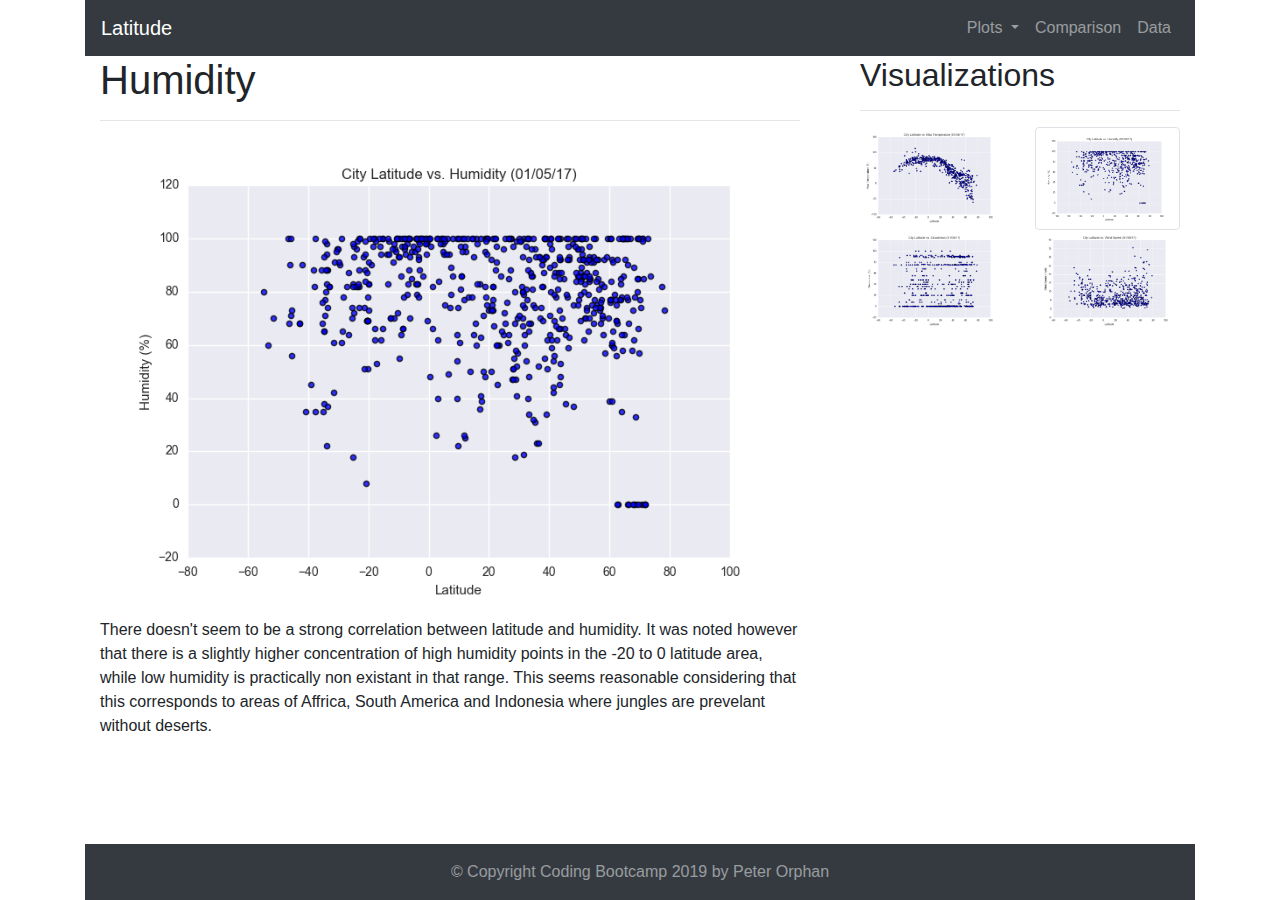
<file: humidity.html>
<!DOCTYPE html>
<html lang="en-us">

<head>

  <meta charset="UTF-8">
  <title>Humidity</title>

  <!-- Bring in our bootstrap stylesheet -->
  <link rel="stylesheet" href="https://stackpath.bootstrapcdn.com/bootstrap/4.3.1/css/bootstrap.min.css" integrity="sha384-ggOyR0iXCbMQv3Xipma34MD+dH/1fQ784/j6cY/iJTQUOhcWr7x9JvoRxT2MZw1T" crossorigin="anonymous">

  <script src="https://code.jquery.com/jquery-3.3.1.slim.min.js" integrity="sha384-q8i/X+965DzO0rT7abK41JStQIAqVgRVzpbzo5smXKp4YfRvH+8abtTE1Pi6jizo" crossorigin="anonymous"></script>
  <script src="https://cdnjs.cloudflare.com/ajax/libs/popper.js/1.14.7/umd/popper.min.js" integrity="sha384-UO2eT0CpHqdSJQ6hJty5KVphtPhzWj9WO1clHTMGa3JDZwrnQq4sF86dIHNDz0W1" crossorigin="anonymous"></script>
  <script src="https://stackpath.bootstrapcdn.com/bootstrap/4.3.1/js/bootstrap.min.js" integrity="sha384-JjSmVgyd0p3pXB1rRibZUAYoIIy6OrQ6VrjIEaFf/nJGzIxFDsf4x0xIM+B07jRM" crossorigin="anonymous"></script>

  <link rel="stylesheet" href="Resources/style.css">
</head>

<body>
  <div class="container">
    <nav class="navbar navbar-expand-lg navbar-dark bg-dark">
      <a class="navbar-brand" href="index.html"><font class="titlename">Latitude</font></a>
      <button class="navbar-toggler" type="button" data-toggle="collapse" data-target="#navbarSupportedContent" aria-controls="navbarSupportedContent" aria-expanded="false" aria-label="Toggle navigation">
        <span class="navbar-toggler-icon"></span>
      </button>

      <div class="collapse navbar-collapse justify-content-end" id="navbarSupportedContent">
        <ul class="navbar-nav my-2 my-lg-0">
          <li class="nav-item dropdown">
            <a class="nav-link dropdown-toggle" href="#" id="navbarDropdown" role="button" data-toggle="dropdown" aria-haspopup="true" aria-expanded="false">
              Plots
            </a>
            <div class="dropdown-menu" aria-labelledby="navbarDropdown">
              <a class="dropdown-item" href="maxt.html">Max Temperature</a>
              <a class="dropdown-item" href="humidity.html">Humidity</a>
              <a class="dropdown-item" href="cloudiness.html">Cloudiness</a>
              <a class="dropdown-item" href="windspeed.html">Wind Speed</a>
            </div>
          </li>
          <li class="nav-item">
            <a class="nav-link" href="comparison.html">Comparison</a>
          </li>
          <li class="nav-item">
            <a class="nav-link" href="data.html">Data</a>
          </li>
        </ul>
      </div>
    </nav>
  </div>

  <div class="container">
      <div class="row">
          <div class="col-lg-8">
            <div class="container-fluid">
              <h1>Humidity</h1>
              <hr>
              <img src="Resources/assets/images/Fig2.png" class="img-fluid" >
              <p>There doesn't seem to be a strong correlation between latitude and humidity. 
                It was noted however that there is a slightly higher concentration of high humidity points in the -20 to 0 latitude area, 
                while low humidity is practically non existant in that range. This seems reasonable considering that this corresponds to 
                areas of Affrica, South America and Indonesia where jungles are prevelant without deserts.
              </p>
            </div>
          </div>
      <div class="col-lg-4">
        <div class="container-fluid">
          <div class="row">
            <div class="col-12">
              <h2>Visualizations</h2>
              <hr>
            </div>
          </div>
          <div class="row">
            <div class="col-3 col-lg-6">
              <a href="maxt.html">
                <img src="Resources/assets/images/Fig1.png" class="img-fluid">
              </a>
            </div>
            <div class="col-3 col-lg-6">
              <a href="humidity.html">
                <img src="Resources/assets/images/Fig2.png" class="img-fluid img-thumbnail">
              </a>              
            </div>
            <div class="col-3 col-lg-6">
              <a href="cloudiness.html">
                <img src="Resources/assets/images/Fig3.png" class="img-fluid">
              </a>  
            </div>
            <div class="col-3 col-lg-6">
              <a href="windspeed.html">
                <img src="Resources/assets/images/Fig4.png" class="img-fluid">
              </a> 
            </div> 
          </div>        
        </div>  
      </div>
  </div>

  <div class="container fixed-bottom">
    <nav class="navbar navbar-expand-lg navbar-dark bg-dark justify-content-center">
      <span class="navbar-text">
        &copy Copyright Coding Bootcamp 2019 by Peter Orphan
      </span>
    </nav>
  </div>

</body>
</html>
</file>
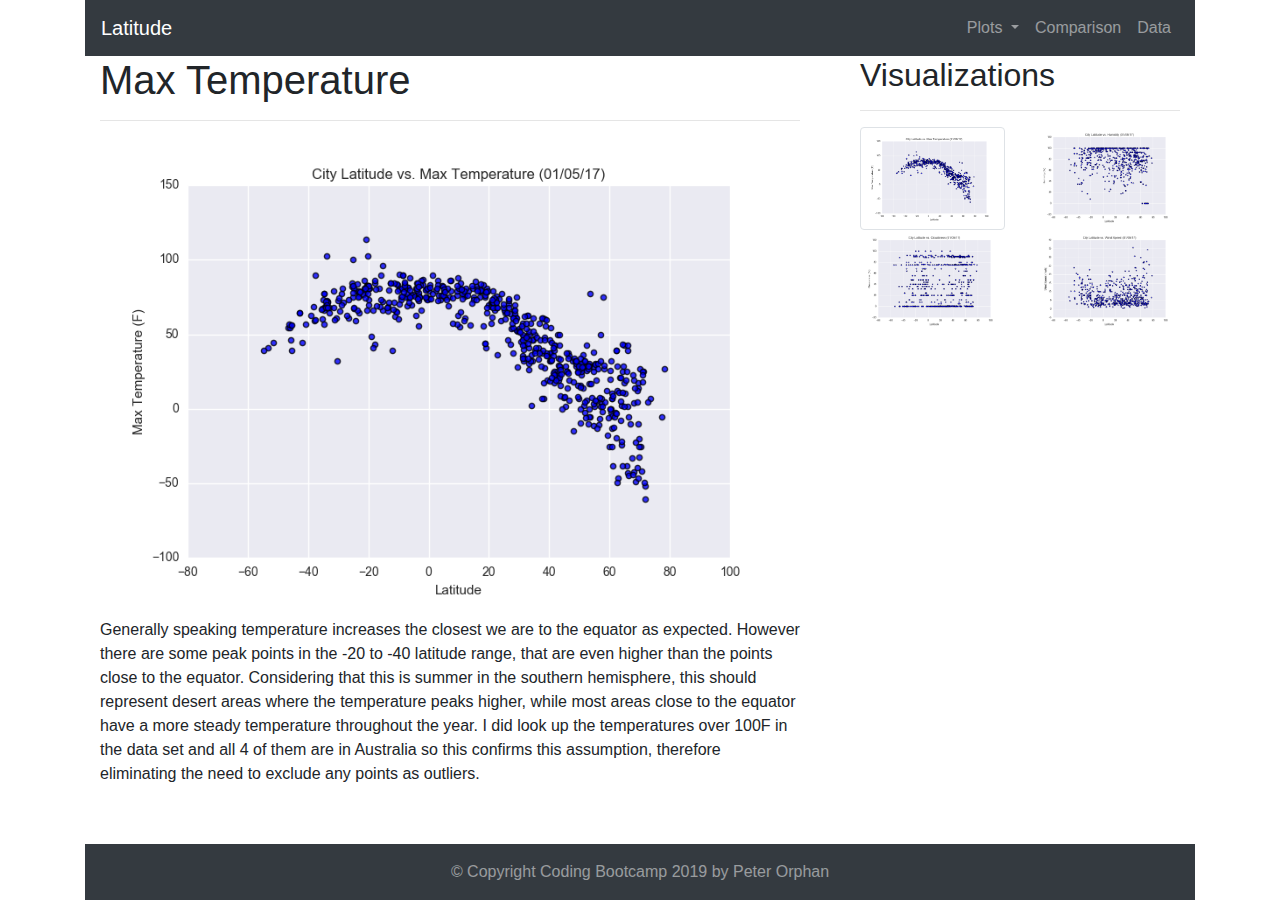
<file: maxt.html>
<!DOCTYPE html>
<html lang="en-us">

<head>

  <meta charset="UTF-8">
  <title>Max Temperature</title>

  <!-- Bring in our bootstrap stylesheet -->
  <link rel="stylesheet" href="https://stackpath.bootstrapcdn.com/bootstrap/4.3.1/css/bootstrap.min.css" integrity="sha384-ggOyR0iXCbMQv3Xipma34MD+dH/1fQ784/j6cY/iJTQUOhcWr7x9JvoRxT2MZw1T" crossorigin="anonymous">

  <script src="https://code.jquery.com/jquery-3.3.1.slim.min.js" integrity="sha384-q8i/X+965DzO0rT7abK41JStQIAqVgRVzpbzo5smXKp4YfRvH+8abtTE1Pi6jizo" crossorigin="anonymous"></script>
  <script src="https://cdnjs.cloudflare.com/ajax/libs/popper.js/1.14.7/umd/popper.min.js" integrity="sha384-UO2eT0CpHqdSJQ6hJty5KVphtPhzWj9WO1clHTMGa3JDZwrnQq4sF86dIHNDz0W1" crossorigin="anonymous"></script>
  <script src="https://stackpath.bootstrapcdn.com/bootstrap/4.3.1/js/bootstrap.min.js" integrity="sha384-JjSmVgyd0p3pXB1rRibZUAYoIIy6OrQ6VrjIEaFf/nJGzIxFDsf4x0xIM+B07jRM" crossorigin="anonymous"></script>

  <link rel="stylesheet" href="Resources/style.css">
</head>

<body>
  <div class="container">
    <nav class="navbar navbar-expand-lg navbar-dark bg-dark">
      <a class="navbar-brand" href="index.html"><font class="titlename">Latitude</font></a>
      <button class="navbar-toggler" type="button" data-toggle="collapse" data-target="#navbarSupportedContent" aria-controls="navbarSupportedContent" aria-expanded="false" aria-label="Toggle navigation">
        <span class="navbar-toggler-icon"></span>
      </button>

      <div class="collapse navbar-collapse justify-content-end" id="navbarSupportedContent">
        <ul class="navbar-nav my-2 my-lg-0">
          <li class="nav-item dropdown">
            <a class="nav-link dropdown-toggle" href="#" id="navbarDropdown" role="button" data-toggle="dropdown" aria-haspopup="true" aria-expanded="false">
              Plots
            </a>
            <div class="dropdown-menu" aria-labelledby="navbarDropdown">
              <a class="dropdown-item" href="maxt.html">Max Temperature</a>
              <a class="dropdown-item" href="humidity.html">Humidity</a>
              <a class="dropdown-item" href="cloudiness.html">Cloudiness</a>
              <a class="dropdown-item" href="windspeed.html">Wind Speed</a>
            </div>
          </li>
          <li class="nav-item">
            <a class="nav-link" href="comparison.html">Comparison</a>
          </li>
          <li class="nav-item">
            <a class="nav-link" href="data.html">Data</a>
          </li>
        </ul>
      </div>
    </nav>
  </div>

  <div class="container">
      <div class="row">
          <div class="col-lg-8">
            <div class="container-fluid">
              <h1>Max Temperature</h1>
              <hr>
              <img src="Resources/assets/images/Fig1.png" class="img-fluid" >
              <p>Generally speaking temperature increases the closest we are to the equator as expected. 
                However there are some peak points in the -20 to -40 latitude range, that are even higher 
                than the points close to the equator. Considering that this is summer in the southern hemisphere, 
                this should represent desert areas where the temperature peaks higher, while most areas close to 
                the equator have a more steady temperature throughout the year. I did look up the temperatures 
                over 100F in the data set and all 4 of them are in Australia so this confirms this assumption, 
                therefore eliminating the need to exclude any points as outliers. 
              </p>
            </div>
          </div>
      <div class="col-lg-4">
          <div class="container-fluid">
              <div class="row">
                <div class="col-12">
                  <h2>Visualizations</h2>
                  <hr>
                </div>
              </div>
              <div class="row">
                <div class="col-3 col-lg-6">
                  <a href="maxt.html">
                    <img src="Resources/assets/images/Fig1.png" class="img-fluid img-thumbnail">
                  </a>
                </div>
                <div class="col-3 col-lg-6">
                  <a href="humidity.html">
                    <img src="Resources/assets/images/Fig2.png" class="img-fluid">
                  </a>              
                </div>
                <div class="col-3 col-lg-6">
                  <a href="cloudiness.html">
                    <img src="Resources/assets/images/Fig3.png" class="img-fluid">
                  </a>  
                </div>
                <div class="col-3 col-lg-6">
                  <a href="windspeed.html">
                    <img src="Resources/assets/images/Fig4.png" class="img-fluid">
                  </a> 
                </div> 
              </div>        
          </div>  
      </div>
    </div>
  </div>

  <div class="container fixed-bottom fixed-bottom fixed-bottom">
    <nav class="navbar navbar-expand-lg navbar-dark bg-dark justify-content-center">
      <span class="navbar-text">
        &copy Copyright Coding Bootcamp 2019 by Peter Orphan
      </span>
    </nav>
  </div>

</body>
</html>
</file>
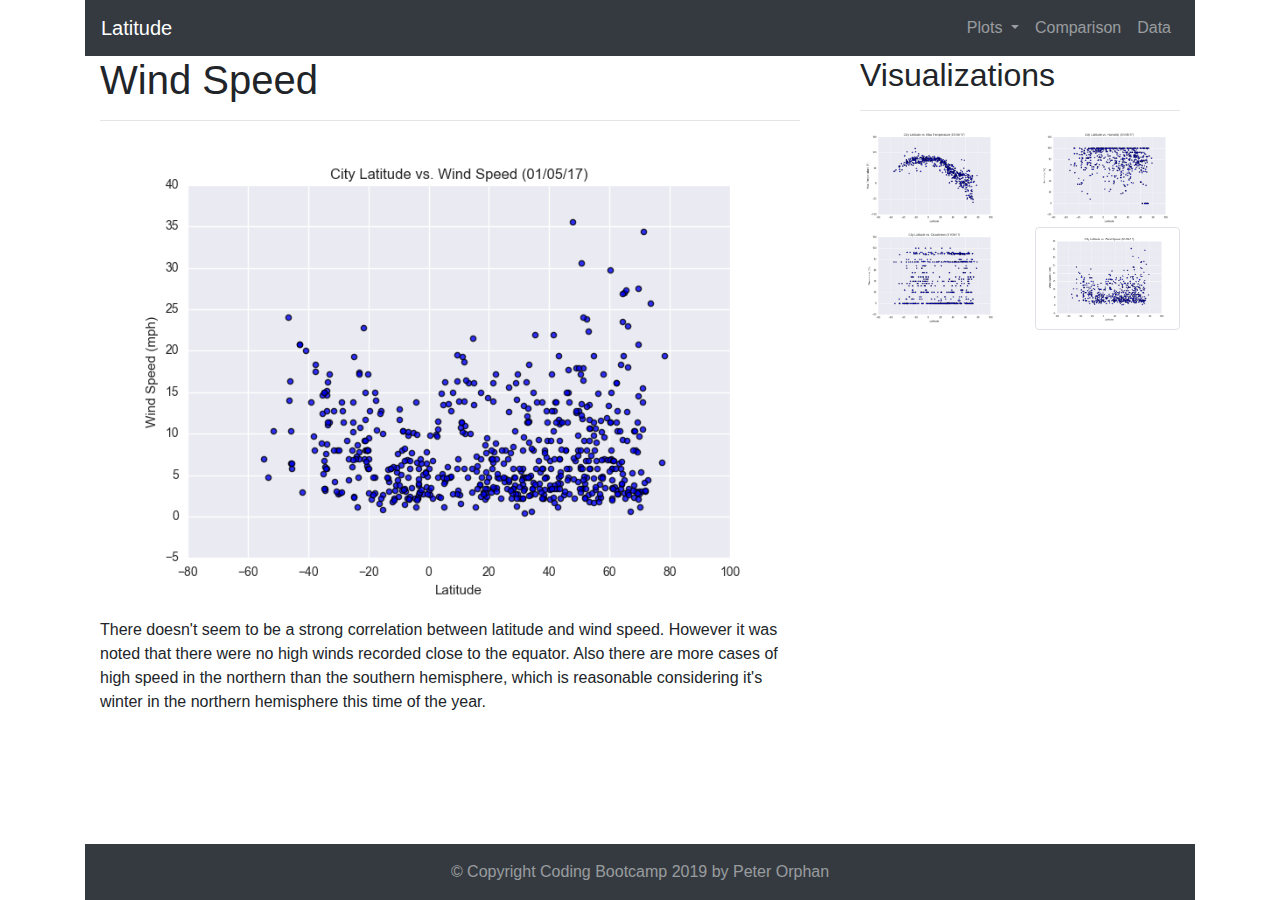
<file: windspeed.html>
<!DOCTYPE html>
<html lang="en-us">

<head>

  <meta charset="UTF-8">
  <title>Wind Speed</title>

  <!-- Bring in our bootstrap stylesheet -->
  <link rel="stylesheet" href="https://stackpath.bootstrapcdn.com/bootstrap/4.3.1/css/bootstrap.min.css" integrity="sha384-ggOyR0iXCbMQv3Xipma34MD+dH/1fQ784/j6cY/iJTQUOhcWr7x9JvoRxT2MZw1T" crossorigin="anonymous">

  <script src="https://code.jquery.com/jquery-3.3.1.slim.min.js" integrity="sha384-q8i/X+965DzO0rT7abK41JStQIAqVgRVzpbzo5smXKp4YfRvH+8abtTE1Pi6jizo" crossorigin="anonymous"></script>
  <script src="https://cdnjs.cloudflare.com/ajax/libs/popper.js/1.14.7/umd/popper.min.js" integrity="sha384-UO2eT0CpHqdSJQ6hJty5KVphtPhzWj9WO1clHTMGa3JDZwrnQq4sF86dIHNDz0W1" crossorigin="anonymous"></script>
  <script src="https://stackpath.bootstrapcdn.com/bootstrap/4.3.1/js/bootstrap.min.js" integrity="sha384-JjSmVgyd0p3pXB1rRibZUAYoIIy6OrQ6VrjIEaFf/nJGzIxFDsf4x0xIM+B07jRM" crossorigin="anonymous"></script>

  <link rel="stylesheet" href="Resources/style.css">
</head>

<body>
  <div class="container">
    <nav class="navbar navbar-expand-lg navbar-dark bg-dark">
      <a class="navbar-brand" href="index.html"><font class="titlename">Latitude</font></a>
      <button class="navbar-toggler" type="button" data-toggle="collapse" data-target="#navbarSupportedContent" aria-controls="navbarSupportedContent" aria-expanded="false" aria-label="Toggle navigation">
        <span class="navbar-toggler-icon"></span>
      </button>

      <div class="collapse navbar-collapse justify-content-end" id="navbarSupportedContent">
        <ul class="navbar-nav my-2 my-lg-0">
          <li class="nav-item dropdown">
            <a class="nav-link dropdown-toggle" href="#" id="navbarDropdown" role="button" data-toggle="dropdown" aria-haspopup="true" aria-expanded="false">
              Plots
            </a>
            <div class="dropdown-menu" aria-labelledby="navbarDropdown">
              <a class="dropdown-item" href="maxt.html">Max Temperature</a>
              <a class="dropdown-item" href="humidity.html">Humidity</a>
              <a class="dropdown-item" href="cloudiness.html">Cloudiness</a>
              <a class="dropdown-item" href="windspeed.html">Wind Speed</a>
            </div>
          </li>
          <li class="nav-item">
            <a class="nav-link" href="comparison.html">Comparison</a>
          </li>
          <li class="nav-item">
            <a class="nav-link" href="data.html">Data</a>
          </li>
        </ul>
      </div>
    </nav>
  </div>

  <div class="container">
      <div class="row">
          <div class="col-lg-8">
            <div class="container-fluid">
              <h1>Wind Speed</h1>
              <hr>
              <img src="Resources/assets/images/Fig4.png" class="img-fluid" >
              <p>There doesn't seem to be a strong correlation between latitude and wind speed. 
                However it was noted that there were no high winds recorded close to the equator. 
                Also there are more cases of high speed in the northern than the southern hemisphere, 
                which is reasonable considering it's winter in the northern hemisphere this time of the year.
              </p>
            </div>
          </div>
      <div class="col-lg-4">
          <div class="container-fluid">
            <div class="row">
              <div class="col-12">
                <h2>Visualizations</h2>
                <hr>
              </div>
            </div>
            <div class="row">
              <div class="col-3 col-lg-6">
                <a href="maxt.html">
                  <img src="Resources/assets/images/Fig1.png" class="img-fluid">
                </a>
              </div>
              <div class="col-3 col-lg-6">
                <a href="humidity.html">
                  <img src="Resources/assets/images/Fig2.png" class="img-fluid">
                </a>              
              </div>
              <div class="col-3 col-lg-6">
                <a href="cloudiness.html">
                  <img src="Resources/assets/images/Fig3.png" class="img-fluid">
                </a>  
              </div>
              <div class="col-3 col-lg-6">
                <a href="windspeed.html">
                  <img src="Resources/assets/images/Fig4.png" class="img-fluid img-thumbnail">
                </a> 
              </div> 
            </div>        
          </div>  
      </div>
  </div>

  <div class="container fixed-bottom">
    <nav class="navbar navbar-expand-lg navbar-dark bg-dark justify-content-center">
      <span class="navbar-text">
        &copy Copyright Coding Bootcamp 2019 by Peter Orphan
      </span>
    </nav>
  </div>

</body>
</html>
</file>
<file: Resources/style.css>
#landingfig {
    width: 300px;
}

.fixnav {
    padding-top: 65px;
    padding-bottom: 65px;
}

.compfig {
    width: 450px;
}

.cetnerhead {
    text-align: "center";
}

/* 
Grid Classes
The Bootstrap grid system has four classes:

xs (for phones - screens less than 768px wide)
sm (for tablets - screens equal to or greater than 768px wide)
md (for small laptops - screens equal to or greater than 992px wide)
lg (for laptops and desktops - screens equal to or greater than 1200px wide)
The classes above can be combined to create more dynamic and flexible layouts.

Tip: Each class scales up, so if you wish to set the same widths for xs and sm, 
you only need to specify xs.  
*/

@media (max-width: 991px) {
    .titlename {
        color: black;
        background-color: white;
    }
    .nav1 {
        background-color: white;
    }
}
</file>
